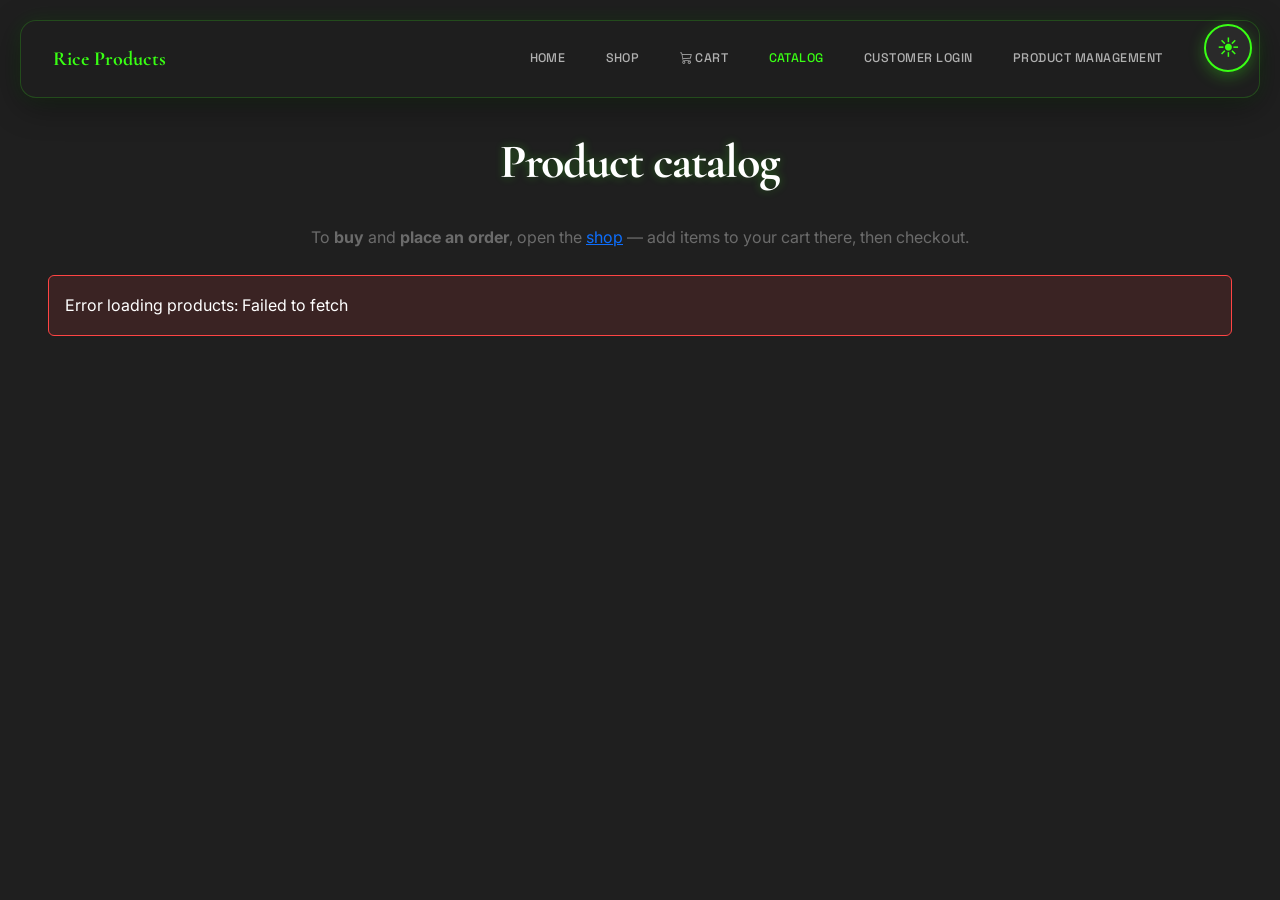
<file: target/classes/static/all_products.html>
<!DOCTYPE html>
<html lang="en">
<head>
    <meta charset="UTF-8">
    <meta name="viewport" content="width=device-width, initial-scale=1.0">
    <title>All Products - Rice Products</title>
    <link href="https://cdn.jsdelivr.net/npm/bootstrap@5.3.0/dist/css/bootstrap.min.css" rel="stylesheet">
    <link rel="stylesheet" href="https://cdn.jsdelivr.net/npm/bootstrap-icons@1.11.1/font/bootstrap-icons.css">
    <style>
        .navbar {
            box-shadow: 0 2px 4px rgba(0,0,0,.1);
        }
        .content-section {
            padding-top: 80px;
        }
        .product-card {
            transition: transform 0.2s;
            margin-bottom: 20px;
            height: 100%;
        }
        .product-card:hover {
            transform: translateY(-5px);
        }
        .product-image {
            height: 200px;
            object-fit: contain;
            background-color: #f8f9fa;
        }
        .badge-container {
            margin-bottom: 10px;
        }
        .price-container {
            font-size: 1.2em;
            font-weight: bold;
            margin: 10px 0;
        }
        .discount-price {
            color: #dc3545;
            text-decoration: line-through;
            font-size: 0.9em;
            margin-right: 10px;
        }
        .features-list {
            list-style: none;
            padding-left: 0;
        }
        .features-list li {
            margin-bottom: 5px;
        }
        .specifications-list {
            list-style: none;
            padding-left: 0;
        }
        .specifications-list li {
            margin-bottom: 5px;
        }
        .certification-badge {
            margin-right: 5px;
            margin-bottom: 5px;
        }
    </style>
    <link rel="preconnect" href="https://fonts.googleapis.com">
    <link rel="preconnect" href="https://fonts.gstatic.com" crossorigin>
    <link href="https://fonts.googleapis.com/css2?family=Cormorant+Garamond:wght@600;700&family=Inter:wght@400;500&family=Space+Grotesk:wght@500;600&family=Outfit:wght@700;800&display=swap" rel="stylesheet">
    <link rel="stylesheet" href="css/rice-theme.css">
    <script>(function(){var k='riceThemePreference';document.documentElement.setAttribute('data-theme',localStorage.getItem(k)==='light'?'light':'dark');})();</script>
</head>
<body>
    <button type="button" id="rice-theme-toggle" class="rice-theme-toggle" aria-label="Toggle light and dark mode" title="Toggle theme"><span class="rice-theme-icon-sun" aria-hidden="true">&#9728;&#xfe0f;</span><span class="rice-theme-icon-moon" aria-hidden="true">&#127769;</span></button>
    <!-- Navbar -->
    <nav class="navbar navbar-expand-lg navbar-light bg-white fixed-top">
        <div class="container">
            <a class="navbar-brand" href="index.html">Rice Products</a>
            <button class="navbar-toggler" type="button" data-bs-toggle="collapse" data-bs-target="#navbarNav">
                <span class="navbar-toggler-icon"></span>
            </button>
            <div class="collapse navbar-collapse" id="navbarNav">
                <ul class="navbar-nav ms-auto">
                    <li class="nav-item">
                        <a class="nav-link" href="index.html#home">Home</a>
                    </li>
                    <li class="nav-item customer-only">
                        <a class="nav-link" href="customer/products.html">Shop</a>
                    </li>
                    <li class="nav-item customer-only">
                        <a class="nav-link" href="customer/cart.html"><i class="bi bi-cart3"></i> Cart</a>
                    </li>
                    <li class="nav-item">
                        <a class="nav-link active" href="all_products.html">Catalog</a>
                    </li>
                    <li class="nav-item customer-only">
                        <a class="nav-link" href="customer/login.html">Customer login</a>
                    </li>
                    <li class="nav-item">
                        <a class="nav-link" href="product_management.html">Product Management</a>
                    </li>
                </ul>
            </div>
        </div>
    </nav>

    <!-- Content Section -->
    <div class="content-section">
        <div class="container">
            <h1 class="text-center mb-3">Product catalog</h1>
            <p class="text-center text-muted mb-4 customer-only">
                To <strong>buy</strong> and <strong>place an order</strong>, open the
                <a href="customer/products.html">shop</a> — add items to your cart there, then checkout.
            </p>
            <div class="row" id="products-container">
                <!-- Products will be loaded here dynamically -->
            </div>
        </div>
    </div>

    <script src="https://cdn.jsdelivr.net/npm/bootstrap@5.3.0/dist/js/bootstrap.bundle.min.js"></script>
    <script>
        const API_URL = 'http://localhost:8080/api';
        const BACKEND_URL = 'http://localhost:8080';

        function isStaffFromToken() {
            const token = localStorage.getItem('token');
            if (!token) return false;
            try {
                const payload = JSON.parse(atob(token.split('.')[1]));
                const roles = payload.roles || [];
                return roles.some(r => ['ROLE_ADMIN', 'ROLE_PM', 'ROLE_OM', 'ROLE_ORDER_MANAGER'].includes(r));
            } catch (e) { return false; }
        }
        function updateCustomerOnlyVisibility() {
            const hide = isStaffFromToken();
            document.querySelectorAll('.customer-only').forEach(el => { el.style.display = hide ? 'none' : ''; });
        }

        // Load all products
        async function loadProducts() {
            try {
                const response = await fetch(`${API_URL}/products`);
                if (!response.ok) {
                    throw new Error('Failed to load products');
                }
                const products = await response.json();
                const container = document.getElementById('products-container');
                container.innerHTML = '';

                for (const product of products) {
                    try {
                        // Fetch additional product details
                        const [featuresResponse, specificationsResponse, certificationsResponse, 
                              nutritionalInfoResponse, weightOptionsResponse] = await Promise.all([
                            fetch(`${API_URL}/products/${product.id}/features`),
                            fetch(`${API_URL}/products/${product.id}/specifications`),
                            fetch(`${API_URL}/products/${product.id}/certifications`),
                            fetch(`${API_URL}/products/${product.id}/nutritional-info`),
                            fetch(`${API_URL}/products/${product.id}/weight-options`)
                        ]);
                        
                        const features = await featuresResponse.json();
                        const specifications = await specificationsResponse.json();
                        const certifications = await certificationsResponse.json();
                        let nutritionalInfo = null;
                        if (nutritionalInfoResponse.ok) {
                            nutritionalInfo = await nutritionalInfoResponse.json();
                        }
                        const weightOptions = await weightOptionsResponse.json();

                        // Calculate discounted price if applicable
                        const discountedPrice = product.hasDiscount ? 
                            (product.pricePerKg * (1 - product.discountPercentage / 100)).toFixed(2) : 
                            null;

                        const productCard = document.createElement('div');
                        productCard.className = 'col-md-4 mb-4';
                        productCard.innerHTML = `
                            <div class="card product-card">
                                <img src="${BACKEND_URL}/api/products/${product.id}/image" 
                                     class="card-img-top product-image" 
                                     alt="${product.name}"
                                     onerror="this.src='https://via.placeholder.com/300x200?text=No+Image'">
                                <div class="card-body">
                                    <h5 class="card-title">${product.name}</h5>
                                    
                                    <div class="badge-container">
                                        ${product.isNewArrival ? '<span class="badge bg-success">New Arrival</span> ' : ''}
                                        ${product.isBestSeller ? '<span class="badge bg-warning">Best Seller</span> ' : ''}
                                        ${product.isFeatured ? '<span class="badge bg-info">Featured</span>' : ''}
                                    </div>

                                    <p class="card-text">${product.description || ''}</p>

                                    <div class="price-container">
                                        ${product.hasDiscount ? 
                                            `<span class="discount-price">$${product.pricePerKg}/kg</span>
                                             <span class="text-danger">$${discountedPrice}/kg</span>
                                             <span class="badge bg-danger">${product.discountPercentage}% OFF</span>` :
                                            `<span>$${product.pricePerKg}/kg</span>`
                                        }
                                    </div>

                                    ${features.length > 0 ? `
                                        <h6 class="mt-3">Features:</h6>
                                        <ul class="features-list">
                                            ${features.map(feature => `<li>• ${feature.feature}</li>`).join('')}
                                        </ul>
                                    ` : ''}

                                    ${specifications.length > 0 ? `
                                        <h6 class="mt-3">Specifications:</h6>
                                        <ul class="specifications-list">
                                            ${specifications.map(spec => 
                                                `<li><strong>${spec.specName}:</strong> ${spec.specValue}</li>`
                                            ).join('')}
                                        </ul>
                                    ` : ''}

                                    ${certifications.length > 0 ? `
                                        <h6 class="mt-3">Certifications:</h6>
                                        <div>
                                            ${certifications.map(cert => 
                                                `<span class="badge bg-info certification-badge">${cert.name}</span>`
                                            ).join('')}
                                        </div>
                                    ` : ''}

                                    ${weightOptions.length > 0 ? `
                                        <h6 class="mt-3">Available Weights:</h6>
                                        <div class="row">
                                            ${weightOptions.map(option => `
                                                <div class="col-6 mb-2">
                                                    <div class="card">
                                                        ${option.packagingPhoto ? 
                                                            `<img src="${BACKEND_URL}${option.packagingPhoto}" 
                                                                  class="card-img-top" 
                                                                  style="height: 100px; object-fit: contain;" 
                                                                  alt="Packaging">` : 
                                                            ''}
                                                        <div class="card-body p-2">
                                                            <p class="card-text mb-0">
                                                                <strong>${option.weightValue}g</strong><br>
                                                                $${option.price}
                                                            </p>
                                                        </div>
                                                    </div>
                                                </div>
                                            `).join('')}
                                        </div>
                                    ` : ''}

                                    ${nutritionalInfo ? `
                                        <h6 class="mt-3">Nutritional Information:</h6>
                                        <div class="card">
                                            <div class="card-body p-2">
                                                <p class="mb-1"><strong>Serving Size:</strong> ${nutritionalInfo.servingSize || 'N/A'}</p>
                                                <p class="mb-1"><strong>Calories:</strong> ${nutritionalInfo.calories || 'N/A'}</p>
                                                <p class="mb-1"><strong>Protein:</strong> ${nutritionalInfo.protein || 'N/A'}</p>
                                                <p class="mb-1"><strong>Carbohydrates:</strong> ${nutritionalInfo.totalCarbohydrates || 'N/A'}</p>
                                                <p class="mb-1"><strong>Fat:</strong> ${nutritionalInfo.totalFat || 'N/A'}</p>
                                            </div>
                                        </div>
                                    ` : ''}

                                    <a href="customer/products.html" class="btn btn-success w-100 mt-3 customer-only">
                                        <i class="bi bi-cart-plus"></i> Buy in shop
                                    </a>
                                </div>
                            </div>
                        `;
                        container.appendChild(productCard);
                    } catch (error) {
                        console.error(`Error loading details for product ${product.id}:`, error);
                    }
                }
            } catch (error) {
                console.error('Error loading products:', error);
                const container = document.getElementById('products-container');
                container.innerHTML = `
                    <div class="col-12">
                        <div class="alert alert-danger" role="alert">
                            Error loading products: ${error.message}
                        </div>
                    </div>
                `;
            }
        }

        document.addEventListener('DOMContentLoaded', function () {
            updateCustomerOnlyVisibility();
            loadProducts().finally(function () { updateCustomerOnlyVisibility(); });
        });
    </script>
    <script src="js/rice-theme-toggle.js"></script>
</body>
</html>
</file>
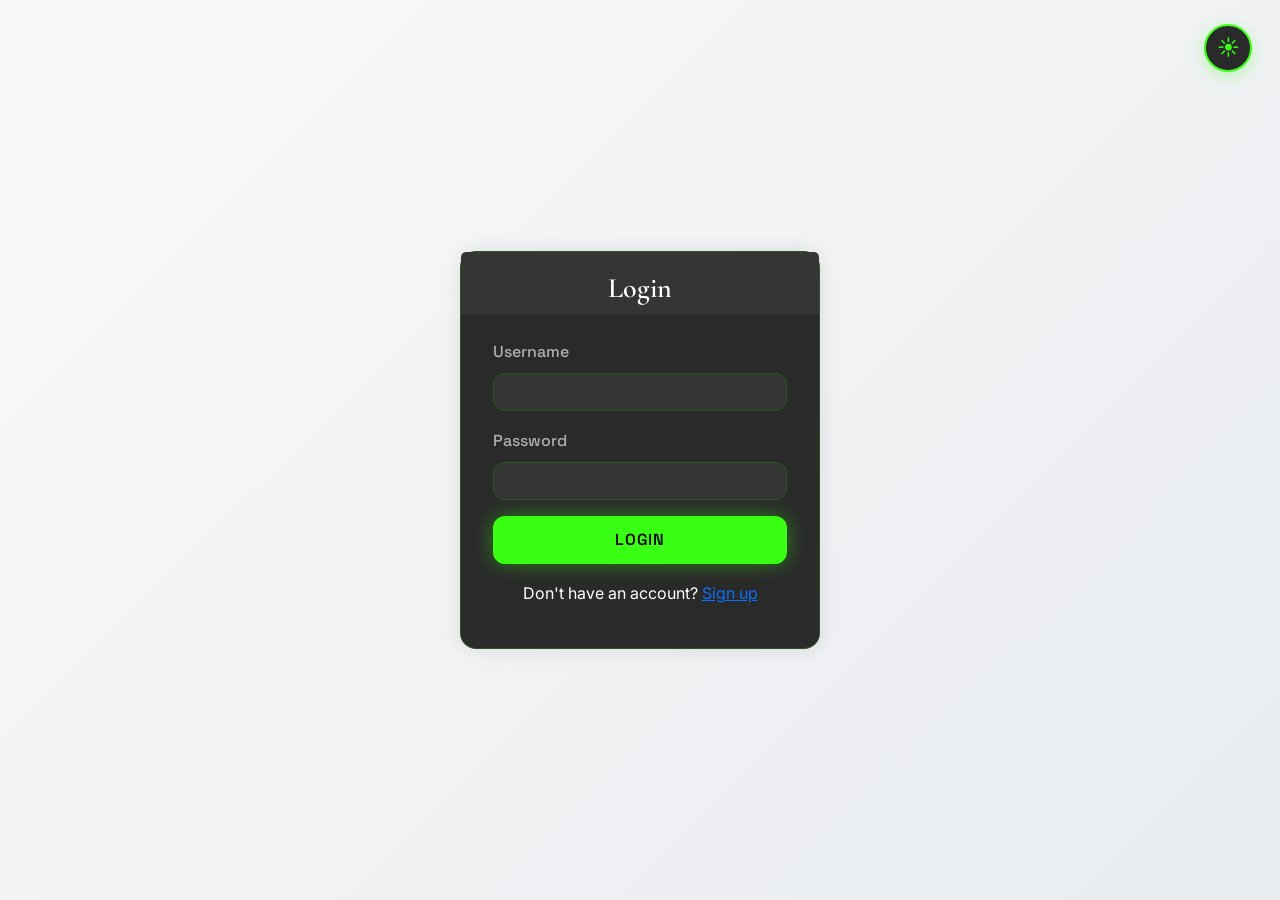
<file: target/classes/static/login.html>
<!DOCTYPE html>
<html lang="en">
<head>
    <meta charset="UTF-8">
    <meta name="viewport" content="width=device-width, initial-scale=1.0">
    <title>Login - Rice Products</title>
    <link href="https://cdn.jsdelivr.net/npm/bootstrap@5.3.0/dist/css/bootstrap.min.css" rel="stylesheet">
    <style>
        body {
            background: linear-gradient(135deg, #f8f9fa 0%, #e9ecef 100%);
            min-height: 100vh;
            display: flex;
            align-items: center;
        }
        .login-container {
            max-width: 400px;
            margin: 0 auto;
            padding: 20px;
        }
        .card {
            border: none;
            border-radius: 10px;
            box-shadow: 0 0 20px rgba(0,0,0,0.1);
        }
        .card-header {
            background: none;
            border-bottom: none;
            text-align: center;
            padding-top: 20px;
        }
        .btn-primary {
            width: 100%;
            padding: 12px;
            border-radius: 5px;
        }
        .alert {
            display: none;
            margin-top: 20px;
        }
    </style>
    <link rel="preconnect" href="https://fonts.googleapis.com">
    <link rel="preconnect" href="https://fonts.gstatic.com" crossorigin>
    <link href="https://fonts.googleapis.com/css2?family=Cormorant+Garamond:wght@600;700&family=Inter:wght@400;500&family=Space+Grotesk:wght@500;600&family=Outfit:wght@700;800&display=swap" rel="stylesheet">
    <link rel="stylesheet" href="css/rice-theme.css">
    <script>(function(){var k='riceThemePreference';document.documentElement.setAttribute('data-theme',localStorage.getItem(k)==='light'?'light':'dark');})();</script>
</head>
<body>
    <button type="button" id="rice-theme-toggle" class="rice-theme-toggle" aria-label="Toggle light and dark mode" title="Toggle theme"><span class="rice-theme-icon-sun" aria-hidden="true">&#9728;&#xfe0f;</span><span class="rice-theme-icon-moon" aria-hidden="true">&#127769;</span></button>
    <div class="container">
        <div class="login-container">
            <div class="card">
                <div class="card-header">
                    <h3 class="mb-0">Login</h3>
                </div>
                <div class="card-body">
                    <form id="loginForm">
                        <div class="mb-3">
                            <label for="username" class="form-label">Username</label>
                            <input type="text" class="form-control" id="username" name="username" required>
                        </div>
                        <div class="mb-3">
                            <label for="password" class="form-label">Password</label>
                            <input type="password" class="form-control" id="password" name="password" required>
                        </div>
                        <button type="submit" class="btn btn-primary">Login</button>
                    </form>
                    <div class="text-center mt-3">
                        <p>Don't have an account? <a href="signup.html">Sign up</a></p>
                    </div>
                    <div class="alert alert-danger" id="errorAlert" role="alert"></div>
                </div>
            </div>
        </div>
    </div>

    <script src="https://cdn.jsdelivr.net/npm/bootstrap@5.3.0/dist/js/bootstrap.bundle.min.js"></script>
    <script>
        document.getElementById('loginForm').addEventListener('submit', async (e) => {
            e.preventDefault();
            
            const username = document.getElementById('username').value;
            const password = document.getElementById('password').value;
            
            try {
                const response = await fetch('http://localhost:8080/api/auth/login', {
                    method: 'POST',
                    headers: {
                        'Content-Type': 'application/json',
                        'Accept': 'application/json'
                    },
                    body: JSON.stringify({ username, password })
                });
                
                if (!response.ok) {
                    const errorData = await response.json().catch(() => null);
                    throw new Error(errorData?.message || `HTTP error! status: ${response.status}`);
                }
                
                const data = await response.json();
                
                localStorage.setItem('token', data.token);
                try {
                    const pr = await fetch('http://localhost:8080/api/auth/user', {
                        headers: { 'Authorization': 'Bearer ' + data.token, 'Accept': 'application/json' }
                    });
                    if (pr.ok) {
                        localStorage.setItem('user', JSON.stringify(await pr.json()));
                    }
                } catch (e) { /* ignore */ }
                
                window.location.href = 'index.html';
            } catch (error) {
                showError(error.message || 'An error occurred. Please try again.');
            }
        });

        function showError(message) {
            const alert = document.getElementById('errorAlert');
            alert.textContent = message;
            alert.style.display = 'block';
        }
    </script>
    <script src="js/rice-theme-toggle.js"></script>
</body>
</html>
</file>
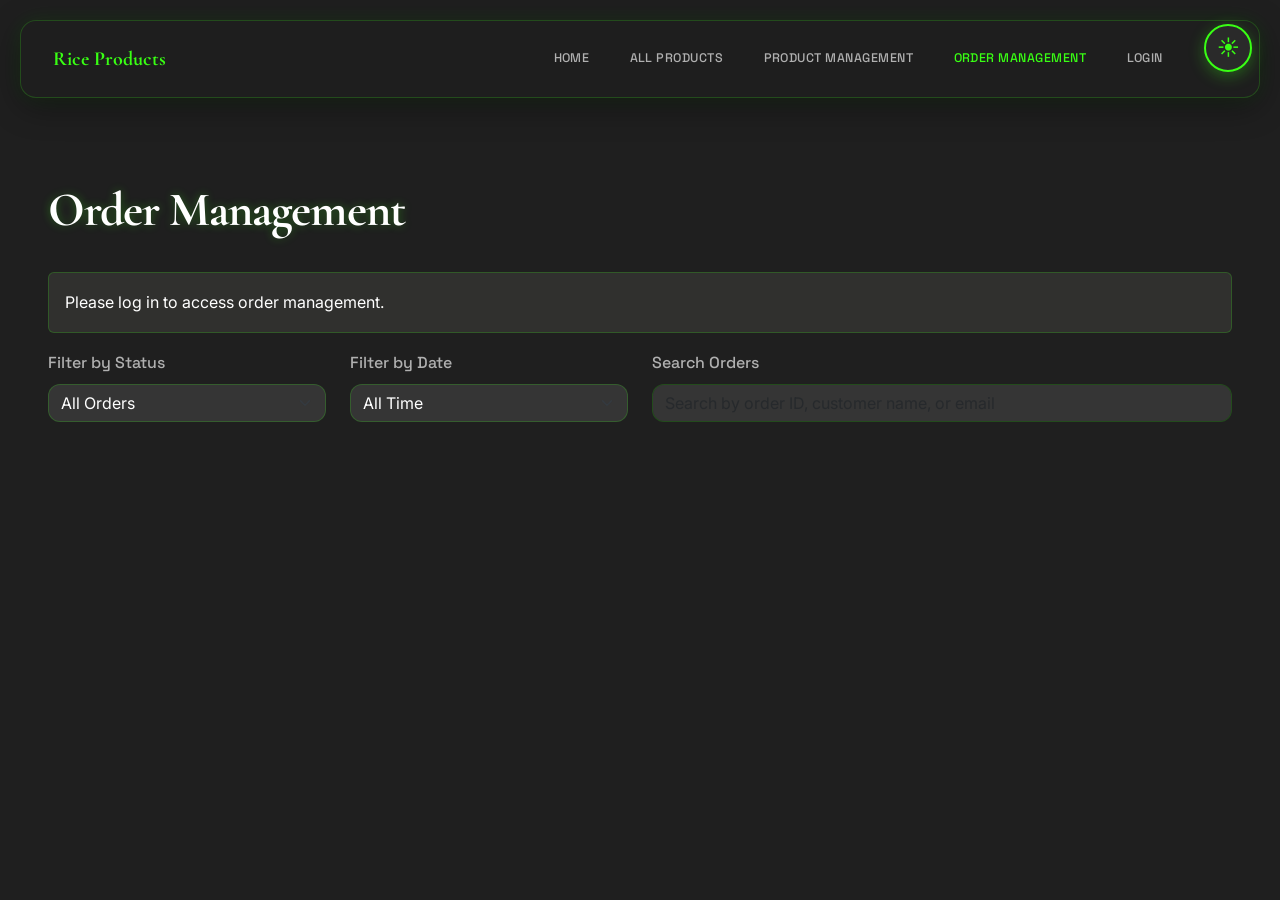
<file: target/classes/static/order_management.html>
<!DOCTYPE html>
<html lang="en">
<head>
    <meta charset="UTF-8">
    <meta name="viewport" content="width=device-width, initial-scale=1.0">
    <title>Order Management - Rice Products</title>
    <link href="https://cdn.jsdelivr.net/npm/bootstrap@5.3.0/dist/css/bootstrap.min.css" rel="stylesheet">
    <link rel="stylesheet" href="https://cdn.jsdelivr.net/npm/bootstrap-icons@1.11.1/font/bootstrap-icons.css">
    <style>
        .navbar {
            box-shadow: 0 2px 4px rgba(0,0,0,.1);
        }
        .content-section {
            padding-top: 80px;
        }
        .order-card {
            margin-bottom: 20px;
            transition: all 0.3s ease;
        }
        .order-card:hover {
            box-shadow: 0 5px 15px rgba(0,0,0,0.1);
        }
        .status-badge {
            font-size: 0.8rem;
            padding: 0.35em 0.65em;
            font-weight: 600;
        }
        .status-pending {
            background-color: #ffc107;
            color: #212529;
        }
        .status-processing {
            background-color: #17a2b8;
            color: #fff;
        }
        .status-shipped {
            background-color: #6610f2;
            color: #fff;
        }
        .status-delivered {
            background-color: #28a745;
            color: #fff;
        }
        .status-cancelled {
            background-color: #dc3545;
            color: #fff;
        }
        .status-refunded {
            background-color: #6c757d;
            color: #fff;
        }
        .order-item {
            display: flex;
            margin-bottom: 10px;
            padding-bottom: 10px;
            border-bottom: 1px solid #eee;
        }
        .order-item img {
            width: 60px;
            height: 60px;
            object-fit: cover;
            margin-right: 15px;
        }
        .order-filter {
            margin-bottom: 20px;
        }
        .modal-body img {
            max-width: 100px;
            max-height: 100px;
            object-fit: cover;
        }
        .customer-info {
            margin-bottom: 20px;
        }
        .order-summary {
            background-color: #f8f9fa;
            padding: 15px;
            border-radius: 5px;
        }
        #orderDetails .table td, #orderDetails .table th {
            vertical-align: middle;
        }
        .loading-spinner {
            display: none;
            text-align: center;
            padding: 20px;
        }
    </style>
    <link rel="preconnect" href="https://fonts.googleapis.com">
    <link rel="preconnect" href="https://fonts.gstatic.com" crossorigin>
    <link href="https://fonts.googleapis.com/css2?family=Cormorant+Garamond:wght@600;700&family=Inter:wght@400;500&family=Space+Grotesk:wght@500;600&family=Outfit:wght@700;800&display=swap" rel="stylesheet">
    <link rel="stylesheet" href="css/rice-theme.css">
    <script>(function(){var k='riceThemePreference';document.documentElement.setAttribute('data-theme',localStorage.getItem(k)==='light'?'light':'dark');})();</script>
</head>
<body>
    <button type="button" id="rice-theme-toggle" class="rice-theme-toggle" aria-label="Toggle light and dark mode" title="Toggle theme"><span class="rice-theme-icon-sun" aria-hidden="true">&#9728;&#xfe0f;</span><span class="rice-theme-icon-moon" aria-hidden="true">&#127769;</span></button>
    <!-- Navbar -->
    <nav class="navbar navbar-expand-lg navbar-light bg-white fixed-top">
        <div class="container">
            <a class="navbar-brand" href="index.html">Rice Products</a>
            <button class="navbar-toggler" type="button" data-bs-toggle="collapse" data-bs-target="#navbarNav">
                <span class="navbar-toggler-icon"></span>
            </button>
            <div class="collapse navbar-collapse" id="navbarNav">
                <ul class="navbar-nav ms-auto">
                    <li class="nav-item">
                        <a class="nav-link" href="index.html">Home</a>
                    </li>
                    <li class="nav-item">
                        <a class="nav-link" href="all_products.html">All Products</a>
                    </li>
                    <li class="nav-item">
                        <a class="nav-link" href="product_management.html">Product Management</a>
                    </li>
                    <li class="nav-item">
                        <a class="nav-link active" href="order_management.html">Order Management</a>
                    </li>
                    <li class="nav-item" id="addWorkerLink" style="display: none;">
                        <a class="nav-link" href="NewWorker.html">Add Worker</a>
                    </li>
                    <li class="nav-item" id="loginLink" style="display:none;">
                        <a class="nav-link" href="login.html">Login</a>
                    </li>
                    <li class="nav-item" id="logoutLink" style="display:none;">
                        <a class="nav-link" href="#" onclick="logout()">Logout</a>
                    </li>
                </ul>
            </div>
        </div>
    </nav>

    <!-- Content Section -->
    <div class="content-section">
        <div class="container mt-5">
            <h1 class="mb-4">Order Management</h1>
            
            <!-- Auth Status -->
            <div id="authStatus" class="alert alert-info mb-3" style="display:none;">
                Checking authentication status...
            </div>
            
            <!-- Order Filters -->
            <div class="row order-filter">
                <div class="col-md-3 mb-3">
                    <label for="statusFilter" class="form-label">Filter by Status</label>
                    <select class="form-select" id="statusFilter">
                        <option value="">All Orders</option>
                        <!-- Statuses will be loaded dynamically -->
                    </select>
                </div>
                <div class="col-md-3 mb-3">
                    <label for="dateFilter" class="form-label">Filter by Date</label>
                    <select class="form-select" id="dateFilter">
                        <option value="">All Time</option>
                        <option value="today">Today</option>
                        <option value="yesterday">Yesterday</option>
                        <option value="last7">Last 7 Days</option>
                        <option value="last30">Last 30 Days</option>
                    </select>
                </div>
                <div class="col-md-6 mb-3">
                    <label for="searchOrder" class="form-label">Search Orders</label>
                    <input type="text" class="form-control" id="searchOrder" placeholder="Search by order ID, customer name, or email">
                </div>
            </div>

            <!-- Orders List -->
            <div id="ordersList" class="row">
                <!-- Orders will be loaded here -->
            </div>

            <!-- Loading Spinner -->
            <div id="loadingSpinner" class="loading-spinner">
                <div class="spinner-border text-primary" role="status">
                    <span class="visually-hidden">Loading...</span>
                </div>
                <p class="mt-2">Loading orders...</p>
            </div>

            <!-- Empty State -->
            <div id="emptyState" class="text-center py-5" style="display:none;">
                <i class="bi bi-inbox fs-1 text-muted"></i>
                <h3 class="mt-3">No Orders Found</h3>
                <p class="text-muted">There are no orders matching your current filters.</p>
            </div>
        </div>
    </div>

    <!-- Order Details Modal -->
    <div class="modal fade" id="orderDetails" tabindex="-1" aria-hidden="true">
        <div class="modal-dialog modal-lg">
            <div class="modal-content">
                <div class="modal-header">
                    <h5 class="modal-title">Order Details</h5>
                    <button type="button" class="btn-close" data-bs-dismiss="modal" aria-label="Close"></button>
                </div>
                <div class="modal-body">
                    <div class="row">
                        <div class="col-md-6">
                            <div class="order-id mb-2">
                                <strong>Order ID:</strong> <span id="modalOrderId"></span>
                            </div>
                            <div class="order-date mb-2">
                                <strong>Order Date:</strong> <span id="modalOrderDate"></span>
                            </div>
                            <div class="order-status mb-3">
                                <strong>Status:</strong> <span id="modalOrderStatus" class="badge rounded-pill"></span>
                            </div>
                            <div class="mb-3">
                                <label for="updateStatus" class="form-label">Update Status</label>
                                <div class="input-group">
                                    <select class="form-select" id="updateStatus">
                                        <!-- Statuses will be loaded dynamically -->
                                    </select>
                                    <button class="btn btn-primary" id="saveStatus">Update</button>
                                </div>
                            </div>
                        </div>
                        <div class="col-md-6">
                            <div class="order-summary">
                                <h6>Order Summary</h6>
                                <div class="d-flex justify-content-between mb-2">
                                    <span>Subtotal:</span>
                                    <span id="modalSubtotal">$0.00</span>
                                </div>
                                <div class="d-flex justify-content-between mb-2">
                                    <span>Shipping:</span>
                                    <span id="modalShipping">$0.00</span>
                                </div>
                                <div class="d-flex justify-content-between fw-bold">
                                    <span>Total:</span>
                                    <span id="modalTotal">$0.00</span>
                                </div>
                            </div>
                        </div>
                    </div>

                    <hr>

                    <div class="customer-info">
                        <h5>Customer Information</h5>
                        <div class="row">
                            <div class="col-md-6">
                                <p><strong>Name:</strong> <span id="modalCustomerName"></span></p>
                                <p><strong>Email:</strong> <span id="modalEmail"></span></p>
                                <p><strong>Phone:</strong> <span id="modalPhone"></span></p>
                            </div>
                            <div class="col-md-6">
                                <p><strong>Address:</strong> <span id="modalAddress"></span></p>
                                <p><strong>Payment Method:</strong> <span id="modalPayment"></span></p>
                                <p><strong>Order Notes:</strong> <span id="modalNotes"></span></p>
                            </div>
                        </div>
                    </div>

                    <h5>Order Items</h5>
                    <div class="table-responsive">
                        <table class="table table-hover">
                            <thead>
                                <tr>
                                    <th>Product</th>
                                    <th>Weight</th>
                                    <th>Price</th>
                                    <th>Quantity</th>
                                    <th>Total</th>
                                </tr>
                            </thead>
                            <tbody id="modalOrderItems">
                                <!-- Order items will be loaded here -->
                            </tbody>
                        </table>
                    </div>
                </div>
                <div class="modal-footer">
                    <button type="button" class="btn btn-secondary" data-bs-dismiss="modal">Close</button>
                </div>
            </div>
        </div>
    </div>

    <script src="https://cdn.jsdelivr.net/npm/bootstrap@5.3.0/dist/js/bootstrap.bundle.min.js"></script>
    <script>
        // Global variables
        const API_URL = 'http://localhost:8080/api';
        const BACKEND_URL = 'http://localhost:8080';
        let orders = [];
        let statuses = [];
        let currentOrderId = null;
        
        // DOM Elements
        const ordersList = document.getElementById('ordersList');
        const statusFilter = document.getElementById('statusFilter');
        const dateFilter = document.getElementById('dateFilter');
        const searchInput = document.getElementById('searchOrder');
        const authStatus = document.getElementById('authStatus');
        const loginLink = document.getElementById('loginLink');
        const logoutLink = document.getElementById('logoutLink');
        const loadingSpinner = document.getElementById('loadingSpinner');
        const emptyState = document.getElementById('emptyState');
        const orderDetailsModal = new bootstrap.Modal(document.getElementById('orderDetails'));
        
        // Helper function for authenticated API calls
        async function fetchWithAuth(url, options = {}) {
            const token = localStorage.getItem('token');
            if (!token) {
                throw new Error('No authentication token found');
            }

            const headers = {
                'Authorization': `Bearer ${token}`,
                'Content-Type': 'application/json',
                ...(options.headers || {})
            };

            const response = await fetch(url, {
                ...options,
                headers: headers
            });

            if (response.status === 401 || response.status === 403) {
                throw new Error(`Authentication failed: ${response.statusText}`);
            }

            return response;
        }
        
        // Check Authentication
        function checkAuth() {
            const authStatusDiv = document.getElementById('authStatus');
            authStatusDiv.style.display = 'block';
            authStatusDiv.className = 'alert alert-info mb-3';
            authStatusDiv.textContent = 'Checking authentication status...';
            
            const token = localStorage.getItem('token');
            
            if (!token) {
                authStatusDiv.className = 'alert alert-warning mb-3';
                authStatusDiv.innerHTML = 'Please log in to access order management.';
                loginLink.style.display = 'block';
                logoutLink.style.display = 'none';
                return;
            }

            try {
                const base64Url = token.split('.')[1];
                const base64 = base64Url.replace(/-/g, '+').replace(/_/g, '/');
                const jsonPayload = decodeURIComponent(atob(base64).split('').map(function(c) {
                    return '%' + ('00' + c.charCodeAt(0).toString(16)).slice(-2);
                }).join(''));
                
                const payload = JSON.parse(jsonPayload);
                console.log("JWT payload:", payload);
                
                if (payload.roles) {
                    console.log("Roles from token:", payload.roles);
                    // Allow both ROLE_ADMIN and ROLE_OM
                    if (payload.roles.includes("ROLE_ADMIN") || payload.roles.includes("ROLE_OM")) {
                        authStatusDiv.className = 'alert alert-success mb-3';
                        authStatusDiv.innerHTML = `
                            <strong>Authenticated as ${payload.roles.includes("ROLE_ADMIN") ? "Admin" : "Order Manager"}</strong><br>
                            Username: ${payload.sub}<br>
                            Roles: ${payload.roles.join(', ')}<br>
                            You have access to order management features.
                        `;
                        loginLink.style.display = 'none';
                        logoutLink.style.display = 'block';
                        loadOrderData();
                        loadOrderStatuses();
                        return;
                    }
                }
                
                // If we get here, user doesn't have required roles
                authStatusDiv.className = 'alert alert-warning mb-3';
                authStatusDiv.innerHTML = `
                    <strong>Insufficient Role</strong><br>
                    You are logged in as ${payload.sub} but do not have order management privileges.<br>
                    ROLE_ADMIN or ROLE_OM is required for order management.
                `;
                loginLink.style.display = 'block';
                logoutLink.style.display = 'none';
            } catch (error) {
                console.error("Auth check error:", error);
                authStatusDiv.className = 'alert alert-danger mb-3';
                authStatusDiv.innerHTML = `
                    <strong>Authentication Error</strong><br>
                    Error: ${error.message}<br>
                    Please try logging in again.
                `;
                loginLink.style.display = 'block';
                logoutLink.style.display = 'none';
            }
        }
        
        // Load Order Data
        function loadOrderData() {
            loadingSpinner.style.display = 'block';
            ordersList.innerHTML = '';
            
            fetchWithAuth(`${API_URL}/orders`)
            .then(response => {
                if (!response.ok) {
                    throw new Error('Failed to fetch orders');
                }
                return response.json();
            })
            .then(data => {
                orders = data;
                filterAndDisplayOrders();
                loadingSpinner.style.display = 'none';
            })
            .catch(error => {
                console.error('Error loading orders:', error);
                loadingSpinner.style.display = 'none';
                ordersList.innerHTML = `
                    <div class="col-12">
                        <div class="alert alert-danger">
                            Failed to load orders: ${error.message}
                        </div>
                    </div>
                `;
            });
        }

        // Load Order Statuses
        function loadOrderStatuses() {
            fetchWithAuth(`${API_URL}/order-statuses`)
            .then(response => response.json())
            .then(data => {
                statuses = data;
                
                // Populate status filter dropdown
                statusFilter.innerHTML = '<option value="">All Orders</option>';
                data.forEach(status => {
                    statusFilter.innerHTML += `<option value="${status.name}">${status.name}</option>`;
                });
                
                // Populate update status dropdown in modal
                const updateStatus = document.getElementById('updateStatus');
                updateStatus.innerHTML = '';
                data.forEach(status => {
                    updateStatus.innerHTML += `<option value="${status.name}">${status.name}</option>`;
                });
            })
            .catch(error => {
                console.error('Error loading order statuses:', error);
            });
        }

        // Filter and Display Orders
        function filterAndDisplayOrders() {
            const statusValue = statusFilter.value;
            const dateValue = dateFilter.value;
            const searchValue = searchInput.value.toLowerCase();
            
            let filteredOrders = [...orders];
            
            // Apply status filter
            if (statusValue) {
                filteredOrders = filteredOrders.filter(order => order.statusName === statusValue);
            }
            
            // Apply date filter
            if (dateValue) {
                const today = new Date();
                today.setHours(0, 0, 0, 0);
                
                const yesterday = new Date(today);
                yesterday.setDate(yesterday.getDate() - 1);
                
                const last7Days = new Date(today);
                last7Days.setDate(last7Days.getDate() - 7);
                
                const last30Days = new Date(today);
                last30Days.setDate(last30Days.getDate() - 30);
                
                filteredOrders = filteredOrders.filter(order => {
                    const orderDate = new Date(order.createdAt);
                    
                    switch (dateValue) {
                        case 'today':
                            return orderDate >= today;
                        case 'yesterday':
                            return orderDate >= yesterday && orderDate < today;
                        case 'last7':
                            return orderDate >= last7Days;
                        case 'last30':
                            return orderDate >= last30Days;
                        default:
                            return true;
                    }
                });
            }
            
            // Apply search filter
            if (searchValue) {
                filteredOrders = filteredOrders.filter(order => 
                    order.id.toString().includes(searchValue) ||
                    `${order.firstName} ${order.lastName}`.toLowerCase().includes(searchValue) ||
                    order.email.toLowerCase().includes(searchValue)
                );
            }
            
            // Display filtered orders
            displayOrders(filteredOrders);
        }

        // Display Orders
        function displayOrders(filteredOrders) {
            ordersList.innerHTML = '';
            
            if (filteredOrders.length === 0) {
                emptyState.style.display = 'block';
                return;
            }
            
            emptyState.style.display = 'none';
            
            filteredOrders.forEach(order => {
                const orderDate = new Date(order.createdAt).toLocaleString();
                
                let statusClass = '';
                switch (order.statusName.toLowerCase()) {
                    case 'pending':
                        statusClass = 'status-pending';
                        break;
                    case 'processing':
                        statusClass = 'status-processing';
                        break;
                    case 'shipped':
                        statusClass = 'status-shipped';
                        break;
                    case 'delivered':
                        statusClass = 'status-delivered';
                        break;
                    case 'cancelled':
                        statusClass = 'status-cancelled';
                        break;
                    case 'refunded':
                        statusClass = 'status-refunded';
                        break;
                    default:
                        statusClass = 'bg-secondary';
                }
                
                const itemCount = order.orderItems ? order.orderItems.length : 0;
                
                ordersList.innerHTML += `
                    <div class="col-md-6 col-lg-4">
                        <div class="card order-card">
                            <div class="card-header d-flex justify-content-between align-items-center">
                                <h5 class="mb-0">Order #${order.id}</h5>
                                <span class="badge rounded-pill ${statusClass}">${order.statusName}</span>
                            </div>
                            <div class="card-body">
                                <p class="card-text"><strong>Date:</strong> ${orderDate}</p>
                                <p class="card-text"><strong>Customer:</strong> ${order.firstName} ${order.lastName}</p>
                                <p class="card-text"><strong>Email:</strong> ${order.email}</p>
                                <p class="card-text"><strong>Total:</strong> $${order.total.toFixed(2)}</p>
                                <p class="card-text"><strong>Items:</strong> ${itemCount}</p>
                                <button class="btn btn-primary w-100" onclick="viewOrderDetails(${order.id})">
                                    View Details
                                </button>
                            </div>
                        </div>
                    </div>
                `;
            });
        }

        // View Order Details
        function viewOrderDetails(orderId) {
            currentOrderId = orderId;
            const order = orders.find(o => o.id === orderId);
            
            if (!order) {
                console.error('Order not found');
                return;
            }
            
            // Fill modal with order details
            document.getElementById('modalOrderId').textContent = order.id;
            document.getElementById('modalOrderDate').textContent = new Date(order.createdAt).toLocaleString();
            
            const statusSpan = document.getElementById('modalOrderStatus');
            statusSpan.textContent = order.statusName;
            statusSpan.className = 'badge rounded-pill';
            
            switch (order.statusName.toLowerCase()) {
                case 'pending':
                    statusSpan.classList.add('status-pending');
                    break;
                case 'processing':
                    statusSpan.classList.add('status-processing');
                    break;
                case 'shipped':
                    statusSpan.classList.add('status-shipped');
                    break;
                case 'delivered':
                    statusSpan.classList.add('status-delivered');
                    break;
                case 'cancelled':
                    statusSpan.classList.add('status-cancelled');
                    break;
                case 'refunded':
                    statusSpan.classList.add('status-refunded');
                    break;
                default:
                    statusSpan.classList.add('bg-secondary');
            }
            
            document.getElementById('modalSubtotal').textContent = `$${order.subtotal.toFixed(2)}`;
            document.getElementById('modalShipping').textContent = `$${order.shipping.toFixed(2)}`;
            document.getElementById('modalTotal').textContent = `$${order.total.toFixed(2)}`;
            
            document.getElementById('modalCustomerName').textContent = `${order.firstName} ${order.lastName}`;
            document.getElementById('modalEmail').textContent = order.email;
            document.getElementById('modalPhone').textContent = order.phone;
            
            const addressText = order.apartment 
                ? `${order.address}, ${order.apartment}, ${order.city}, ${order.postalCode}`
                : `${order.address}, ${order.city}, ${order.postalCode}`;
            document.getElementById('modalAddress').textContent = addressText;
            
            document.getElementById('modalPayment').textContent = order.paymentMethod;
            document.getElementById('modalNotes').textContent = order.orderNotes || 'None';
            
            // Set current status in dropdown
            document.getElementById('updateStatus').value = order.statusName;
            
            // Fill order items table
            const itemsContainer = document.getElementById('modalOrderItems');
            itemsContainer.innerHTML = '';
            
            order.orderItems.forEach(item => {
                const itemTotal = item.price * item.quantity;
                const weightDisplay = item.weight ? `${item.weight}g` : 'N/A';
                const imageUrl = item.productImage || 'https://via.placeholder.com/50';
                
                itemsContainer.innerHTML += `
                    <tr>
                        <td>
                            <div class="d-flex align-items-center">
                                <img src="${imageUrl}" alt="${item.productName}" class="me-3" style="width: 50px; height: 50px; object-fit: cover;">
                                <div>
                                    ${item.productName}
                                </div>
                            </div>
                        </td>
                        <td>${weightDisplay}</td>
                        <td>$${item.price.toFixed(2)}</td>
                        <td>${item.quantity}</td>
                        <td>$${itemTotal.toFixed(2)}</td>
                    </tr>
                `;
            });
            
            // Show the modal
            orderDetailsModal.show();
        }

        // Update Order Status
        function updateOrderStatus() {
            if (!currentOrderId) return;
            
            const newStatus = document.getElementById('updateStatus').value;
            
            fetchWithAuth(`${API_URL}/orders/${currentOrderId}/status/${newStatus}`, {
                method: 'PUT'
            })
            .then(response => {
                if (!response.ok) {
                    throw new Error('Failed to update order status');
                }
                return response.json();
            })
            .then(updatedOrder => {
                // Update the order in the orders array
                const index = orders.findIndex(o => o.id === currentOrderId);
                if (index !== -1) {
                    orders[index] = updatedOrder;
                }
                
                // Update the modal
                document.getElementById('modalOrderStatus').textContent = newStatus;
                
                // Apply status styling
                const statusSpan = document.getElementById('modalOrderStatus');
                statusSpan.className = 'badge rounded-pill';
                
                switch (newStatus.toLowerCase()) {
                    case 'pending':
                        statusSpan.classList.add('status-pending');
                        break;
                    case 'processing':
                        statusSpan.classList.add('status-processing');
                        break;
                    case 'shipped':
                        statusSpan.classList.add('status-shipped');
                        break;
                    case 'delivered':
                        statusSpan.classList.add('status-delivered');
                        break;
                    case 'cancelled':
                        statusSpan.classList.add('status-cancelled');
                        break;
                    case 'refunded':
                        statusSpan.classList.add('status-refunded');
                        break;
                    default:
                        statusSpan.classList.add('bg-secondary');
                }
                
                // Re-filter and display orders
                filterAndDisplayOrders();
                
                // Show success alert
                const modalBody = document.querySelector('#orderDetails .modal-body');
                const alertDiv = document.createElement('div');
                alertDiv.className = 'alert alert-success alert-dismissible fade show mt-3';
                alertDiv.innerHTML = `
                    Order status updated to ${newStatus}
                    <button type="button" class="btn-close" data-bs-dismiss="alert" aria-label="Close"></button>
                `;
                modalBody.appendChild(alertDiv);
                
                // Automatically remove the alert after 3 seconds
                setTimeout(() => {
                    alertDiv.remove();
                }, 3000);
            })
            .catch(error => {
                console.error('Error updating order status:', error);
                
                // Show error alert
                const modalBody = document.querySelector('#orderDetails .modal-body');
                const alertDiv = document.createElement('div');
                alertDiv.className = 'alert alert-danger alert-dismissible fade show mt-3';
                alertDiv.innerHTML = `
                    Failed to update order status: ${error.message}
                    <button type="button" class="btn-close" data-bs-dismiss="alert" aria-label="Close"></button>
                `;
                modalBody.appendChild(alertDiv);
            });
        }

        // Logout function
        function logout() {
            localStorage.removeItem('token');
            window.location.href = 'login.html';
        }

        // Event Listeners
        window.addEventListener('DOMContentLoaded', () => {
            checkAuth();
            
            // Filter change events
            statusFilter.addEventListener('change', filterAndDisplayOrders);
            dateFilter.addEventListener('change', filterAndDisplayOrders);
            searchInput.addEventListener('input', filterAndDisplayOrders);
            
            // Status update button
            document.getElementById('saveStatus').addEventListener('click', updateOrderStatus);
        });

        // Function to check user role and show/hide admin links
        async function checkUserRole() {
            try {
                const token = localStorage.getItem('token');
                const response = await fetch('http://localhost:8080/api/auth/user', {
                    headers: token ? { 'Authorization': 'Bearer ' + token } : {}
                });
                const user = await response.json();
                if (user.roles && user.roles.includes('ROLE_ADMIN')) {
                    document.getElementById('addWorkerLink').style.display = 'block';
                }
            } catch (error) {
                console.error('Error checking user role:', error);
            }
        }
        // Call checkUserRole after login
        checkUserRole();
    </script>
    <script src="js/rice-theme-toggle.js"></script>
</body>
</html>
</file>
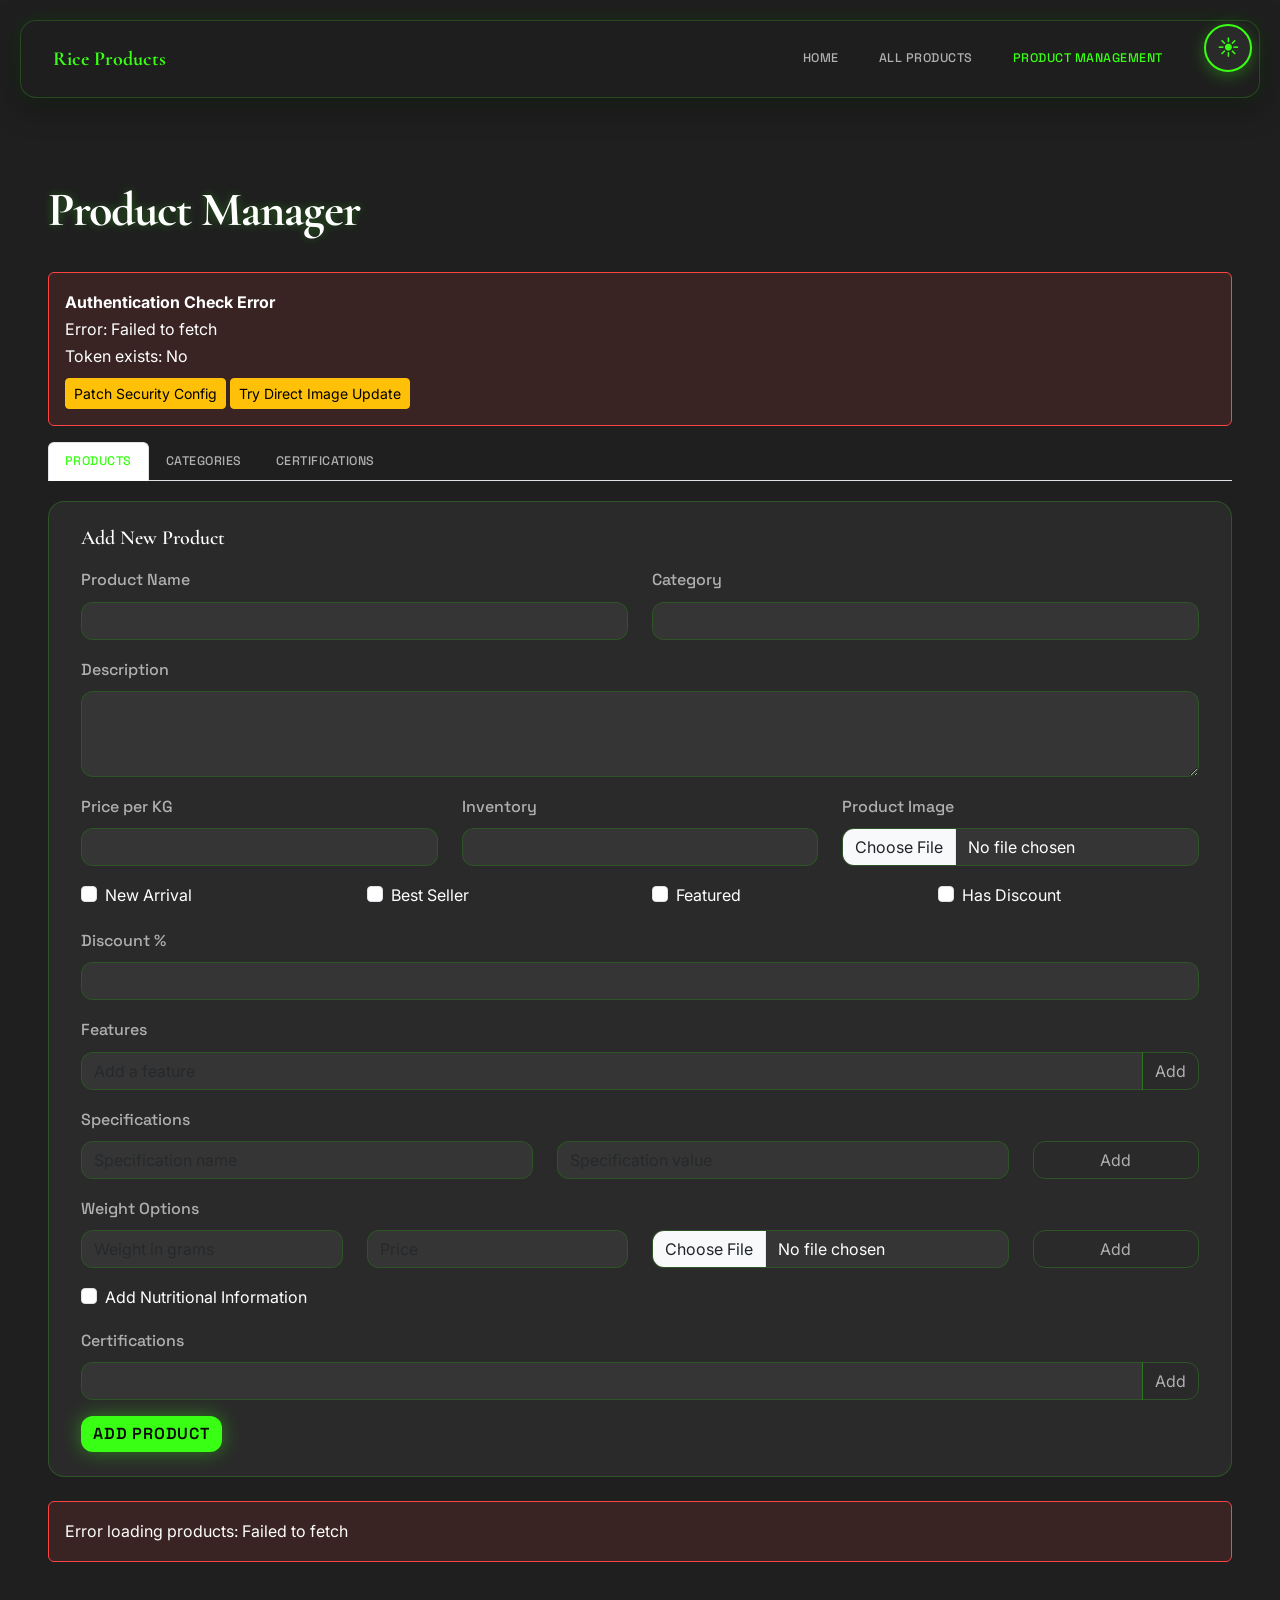
<file: target/classes/static/product_management.html>
<!DOCTYPE html>
<html lang="en">
<head>
    <meta charset="UTF-8">
    <meta name="viewport" content="width=device-width, initial-scale=1.0">
    <title>Product Management - Rice Products</title>
    <link href="https://cdn.jsdelivr.net/npm/bootstrap@5.3.0/dist/css/bootstrap.min.css" rel="stylesheet">
    <style>
        .navbar {
            box-shadow: 0 2px 4px rgba(0,0,0,.1);
        }
        .content-section {
            padding-top: 80px;
        }
        .product-image {
            max-width: 200px;
            max-height: 200px;
            object-fit: contain;
        }
        .product-card {
            margin-bottom: 20px;
        }
        .nav-tabs {
            margin-bottom: 20px;
        }
        .feature-list, .spec-list, .cert-list {
            margin-top: 10px;
        }
        .feature-item, .spec-item, .cert-item {
            display: flex;
            justify-content: space-between;
            align-items: center;
            padding: 5px;
            border-bottom: 1px solid #eee;
        }
        .weight-option-item {
            display: flex;
            justify-content: space-between;
            align-items: center;
            padding: 5px;
            border-bottom: 1px solid #eee;
        }
        .weight-options-list, .nutritional-info {
            margin-top: 10px;
        }
    </style>
    <link rel="preconnect" href="https://fonts.googleapis.com">
    <link rel="preconnect" href="https://fonts.gstatic.com" crossorigin>
    <link href="https://fonts.googleapis.com/css2?family=Cormorant+Garamond:wght@600;700&family=Inter:wght@400;500&family=Space+Grotesk:wght@500;600&family=Outfit:wght@700;800&display=swap" rel="stylesheet">
    <link rel="stylesheet" href="css/rice-theme.css">
    <script>(function(){var k='riceThemePreference';document.documentElement.setAttribute('data-theme',localStorage.getItem(k)==='light'?'light':'dark');})();</script>
</head>
<body>
    <button type="button" id="rice-theme-toggle" class="rice-theme-toggle" aria-label="Toggle light and dark mode" title="Toggle theme"><span class="rice-theme-icon-sun" aria-hidden="true">&#9728;&#xfe0f;</span><span class="rice-theme-icon-moon" aria-hidden="true">&#127769;</span></button>
    <!-- Navbar -->
    <nav class="navbar navbar-expand-lg navbar-light bg-white fixed-top">
        <div class="container">
            <a class="navbar-brand" href="index.html">Rice Products</a>
            <button class="navbar-toggler" type="button" data-bs-toggle="collapse" data-bs-target="#navbarNav">
                <span class="navbar-toggler-icon"></span>
            </button>
            <div class="collapse navbar-collapse" id="navbarNav">
                <ul class="navbar-nav ms-auto">
                    <li class="nav-item">
                        <a class="nav-link" href="index.html#home">Home</a>
                    </li>
                    <li class="nav-item">
                        <a class="nav-link" href="index.html#products">All Products</a>
                    </li>
                    <li class="nav-item">
                        <a class="nav-link active" href="product_management.html">Product Management</a>
                    </li>
                    <li class="nav-item" id="addWorkerLink" style="display: none;">
                        <a class="nav-link" href="NewWorker.html">Add Worker</a>
                    </li>
                </ul>
            </div>
        </div>
    </nav>

    <!-- Content Section -->
    <div class="content-section">
        <div class="container mt-5">
            <h1 class="mb-4">Product Manager</h1>
            
            <!-- Auth Status -->
            <div id="authStatus" class="alert alert-info mb-3" style="display:none;">
                Checking authentication status...
            </div>
            
            <!-- Navigation Tabs -->
            <ul class="nav nav-tabs" id="myTab" role="tablist">
                <li class="nav-item" role="presentation">
                    <button class="nav-link active" id="products-tab" data-bs-toggle="tab" data-bs-target="#products" type="button" role="tab">Products</button>
                </li>
                <li class="nav-item" role="presentation">
                    <button class="nav-link" id="categories-tab" data-bs-toggle="tab" data-bs-target="#categories" type="button" role="tab">Categories</button>
                </li>
                <li class="nav-item" role="presentation">
                    <button class="nav-link" id="certifications-tab" data-bs-toggle="tab" data-bs-target="#certifications" type="button" role="tab">Certifications</button>
                </li>
            </ul>

            <!-- Tab Content -->
            <div class="tab-content" id="myTabContent">
                <!-- Products Tab -->
                <div class="tab-pane fade show active" id="products" role="tabpanel">
                    <!-- Add Product Form -->
                    <div class="card mb-4">
                        <div class="card-body">
                            <h5 class="card-title">Add New Product</h5>
                            <form id="productForm">
                                <div class="row">
                                    <div class="col-md-6 mb-3">
                                        <label for="name" class="form-label">Product Name</label>
                                        <input type="text" class="form-control" id="name" required>
                                    </div>
                                    <div class="col-md-6 mb-3">
                                        <label for="categoryId" class="form-label">Category</label>
                                        <select class="form-control" id="categoryId" required>
                                            <!-- Categories will be loaded here -->
                                        </select>
                                    </div>
                                </div>
                                <div class="mb-3">
                                    <label for="description" class="form-label">Description</label>
                                    <textarea class="form-control" id="description" rows="3"></textarea>
                                </div>
                                <div class="row">
                                    <div class="col-md-4 mb-3">
                                        <label for="pricePerKg" class="form-label">Price per KG</label>
                                        <input type="number" class="form-control" id="pricePerKg" step="0.01" required>
                                    </div>
                                    <div class="col-md-4 mb-3">
                                        <label for="inventory" class="form-label">Inventory</label>
                                        <input type="number" class="form-control" id="inventory" required>
                                    </div>
                                    <div class="col-md-4 mb-3">
                                        <label for="productImage" class="form-label">Product Image</label>
                                        <input type="file" class="form-control" id="productImage" accept="image/*">
                                    </div>
                                </div>
                                <div class="row">
                                    <div class="col-md-3 mb-3">
                                        <div class="form-check">
                                            <input class="form-check-input" type="checkbox" id="isNewArrival">
                                            <label class="form-check-label" for="isNewArrival">New Arrival</label>
                                        </div>
                                    </div>
                                    <div class="col-md-3 mb-3">
                                        <div class="form-check">
                                            <input class="form-check-input" type="checkbox" id="isBestSeller">
                                            <label class="form-check-label" for="isBestSeller">Best Seller</label>
                                        </div>
                                    </div>
                                    <div class="col-md-3 mb-3">
                                        <div class="form-check">
                                            <input class="form-check-input" type="checkbox" id="isFeatured">
                                            <label class="form-check-label" for="isFeatured">Featured</label>
                                        </div>
                                    </div>
                                    <div class="col-md-3 mb-3">
                                        <div class="form-check">
                                            <input class="form-check-input" type="checkbox" id="hasDiscount">
                                            <label class="form-check-label" for="hasDiscount">Has Discount</label>
                                        </div>
                                    </div>
                                </div>
                                <div class="mb-3">
                                    <label for="discountPercentage" class="form-label">Discount %</label>
                                    <input type="number" class="form-control" id="discountPercentage" min="0" max="100">
                                </div>

                                <!-- Features Section -->
                                <div class="mb-3">
                                    <label class="form-label">Features</label>
                                    <div class="input-group mb-2">
                                        <input type="text" class="form-control" id="featureInput" placeholder="Add a feature">
                                        <button class="btn btn-outline-secondary" type="button" onclick="addFeature()">Add</button>
                                    </div>
                                    <div id="featuresList" class="feature-list"></div>
                                </div>

                                <!-- Specifications Section -->
                                <div class="mb-3">
                                    <label class="form-label">Specifications</label>
                                    <div class="row mb-2">
                                        <div class="col-md-5">
                                            <input type="text" class="form-control" id="specNameInput" placeholder="Specification name">
                                        </div>
                                        <div class="col-md-5">
                                            <input type="text" class="form-control" id="specValueInput" placeholder="Specification value">
                                        </div>
                                        <div class="col-md-2">
                                            <button class="btn btn-outline-secondary w-100" type="button" onclick="addSpecification()">Add</button>
                                        </div>
                                    </div>
                                    <div id="specificationsList" class="spec-list"></div>
                                </div>

                                <!-- Weight Options Section -->
                                <div class="mb-3">
                                    <label class="form-label">Weight Options</label>
                                    <div class="row mb-2">
                                        <div class="col-md-3">
                                            <input type="number" class="form-control" id="weightValueInput" placeholder="Weight in grams">
                                        </div>
                                        <div class="col-md-3">
                                            <input type="number" class="form-control" id="weightPriceInput" step="0.01" placeholder="Price">
                                        </div>
                                        <div class="col-md-4">
                                            <input type="file" class="form-control" id="packagingPhotoInput" accept="image/*">
                                        </div>
                                        <div class="col-md-2">
                                            <button class="btn btn-outline-secondary w-100" type="button" onclick="addWeightOption()">Add</button>
                                        </div>
                                    </div>
                                    <div id="weightOptionsList" class="weight-options-list"></div>
                                </div>

                                <!-- Nutritional Info Section -->
                                <div class="mb-3">
                                    <div class="form-check mb-2">
                                        <input class="form-check-input" type="checkbox" id="hasNutritionalInfo" onchange="toggleNutritionalInfoForm()">
                                        <label class="form-check-label" for="hasNutritionalInfo">Add Nutritional Information</label>
                                    </div>
                                    
                                    <div id="nutritionalInfoForm" style="display: none;">
                                        <div class="row mb-2">
                                            <div class="col-md-6">
                                                <label for="servingSize" class="form-label">Serving Size</label>
                                                <input type="text" class="form-control" id="servingSize">
                                            </div>
                                            <div class="col-md-6">
                                                <label for="servingsPerContainer" class="form-label">Servings Per Container</label>
                                                <input type="text" class="form-control" id="servingsPerContainer">
                                            </div>
                                        </div>
                                        
                                        <div class="row">
                                            <div class="col-md-3 mb-2">
                                                <label for="calories" class="form-label">Calories</label>
                                                <input type="text" class="form-control" id="calories">
                                            </div>
                                            <div class="col-md-3 mb-2">
                                                <label for="totalFat" class="form-label">Total Fat</label>
                                                <input type="text" class="form-control" id="totalFat">
                                            </div>
                                            <div class="col-md-3 mb-2">
                                                <label for="saturatedFat" class="form-label">Saturated Fat</label>
                                                <input type="text" class="form-control" id="saturatedFat">
                                            </div>
                                            <div class="col-md-3 mb-2">
                                                <label for="transFat" class="form-label">Trans Fat</label>
                                                <input type="text" class="form-control" id="transFat">
                                            </div>
                                        </div>
                                        
                                        <div class="row">
                                            <div class="col-md-3 mb-2">
                                                <label for="cholesterol" class="form-label">Cholesterol</label>
                                                <input type="text" class="form-control" id="cholesterol">
                                            </div>
                                            <div class="col-md-3 mb-2">
                                                <label for="sodium" class="form-label">Sodium</label>
                                                <input type="text" class="form-control" id="sodium">
                                            </div>
                                            <div class="col-md-3 mb-2">
                                                <label for="totalCarbohydrates" class="form-label">Total Carbohydrates</label>
                                                <input type="text" class="form-control" id="totalCarbohydrates">
                                            </div>
                                            <div class="col-md-3 mb-2">
                                                <label for="dietaryFiber" class="form-label">Dietary Fiber</label>
                                                <input type="text" class="form-control" id="dietaryFiber">
                                            </div>
                                        </div>
                                        
                                        <div class="row">
                                            <div class="col-md-3 mb-2">
                                                <label for="sugars" class="form-label">Sugars</label>
                                                <input type="text" class="form-control" id="sugars">
                                            </div>
                                            <div class="col-md-3 mb-2">
                                                <label for="protein" class="form-label">Protein</label>
                                                <input type="text" class="form-control" id="protein">
                                            </div>
                                            <div class="col-md-3 mb-2">
                                                <label for="vitaminA" class="form-label">Vitamin A</label>
                                                <input type="text" class="form-control" id="vitaminA">
                                            </div>
                                            <div class="col-md-3 mb-2">
                                                <label for="vitaminC" class="form-label">Vitamin C</label>
                                                <input type="text" class="form-control" id="vitaminC">
                                            </div>
                                        </div>
                                        
                                        <div class="row">
                                            <div class="col-md-6 mb-2">
                                                <label for="calcium" class="form-label">Calcium</label>
                                                <input type="text" class="form-control" id="calcium">
                                            </div>
                                            <div class="col-md-6 mb-2">
                                                <label for="iron" class="form-label">Iron</label>
                                                <input type="text" class="form-control" id="iron">
                                            </div>
                                        </div>
                                    </div>
                                </div>

                                <!-- Certifications Section -->
                                <div class="mb-3">
                                    <label class="form-label">Certifications</label>
                                    <div class="input-group mb-2">
                                        <select class="form-control" id="certificationSelect">
                                            <!-- Certifications will be loaded here -->
                                        </select>
                                        <button class="btn btn-outline-secondary" type="button" onclick="addCertification()">Add</button>
                                    </div>
                                    <div id="selectedProductCertificationsList" class="cert-list"></div>
                                </div>

                                <button type="submit" class="btn btn-primary" id="submitProductBtn">Add Product</button>
                            </form>
                        </div>
                    </div>

                    <!-- Products List -->
                    <div id="productsList" class="row"></div>
                </div>

                <!-- Categories Tab -->
                <div class="tab-pane fade" id="categories" role="tabpanel">
                    <!-- Add Category Form -->
                    <div class="card mb-4">
                        <div class="card-body">
                            <h5 class="card-title">Add New Category</h5>
                            <form id="categoryForm">
                                <div class="mb-3">
                                    <label for="categoryName" class="form-label">Category Name</label>
                                    <input type="text" class="form-control" id="categoryName" required>
                                </div>
                                <div class="mb-3">
                                    <label for="categoryDescription" class="form-label">Description</label>
                                    <textarea class="form-control" id="categoryDescription" rows="3"></textarea>
                                </div>
                                <button type="submit" class="btn btn-primary">Add Category</button>
                            </form>
                        </div>
                    </div>

                    <!-- Categories List -->
                    <div id="categoriesList" class="row"></div>
                </div>

                <!-- Certifications Tab -->
                <div class="tab-pane fade" id="certifications" role="tabpanel">
                    <!-- Add Certification Form -->
                    <div class="card mb-4">
                        <div class="card-body">
                            <h5 class="card-title">Add New Certification</h5>
                            <form id="certificationForm">
                                <div class="mb-3">
                                    <label for="certificationName" class="form-label">Certification Name</label>
                                    <input type="text" class="form-control" id="certificationName" required>
                                </div>
                                <div class="mb-3">
                                    <label for="certificationDescription" class="form-label">Description</label>
                                    <textarea class="form-control" id="certificationDescription" rows="3"></textarea>
                                </div>
                                <button type="submit" class="btn btn-primary">Add Certification</button>
                            </form>
                        </div>
                    </div>

                    <!-- Certifications List -->
                    <div id="allCertificationsDisplayList" class="row"></div>
                </div>
            </div>
        </div>
    </div>

    <script src="https://cdn.jsdelivr.net/npm/bootstrap@5.3.0/dist/js/bootstrap.bundle.min.js"></script>
    <script>
        const API_URL = 'http://localhost:8080/api';
        const BACKEND_URL = 'http://localhost:8080';

        // Helper function to fetch with authentication token
        async function fetchWithAuth(url, options = {}) {
            const token = localStorage.getItem('token');
            const headers = {
                ...(options.headers || {}),
            };

            if (token) {
                headers['Authorization'] = `Bearer ${token}`;
            }
            
            // Special handling for FormData: fetch adds Content-Type automatically
            if (!(options.body instanceof FormData)) {
                // Default to JSON content type if not specified and body exists
                if (!headers['Content-Type'] && options.body) {
                    headers['Content-Type'] = 'application/json';
                }
            } else {
                // Remove Content-Type header if body is FormData, let the browser set it
                delete headers['Content-Type'];
            }

            const response = await fetch(url, {
                ...options,
                headers: headers
            });

            if (response.status === 401) {
                // Unauthorized: redirect to login or show message
                console.error('Authentication required. Redirecting to login.');
                // window.location.href = '/login.html'; // Optional: redirect
                throw new Error('Authentication failed. Please log in again.');
            }

            return response;
        }

        // Check authentication status
        async function checkAuthStatus() {
            const authStatusDiv = document.getElementById('authStatus');
            authStatusDiv.style.display = 'block';
            authStatusDiv.className = 'alert alert-info mb-3';
            authStatusDiv.textContent = 'Checking authentication status...';
            
            const token = localStorage.getItem('token');
            
            try {
                console.log("Making auth check request...");
                // Display token info
                if (token) {
                    try {
                        // Try to decode the JWT to show role information
                        const base64Url = token.split('.')[1];
                        const base64 = base64Url.replace(/-/g, '+').replace(/_/g, '/');
                        const jsonPayload = decodeURIComponent(atob(base64).split('').map(function(c) {
                            return '%' + ('00' + c.charCodeAt(0).toString(16)).slice(-2);
                        }).join(''));
                        
                        const payload = JSON.parse(jsonPayload);
                        console.log("JWT payload:", payload);
                        
                        // Log authentication attempt with token details
                        if (payload.roles) {
                            console.log("Roles from token:", payload.roles);
                            // Allow both ROLE_ADMIN and ROLE_PM
                            if (payload.roles.includes("ROLE_ADMIN") || payload.roles.includes("ROLE_PM")) {
                                authStatusDiv.className = 'alert alert-success mb-3';
                                authStatusDiv.innerHTML = `
                                    <strong>Authenticated as Product Manager</strong><br>
                                    Username: ${payload.sub}<br>
                                    Roles: ${payload.roles.join(', ')}<br>
                                    You have access to product management features.
                                `;
                                // Optionally call tryDirectImageUpdate();
                                tryDirectImageUpdate();
                                return;
                            }
                        }
                    } catch (e) {
                        console.error("Error parsing JWT:", e);
                    }
                }
                
                // Try the API endpoint
                const response = await fetchWithAuth(`${API_URL}/auth/check-admin`);
                console.log("Auth check response status:", response.status);
                
                if (response.ok) {
                    const data = await response.json();
                    console.log("Auth check data:", data);
                    
                    if (data.isAdmin) {
                        authStatusDiv.className = 'alert alert-success mb-3';
                        authStatusDiv.innerHTML = `
                            <strong>Authenticated as Admin</strong><br>
                            Username: ${data.username}<br>
                            You have full access to all features.
                        `;
                        
                        // Try the alternative endpoints since we know user has admin role
                        tryDirectImageUpdate();
                    } else if (token && payload && payload.roles && payload.roles.includes("ROLE_PM")) {
                        authStatusDiv.className = 'alert alert-success mb-3';
                        authStatusDiv.innerHTML = `
                            <strong>Authenticated as Product Manager</strong><br>
                            Username: ${payload.sub}<br>
                            Roles: ${payload.roles.join(', ')}<br>
                            You have access to product management features.
                        `;
                        tryDirectImageUpdate();
                    } else {
                        authStatusDiv.className = 'alert alert-warning mb-3';
                        authStatusDiv.innerHTML = `
                            <strong>Insufficient Role</strong><br>
                            You are logged in as ${data.username || (payload && payload.sub) || 'Unknown'} but do not have product management privileges.<br>
                            ROLE_ADMIN or ROLE_PM is required for editing operations.
                        `;
                    }
                } else {
                    const errorText = await response.text();
                    authStatusDiv.className = 'alert alert-warning mb-3';
                    authStatusDiv.innerHTML = `
                        <strong>Authentication Check Failed</strong><br>
                        Status: ${response.status} ${response.statusText}<br>
                        Error: ${errorText}<br>
                        Please verify your admin authentication.
                    `;
                    
                    // Still try the direct token check as a fallback
                    if (token) {
                        tryDirectImageUpdate();
                    }
                }
            } catch (error) {
                console.error("Auth check error:", error);
                authStatusDiv.className = 'alert alert-danger mb-3';
                authStatusDiv.innerHTML = `
                    <strong>Authentication Check Error</strong><br>
                    Error: ${error.message}<br>
                    Token exists: ${token ? 'Yes' : 'No'}<br>
                    <div>
                        <button class="btn btn-sm btn-warning mt-2" onclick="patchSecurityConfig()">Patch Security Config</button>
                        <button class="btn btn-sm btn-warning mt-2" onclick="tryDirectImageUpdate()">Try Direct Image Update</button>
                    </div>
                `;
            }
        }
        
        // Try alternative approaches to update images
        async function tryDirectImageUpdate() {
            // Do nothing for now, this will be used to test direct API calls if needed
            console.log("Ready to try direct image update if needed");
        }
        
        // Function to bypass security for testing (would need backend support)
        async function patchSecurityConfig() {
            alert("This would require a backend API to temporarily modify security. For now, please check the server logs and validate your admin credentials.");
        }

        // Arrays to store temporary data
        let features = []; // array of strings
        let specifications = []; // array of {name: string, value: string} objects
        let certifications = []; // array of {id: number, name: string} objects
        let weightOptions = []; // array of {weightValue: number, price: number, packagingPhoto: File} objects
        let hasNutritionalInfo = false; // To track if nutritional info is enabled

        // Load all products
        async function loadProducts() {
            try {
                // Use fetchWithAuth for the initial products list
                const response = await fetchWithAuth(`${API_URL}/products`);
                if (!response.ok) {
                    const errorData = await response.json();
                    throw new Error(errorData.message || 'Failed to load products');
                }
                const products = await response.json();
                if (!Array.isArray(products)) {
                    throw new Error('Invalid response format: products is not an array');
                }
                const productsList = document.getElementById('productsList');
                productsList.innerHTML = '';

                for (const product of products) {
                    try {
                        // Use fetchWithAuth for all subsequent detail fetches
                        const [featuresResponse, specificationsResponse, certificationsResponse, 
                              nutritionalInfoResponse, weightOptionsResponse] = await Promise.all([
                            fetchWithAuth(`${API_URL}/products/${product.id}/features`),
                            fetchWithAuth(`${API_URL}/products/${product.id}/specifications`),
                            fetchWithAuth(`${API_URL}/products/${product.id}/certifications`),
                            fetchWithAuth(`${API_URL}/products/${product.id}/nutritional-info`),
                            fetchWithAuth(`${API_URL}/products/${product.id}/weight-options`)
                        ]);
                        
                        const features = await featuresResponse.json();
                        const specifications = await specificationsResponse.json();
                        const certifications = await certificationsResponse.json();
                        
                        let nutritionalInfo = null;
                        if (nutritionalInfoResponse.ok) {
                            nutritionalInfo = await nutritionalInfoResponse.json();
                        }
                        
                        const weightOptions = await weightOptionsResponse.json();
                        
                        // Create product card with all details
                        const productCard = document.createElement('div');
                        productCard.className = 'col-md-4';
                        
                        // Create feature HTML
                        let featuresHtml = '';
                        if (features && features.length > 0) {
                            featuresHtml = `
                                <div class="mt-3">
                                    <div class="d-flex justify-content-between align-items-center mb-2">
                                        <h6 class="mb-0">Features:</h6>
                                        <button class="btn btn-sm btn-success" onclick="addMoreFeatures(${product.id})">Add More</button>
                                    </div>
                                    <ul class="list-group">
                                        ${features.map(feature => 
                                            `<li class="list-group-item d-flex justify-content-between align-items-center">
                                                <span>${feature.feature}</span>
                                                <div>
                                                    <button class="btn btn-sm btn-info" onclick="editFeature(${product.id}, ${feature.id}, '${feature.feature.replace(/'/g, "\\'")}')">Edit</button>
                                                    <button class="btn btn-sm btn-danger" onclick="deleteFeature(${product.id}, ${feature.id})">Delete</button>
                                                </div>
                                            </li>`
                                        ).join('')}
                                    </ul>
                                </div>
                            `;
                        } else {
                            featuresHtml = `
                                <div class="mt-3">
                                    <div class="d-flex justify-content-between align-items-center">
                                        <h6 class="mb-0">Features:</h6>
                                        <button class="btn btn-sm btn-success" onclick="addMoreFeatures(${product.id})">Add</button>
                                    </div>
                                    <p class="text-muted">No features available</p>
                                </div>
                            `;
                        }
                        
                        // Create specifications HTML
                        let specificationsHtml = '';
                        if (specifications && specifications.length > 0) {
                            specificationsHtml = `
                                <div class="mt-3">
                                    <div class="d-flex justify-content-between align-items-center mb-2">
                                        <h6 class="mb-0">Specifications:</h6>
                                        <button class="btn btn-sm btn-success" onclick="addMoreSpecifications(${product.id})">Add More</button>
                                    </div>
                                    <ul class="list-group">
                                        ${specifications.map(spec => 
                                            `<li class="list-group-item d-flex justify-content-between align-items-center">
                                                <span><strong>${spec.name}:</strong> ${spec.value}</span>
                                                <div>
                                                    <button class="btn btn-sm btn-info" onclick="editSpecification(${product.id}, ${spec.id}, '${spec.specName.replace(/'/g, "\\'")}', '${spec.specValue.replace(/'/g, "\\'")}')">Edit</button>
                                                    <button class="btn btn-sm btn-danger" onclick="deleteSpecification(${product.id}, ${spec.id})">Delete</button>
                                                </div>
                                            </li>`
                                        ).join('')}
                                    </ul>
                                </div>
                            `;
                        } else {
                            specificationsHtml = `
                                <div class="mt-3">
                                    <div class="d-flex justify-content-between align-items-center">
                                        <h6 class="mb-0">Specifications:</h6>
                                        <button class="btn btn-sm btn-success" onclick="addMoreSpecifications(${product.id})">Add</button>
                                    </div>
                                    <p class="text-muted">No specifications available</p>
                                </div>
                            `;
                        }
                        
                        // Create certifications HTML
                        let certificationsHtml = '';
                        if (certifications && certifications.length > 0) {
                            certificationsHtml = `
                                <div class="mt-3">
                                    <div class="d-flex justify-content-between align-items-center mb-2">
                                        <h6 class="mb-0">Certifications:</h6>
                                        <button class="btn btn-sm btn-success" onclick="addMoreCertifications(${product.id})">Add More</button>
                                    </div>
                                    <ul class="list-group">
                                        ${certifications.map(cert => 
                                            `<li class="list-group-item d-flex justify-content-between align-items-center">
                                                <span>${cert.name}</span>
                                                <div>
                                                    <button class="btn btn-sm btn-info" onclick="editCertification(${cert.id}, '${cert.name.replace(/'/g, "\\'")}', '${(cert.description || '').replace(/'/g, "\\'")}')">Edit</button>
                                                    <button class="btn btn-sm btn-danger" onclick="removeProductCertification(${product.id}, ${cert.id})">Remove</button>
                                                </div>
                                            </li>`
                                        ).join('')}
                                    </ul>
                                </div>
                            `;
                        } else {
                            certificationsHtml = `
                                <div class="mt-3">
                                    <div class="d-flex justify-content-between align-items-center">
                                        <h6 class="mb-0">Certifications:</h6>
                                        <button class="btn btn-sm btn-success" onclick="addMoreCertifications(${product.id})">Add</button>
                                    </div>
                                    <p class="text-muted">No certifications available</p>
                                </div>
                            `;
                        }
                        
                        // Create weight options HTML
                        let weightOptionsHtml = '';
                        if (weightOptions && weightOptions.length > 0) {
                            weightOptionsHtml = `
                                <div class="mt-3">
                                    <div class="d-flex justify-content-between align-items-center mb-2">
                                        <h6 class="mb-0">Weight Options:</h6>
                                        <button class="btn btn-sm btn-success" onclick="addMoreWeightOptions(${product.id})">Add More</button>
                                    </div>
                                    <div class="row">
                                        ${weightOptions.map(option => {
                                            return `
                                            <div class="col-md-6 mb-2">
                                                <div class="card">
                                                    ${option.packagingPhoto ? 
                                                        `<img src="${BACKEND_URL}${option.packagingPhoto}" class="card-img-top" style="max-height: 100px; object-fit: contain;" alt="Packaging">` : 
                                                        ''}
                                                    <div class="card-body">
                                                        <p class="card-text">
                                                            <strong>Weight:</strong> ${option.weightValue}g<br>
                                                            <strong>Price:</strong> $${option.price}
                                                        </p>
                                                        <div class="d-flex gap-1 flex-wrap">
                                                            <button class="btn btn-sm btn-primary" onclick="editWeightOptionPhoto(${product.id}, ${option.id})">Edit Photo</button>
                                                            <button class="btn btn-sm btn-info" onclick="editWeightOptionInfo(${product.id}, ${option.id}, ${option.weightValue}, ${option.price})">Edit Info</button>
                                                            <button class="btn btn-sm btn-danger" onclick="deleteWeightOption(${product.id}, ${option.id})">Delete</button>
                                                        </div>
                                                    </div>
                                                </div>
                                            </div>
                                            `;
                                        }).join('')}
                                    </div>
                                    
                                </div>
                            `;
                        }
                        
                        // Create nutritional info HTML
                        let nutritionalInfoHtml = '';
                        if (nutritionalInfo) {
                            nutritionalInfoHtml = `
                                <div class="mt-3">
                                    <div class="d-flex justify-content-between align-items-center mb-2">
                                        <h6 class="mb-0">Nutritional Information:</h6>
                                        <button class="btn btn-sm btn-info" onclick="editNutritionalInfo(${product.id})">Edit Info</button>
                                    </div>
                                    <div class="card">
                                        <div class="card-body">
                                            <p class="mb-1"><strong>Serving Size:</strong> ${nutritionalInfo.servingSize || 'N/A'}</p>
                                            <p class="mb-1"><strong>Servings Per Container:</strong> ${nutritionalInfo.servingsPerContainer || 'N/A'}</p>
                                            <div class="row">
                                                <div class="col-md-6">
                                                    <p class="mb-1"><strong>Calories:</strong> ${nutritionalInfo.calories || 'N/A'}</p>
                                                    <p class="mb-1"><strong>Total Fat:</strong> ${nutritionalInfo.totalFat || 'N/A'}</p>
                                                    <p class="mb-1"><strong>Saturated Fat:</strong> ${nutritionalInfo.saturatedFat || 'N/A'}</p>
                                                    <p class="mb-1"><strong>Trans Fat:</strong> ${nutritionalInfo.transFat || 'N/A'}</p>
                                                    <p class="mb-1"><strong>Cholesterol:</strong> ${nutritionalInfo.cholesterol || 'N/A'}</p>
                                                    <p class="mb-1"><strong>Sodium:</strong> ${nutritionalInfo.sodium || 'N/A'}</p>
                                                    <p class="mb-1"><strong>Total Carbohydrates:</strong> ${nutritionalInfo.totalCarbohydrates || 'N/A'}</p>
                                                    <p class="mb-1"><strong>Dietary Fiber:</strong> ${nutritionalInfo.dietaryFiber || 'N/A'}</p>
                                                </div>
                                                <div class="col-md-6">
                                                    <p class="mb-1"><strong>Sugars:</strong> ${nutritionalInfo.sugars || 'N/A'}</p>
                                                    <p class="mb-1"><strong>Protein:</strong> ${nutritionalInfo.protein || 'N/A'}</p>
                                                    <p class="mb-1"><strong>Vitamin A:</strong> ${nutritionalInfo.vitaminA || 'N/A'}</p>
                                                    <p class="mb-1"><strong>Vitamin C:</strong> ${nutritionalInfo.vitaminC || 'N/A'}</p>
                                                    <p class="mb-1"><strong>Calcium:</strong> ${nutritionalInfo.calcium || 'N/A'}</p>
                                                    <p class="mb-1"><strong>Iron:</strong> ${nutritionalInfo.iron || 'N/A'}</p>
                                                </div>
                                            </div>
                                        </div>
                                    </div>
                                </div>
                            `;
                        } else {
                            nutritionalInfoHtml = `
                                <div class="mt-3">
                                    <div class="d-flex justify-content-between align-items-center">
                                        <h6 class="mb-0">Nutritional Information:</h6>
                                        <button class="btn btn-sm btn-success" onclick="editNutritionalInfo(${product.id})">Add Info</button>
                                    </div>
                                    <p class="text-muted">No nutritional information available</p>
                                </div>
                            `;
                        }
                        
                        productCard.innerHTML = `
                            <div class="card product-card">
                                <div class="position-relative">
                                    <img src="${BACKEND_URL}/api/products/${product.id}/image" class="card-img-top product-image" alt="${product.name}">
                                    <button class="btn btn-sm btn-primary position-absolute bottom-0 end-0 m-2" onclick="editProductPhoto(${product.id})">
                                        <i class="bi bi-pencil"></i> Edit Photo
                                    </button>
                                </div>
                                <div class="card-body">
                                    <div class="d-flex justify-content-between align-items-center mb-2">
                                        <h5 class="card-title">${product.name}</h5>
                                        <button class="btn btn-sm btn-info" onclick="editProductBasicInfo(${product.id}, ${JSON.stringify(product).replace(/"/g, '&quot;')})">Edit Details</button>
                                    </div>
                                    <p class="card-text">${product.description || ''}</p>
                                    <p class="card-text">
                                        <strong>Price:</strong> $${product.pricePerKg}/kg<br>
                                        <strong>Inventory:</strong> ${product.inventory}<br>
                                        ${product.hasDiscount ? `<strong>Discount:</strong> ${product.discountPercentage}%<br>` : ''}
                                        ${product.isNewArrival ? '<span class="badge bg-success">New Arrival</span> ' : ''}
                                        ${product.isBestSeller ? '<span class="badge bg-warning">Best Seller</span> ' : ''}
                                        ${product.isFeatured ? '<span class="badge bg-info">Featured</span>' : ''}
                                    </p>
                                    ${featuresHtml}
                                    ${specificationsHtml}
                                    ${certificationsHtml}
                                    ${weightOptionsHtml}
                                    ${nutritionalInfoHtml}
                                    <div class="mt-3">
                                        <button class="btn btn-danger btn-sm me-2" onclick="deleteProduct(${product.id})">Delete</button>
                                    </div>
                                </div>
                            </div>
                        `;
                        productsList.appendChild(productCard);
                    } catch (error) {
                        console.error(`Error loading details for product ${product.id}:`, error);
                    }
                }
            } catch (error) {
                console.error('Error loading products:', error);
                const productsList = document.getElementById('productsList');
                productsList.innerHTML = `
                    <div class="col-12">
                        <div class="alert alert-danger" role="alert">
                            Error loading products: ${error.message}
                        </div>
                    </div>
                `;
            }
        }

        // Load all categories
        async function loadCategories() {
            try {
                // Use fetchWithAuth
                const response = await fetchWithAuth(`${API_URL}/categories`);
                if (!response.ok) {
                    throw new Error(`HTTP error! status: ${response.status}`);
                }
                const categories = await response.json();
                const categoriesList = document.getElementById('categoriesList');
                const categorySelect = document.getElementById('categoryId');
                
                // Update categories list
                categoriesList.innerHTML = '';
                categorySelect.innerHTML = '<option value="">Select Category</option>';
                
                categories.forEach(category => {
                    // Add to select dropdown
                    const option = document.createElement('option');
                    option.value = category.id;
                    option.textContent = category.name;
                    categorySelect.appendChild(option);

                    // Add to categories list
                    const categoryCard = document.createElement('div');
                    categoryCard.className = 'col-md-4 mb-3';
                    categoryCard.innerHTML = `
                        <div class="card">
                            <div class="card-body">
                                <h5 class="card-title">${category.name}</h5>
                                <p class="card-text">${category.description || ''}</p>
                                <button class="btn btn-danger" onclick="deleteCategory(${category.id})">Delete</button>
                            </div>
                        </div>
                    `;
                    categoriesList.appendChild(categoryCard);
                });
            } catch (error) {
                console.error('Error loading categories:', error);
                alert('Error loading categories: ' + error.message);
            }
        }

        // Load all certifications
        async function loadCertifications() {
            try {
                // Use fetchWithAuth
                const response = await fetchWithAuth(`${API_URL}/certifications`);
                if (!response.ok) {
                    throw new Error(`HTTP error! status: ${response.status}`);
                }
                const allCerts = await response.json();
                const allCertificationsDisplay = document.getElementById('allCertificationsDisplayList');
                const certificationSelectDropdown = document.getElementById('certificationSelect');
                
                // Update certifications display list in the Certifications Tab
                allCertificationsDisplay.innerHTML = ''; 
                certificationSelectDropdown.innerHTML = '<option value="">Select Certification</option>';
                
                allCerts.forEach(cert => {
                    // Add to select dropdown in Product Form
                    const option = document.createElement('option');
                    option.value = cert.id;
                    option.textContent = cert.name;
                    certificationSelectDropdown.appendChild(option);

                    // Add to certifications display list in Certifications Tab
                    const certCard = document.createElement('div');
                    certCard.className = 'col-md-4 mb-3';
                    certCard.innerHTML = `
                        <div class="card">
                            <div class="card-body">
                                <h5 class="card-title">${cert.name}</h5>
                                <p class="card-text">${cert.description || ''}</p>
                                <div class="d-flex gap-2">
                                    <button class="btn btn-info btn-sm" onclick="editCertification(${cert.id}, '${cert.name.replace(/'/g, "\\'")}', '${(cert.description || '').replace(/'/g, "\\'")}')">Edit</button>
                                    <button class="btn btn-danger btn-sm" onclick="deleteCertification(${cert.id})">Delete</button>
                                </div>
                            </div>
                        </div>
                    `;
                    allCertificationsDisplay.appendChild(certCard);
                });
            } catch (error) {
                console.error('Error loading certifications:', error);
                alert('Error loading certifications: ' + error.message);
            }
        }

        // Feature management
        function addFeature() {
            const featureInput = document.getElementById('featureInput');
            const feature = featureInput.value.trim();
            if (feature) {
                features.push(feature);
                updateFeaturesList();
                featureInput.value = '';
            }
        }

        function removeFeature(index) {
            features.splice(index, 1);
            updateFeaturesList();
        }

        function updateFeaturesList() {
            const featuresList = document.getElementById('featuresList');
            featuresList.innerHTML = features.map((feature, index) => `
                <div class="feature-item">
                    <span>${feature}</span>
                    <button class="btn btn-sm btn-danger" onclick="removeFeature(${index})">Remove</button>
                </div>
            `).join('');
        }

        // Specification management
        function addSpecification() {
            const specName = document.getElementById('specNameInput').value.trim();
            const specValue = document.getElementById('specValueInput').value.trim();
            if (specName && specValue) {
                specifications.push({ name: specName, value: specValue });
                updateSpecificationsList();
                document.getElementById('specNameInput').value = '';
                document.getElementById('specValueInput').value = '';
            }
        }

        function removeSpecification(index) {
            specifications.splice(index, 1);
            updateSpecificationsList();
        }

        function updateSpecificationsList() {
            const specificationsList = document.getElementById('specificationsList');
            specificationsList.innerHTML = specifications.map((spec, index) => `
                <div class="spec-item">
                    <span><strong>${spec.name}:</strong> ${spec.value}</span>
                    <button class="btn btn-sm btn-danger" onclick="removeSpecification(${index})">Remove</button>
                </div>
            `).join('');
        }

        // Certification management
        function addCertification() {
            const select = document.getElementById('certificationSelect');
            const certId = select.value;
            const certName = select.options[select.selectedIndex].text;
            if (certId && !certifications.some(cert => cert.id === certId)) {
                certifications.push({ id: certId, name: certName });
                updateCertificationsList();
            }
        }

        function removeCertification(index) {
            certifications.splice(index, 1);
            updateCertificationsList();
        }

        function updateCertificationsList() {
            const selectedProductCertList = document.getElementById('selectedProductCertificationsList');
            selectedProductCertList.innerHTML = certifications.map((cert, index) => {
                return `
                    <div class="cert-item">
                        <span>${cert.name}</span>
                        <button class="btn btn-sm btn-danger" onclick="removeCertification(${index})">Remove</button>
                    </div>
                `;
            }).join('');
        }

        // Weight Options management
        function addWeightOption() {
            const weightValue = document.getElementById('weightValueInput').value.trim();
            const price = document.getElementById('weightPriceInput').value.trim();
            const packagingPhoto = document.getElementById('packagingPhotoInput').files[0];
            
            if (weightValue && price) {
                weightOptions.push({
                    weightValue: parseInt(weightValue),
                    price: parseFloat(price),
                    packagingPhoto: packagingPhoto
                });
                updateWeightOptionsList();
                document.getElementById('weightValueInput').value = '';
                document.getElementById('weightPriceInput').value = '';
                document.getElementById('packagingPhotoInput').value = '';
            }
        }

        function removeWeightOption(index) {
            weightOptions.splice(index, 1);
            updateWeightOptionsList();
        }

        function updateWeightOptionsList() {
            const weightOptionsList = document.getElementById('weightOptionsList');
            weightOptionsList.innerHTML = weightOptions.map((option, index) => `
                <div class="weight-option-item">
                    <span><strong>${option.weightValue}g:</strong> $${option.price} ${option.packagingPhoto ? '(with packaging photo)' : ''}</span>
                    <button class="btn btn-sm btn-danger" onclick="removeWeightOption(${index})">Remove</button>
                </div>
            `).join('');
        }

        // Toggle nutritional info form
        function toggleNutritionalInfoForm() {
            const hasNutritionalInfoCheckbox = document.getElementById('hasNutritionalInfo');
            const nutritionalInfoForm = document.getElementById('nutritionalInfoForm');
            
            hasNutritionalInfo = hasNutritionalInfoCheckbox.checked;
            nutritionalInfoForm.style.display = hasNutritionalInfo ? 'block' : 'none';
        }

        // Reset the product form to its initial state
        function resetProductForm() {
            document.getElementById('productForm').reset();
            features = [];
            specifications = [];
            certifications = [];
            weightOptions = [];
            hasNutritionalInfo = false;
            
            updateFeaturesList();
            updateSpecificationsList();
            updateCertificationsList();
            updateWeightOptionsList();
            
            document.getElementById('nutritionalInfoForm').style.display = 'none';
            document.getElementById('hasNutritionalInfo').checked = false;
            
            // Reset form title and button text
            document.querySelector('#productForm').parentNode.querySelector('.card-title').textContent = 'Add New Product';
            document.getElementById('submitProductBtn').textContent = 'Add Product';
            
            // Clear file inputs explicitly as reset() might not clear them
            document.getElementById('productImage').value = '';
            document.getElementById('packagingPhotoInput').value = '';
        }

        // Add new product
        document.getElementById('productForm').addEventListener('submit', async (e) => {
            e.preventDefault();

            // --- Gather Data --- 
            const name = document.getElementById('name').value;
            const description = document.getElementById('description').value;
            const categoryId = document.getElementById('categoryId').value;
            const pricePerKg = document.getElementById('pricePerKg').value;
            const inventory = document.getElementById('inventory').value;
            const isNewArrival = document.getElementById('isNewArrival').checked;
            const isBestSeller = document.getElementById('isBestSeller').checked;
            const isFeatured = document.getElementById('isFeatured').checked;
            const hasDiscount = document.getElementById('hasDiscount').checked;
            const discountPercentage = document.getElementById('discountPercentage').value || '0';
            const productImageFile = document.getElementById('productImage').files[0];

            // Gather features (array of strings)
            const currentFeatures = features; // features array holds strings

            // Gather specifications (array of {specName: string, specValue: string})
            const currentSpecifications = specifications.map(s => ({ specName: s.name, specValue: s.value }));

            // Gather certifications (array of numbers/longs - the IDs)
            const currentCertificationIds = certifications.map(c => parseInt(c.id));

            // Gather weight options (array of {weightValue: string, price: number, packagingPhoto: string/url})
            const currentWeightOptions = weightOptions.map(wo => ({
                weightValue: String(wo.weightValue), // Convert to string
                price: wo.price,
                packagingPhoto: null
            }));

            // Store if we have nutritional info
            const hasNutritionalInfoData = hasNutritionalInfo;

            try {
                // --- Prepare for POST (Create) ---
                const method = 'POST';
                const url = `${API_URL}/products`;
                const successMessage = 'Product added successfully!';
                // Use FormData for POST to include the image
                const formData = new FormData();
                formData.append('name', name);
                formData.append('description', description);
                if (categoryId) formData.append('categoryId', categoryId);
                formData.append('pricePerKg', pricePerKg);
                formData.append('inventory', inventory);
                formData.append('isNewArrival', isNewArrival);
                formData.append('isBestSeller', isBestSeller);
                formData.append('isFeatured', isFeatured);
                formData.append('hasDiscount', hasDiscount);
                formData.append('discountPercentage', discountPercentage);
                if (productImageFile) {
                     formData.append('image', productImageFile);
                }
                const body = formData;
                
                // Use fetchWithAuth for product creation
                let response = await fetchWithAuth(url, {
                    method: method,
                    body: body 
                });
                
                if (!response.ok) {
                    const errorData = await response.text(); // Read error as text
                    console.error('Server Response Error:', errorData);
                    try {
                        const parsedError = JSON.parse(errorData); 
                        throw new Error(parsedError.message || JSON.stringify(parsedError));
                    } catch (parseError) {
                        throw new Error(errorData || `HTTP error! status: ${response.status}`);
                    }
                }
                
                const savedProduct = await response.json();
                const productId = savedProduct.id;
                
                console.log("Created new product with ID:", productId);
                console.log("Product details:", savedProduct);
                
                // Verify the product exists by fetching it back
                try {
                    const verifyResponse = await fetchWithAuth(`${API_URL}/products/admin/${productId}`);
                    if (verifyResponse.ok) {
                        console.log("Successfully verified product exists:", await verifyResponse.json());
                    } else {
                        console.error("Could not verify product exists, status:", verifyResponse.status);
                    }
                } catch (verifyError) {
                    console.error("Error verifying product exists:", verifyError);
                }

                // --- Logic for Adding Related Entities ---
                console.log("Adding related entities for new product:", productId);
                
                // Add features
                for (const feature of currentFeatures) {
                    await fetchWithAuth(`${API_URL}/products/${productId}/features`, {
                        method: 'POST',
                        headers: { 'Content-Type': 'application/x-www-form-urlencoded' }, 
                        body: `feature=${encodeURIComponent(feature)}`
                    });
                }
                
                // Add specifications
                for (const spec of currentSpecifications) {
                    await fetchWithAuth(`${API_URL}/products/${productId}/specifications`, {
                        method: 'POST',
                        headers: { 'Content-Type': 'application/x-www-form-urlencoded' }, 
                        body: `specName=${encodeURIComponent(spec.specName)}&specValue=${encodeURIComponent(spec.specValue)}`
                    });
                }

                // Add certifications
                for (const certId of currentCertificationIds) {
                    await fetchWithAuth(`${API_URL}/products/${productId}/certifications/${certId}`, {
                        method: 'POST'
                    });
                }

                // Add weight options (handle packaging photo upload)
                for (const option of weightOptions) {
                   const weightOptionFormData = new FormData();
                   weightOptionFormData.append('weightValue', option.weightValue);
                   weightOptionFormData.append('price', option.price);
                   if (option.packagingPhoto instanceof File) {
                       weightOptionFormData.append('packagingImage', option.packagingPhoto);
                   }
                   
                   const optionResponse = await fetchWithAuth(`${API_URL}/products/${productId}/weight-options`, {
                       method: 'POST',
                       body: weightOptionFormData
                   });
                   if (!optionResponse.ok) console.error('Failed to save new weight option');
                }

                // Add nutritional info if specified
                if (hasNutritionalInfoData) {
                    // Create nutritional info object now that we have the productId
                    const nutritionalInfoData = {
                        // Only include nutritional data fields without any ID or product reference
                        servingSize: document.getElementById('servingSize').value || null,
                        servingsPerContainer: document.getElementById('servingsPerContainer').value || null,
                        calories: document.getElementById('calories').value || null,
                        totalFat: document.getElementById('totalFat').value || null,
                        saturatedFat: document.getElementById('saturatedFat').value || null,
                        transFat: document.getElementById('transFat').value || null,
                        cholesterol: document.getElementById('cholesterol').value || null,
                        sodium: document.getElementById('sodium').value || null,
                        totalCarbohydrates: document.getElementById('totalCarbohydrates').value || null,
                        dietaryFiber: document.getElementById('dietaryFiber').value || null,
                        sugars: document.getElementById('sugars').value || null,
                        protein: document.getElementById('protein').value || null,
                        vitaminA: document.getElementById('vitaminA').value || null,
                        vitaminC: document.getElementById('vitaminC').value || null,
                        calcium: document.getElementById('calcium').value || null,
                        iron: document.getElementById('iron').value || null
                    };
                    
                    console.log('Sending nutritional info data:', JSON.stringify(nutritionalInfoData, null, 2));
                    console.log('Sending to URL:', `${API_URL}/products/${productId}/nutritional-info`);
                    
                    const nutritionalInfoResponse = await fetchWithAuth(`${API_URL}/products/${productId}/nutritional-info`, {
                        method: 'POST',
                        headers: { 'Content-Type': 'application/json' },
                        body: JSON.stringify(nutritionalInfoData)
                    });
                    
                    if (!nutritionalInfoResponse.ok) {
                        const errorData = await nutritionalInfoResponse.text();
                        console.error('Failed to save nutritional info:', errorData);
                        console.error('Response status:', nutritionalInfoResponse.status);
                        console.error('Response headers:', [...nutritionalInfoResponse.headers.entries()]);
                        
                        try {
                            const parsedError = JSON.parse(errorData);
                            console.error('Parsed error details:', parsedError);
                            throw new Error(`Failed to save nutritional information: ${parsedError.error || parsedError.message || 'Unknown error'}`);
                        } catch (parseError) {
                            // If we can't parse the error as JSON, use it as is
                            throw new Error(`Failed to save nutritional information: ${errorData}`);
                        }
                    }
                }
                
                // Display success message
                alert(successMessage);
                resetProductForm();
                
                // Refresh products list
                await loadProducts();
                
                // Check if we need to update the featured products
                if (isNewArrival || isBestSeller || isFeatured) {
                    await fetchWithAuth(`${API_URL}/products/featured`, {
                        method: 'POST'
                    });
                }
            } catch (error) {
                console.error('Error saving product:', error);
                alert('Error saving product: ' + error.message);
            }
        });

        // Add new category
        document.getElementById('categoryForm').addEventListener('submit', async (e) => {
            e.preventDefault();
            const categoryData = {
                name: document.getElementById('categoryName').value,
                description: document.getElementById('categoryDescription').value
            };

            try {
                // Use fetchWithAuth
                await fetchWithAuth(`${API_URL}/categories`, {
                    method: 'POST',
                    // fetchWithAuth sets Content-Type
                    body: JSON.stringify(categoryData)
                });
                document.getElementById('categoryForm').reset();
                loadCategories();
            } catch (error) {
                console.error('Error adding category:', error);
            }
        });

        // Delete product
        async function deleteProduct(id) {
            if (confirm('Are you sure you want to delete this product?')) {
                try {
                    // Use fetchWithAuth
                    const response = await fetchWithAuth(`${API_URL}/products/${id}`, {
                        method: 'DELETE'
                    });
                    
                    if (!response.ok) {
                        const errorData = await response.text();
                        throw new Error(errorData || 'Failed to delete product');
                    }
                    
                    // Show success message
                    alert('Product deleted successfully');
                    
                    // Reload the products list
                    await loadProducts();
                } catch (error) {
                    console.error('Error deleting product:', error);
                    alert('Error deleting product: ' + error.message);
                }
            }
        }

        // Delete category
        async function deleteCategory(id) {
            if (confirm('Are you sure you want to delete this category?')) {
                try {
                    // Use fetchWithAuth
                    const response = await fetchWithAuth(`${API_URL}/categories/${id}`, {
                        method: 'DELETE'
                    });
                    
                    if (!response.ok) {
                        const errorData = await response.text();
                        throw new Error(errorData || 'Failed to delete category');
                    }
                    
                    // Show success message
                    alert('Category deleted successfully');
                    
                    // Reload the categories list
                    await loadCategories();
                } catch (error) {
                    console.error('Error deleting category:', error);
                    alert('Error deleting category: ' + error.message);
                }
            }
        }

        // Delete certification
        async function deleteCertification(id) {
            if (confirm('Are you sure you want to delete this certification?')) {
                try {
                    // Use fetchWithAuth
                    const response = await fetchWithAuth(`${API_URL}/certifications/${id}`, {
                        method: 'DELETE'
                    });
                    
                    if (!response.ok) {
                        const errorData = await response.text();
                        throw new Error(errorData || 'Failed to delete certification');
                    }
                    
                    // Show success message
                    alert('Certification deleted successfully');
                    
                    // Reload the certifications list
                    await loadCertifications();
                } catch (error) {
                    console.error('Error deleting certification:', error);
                    alert('Error deleting certification: ' + error.message);
                }
            }
        }

        // Edit weight option photo
        async function editWeightOptionPhoto(productId, optionId) {
            // Create a file input element
            const fileInput = document.createElement('input');
            fileInput.type = 'file';
            fileInput.accept = 'image/*';
            
            // When a file is selected, upload it
            fileInput.onchange = async (e) => {
                const file = e.target.files[0];
                if (!file) return;
                
                try {
                    const formData = new FormData();
                    formData.append('packagingImage', file);
                    
                    const response = await fetchWithAuth(`${API_URL}/products/${productId}/weight-options/${optionId}/update-image`, {
                        method: 'POST',
                        body: formData
                    });
                    
                    if (!response.ok) {
                        const errorData = await response.text();
                        throw new Error(errorData || 'Failed to update weight option photo');
                    }
                    
                    // Show success message
                    alert('Weight option photo updated successfully');
                    
                    // Reload the products to show the updated photo
                    await loadProducts();
                } catch (error) {
                    console.error('Error updating weight option photo:', error);
                    alert('Error updating weight option photo: ' + error.message);
                }
            };
            
            // Trigger the file selection dialog
            fileInput.click();
        }

        // Edit weight option information (weight and price)
        async function editWeightOptionInfo(productId, optionId, currentWeight, currentPrice) {
            // Create a modal for editing weight option info
            const modalId = 'editWeightOptionInfoModal';
            let modal = document.getElementById(modalId);
            
            // Remove existing modal if it exists
            if (modal) {
                document.body.removeChild(modal);
            }
            
            // Create new modal
            modal = document.createElement('div');
            modal.id = modalId;
            modal.className = 'modal fade';
            modal.tabIndex = '-1';
            modal.role = 'dialog';
            modal.setAttribute('aria-hidden', 'true');
            
            modal.innerHTML = `
                <div class="modal-dialog">
                    <div class="modal-content">
                        <div class="modal-header">
                            <h5 class="modal-title">Edit Weight Option</h5>
                            <button type="button" class="btn-close" data-bs-dismiss="modal" aria-label="Close"></button>
                        </div>
                        <div class="modal-body">
                            <form id="editWeightOptionForm">
                                <div class="mb-3">
                                    <label for="editWeightValue" class="form-label">Weight (grams)</label>
                                    <input type="number" class="form-control" id="editWeightValue" value="${currentWeight}" required>
                                </div>
                                <div class="mb-3">
                                    <label for="editWeightPrice" class="form-label">Price</label>
                                    <input type="number" class="form-control" id="editWeightPrice" step="0.01" value="${currentPrice}" required>
                                </div>
                            </form>
                        </div>
                        <div class="modal-footer">
                            <button type="button" class="btn btn-secondary" data-bs-dismiss="modal">Cancel</button>
                            <button type="button" class="btn btn-primary" id="saveWeightOptionInfo">Save Changes</button>
                        </div>
                    </div>
                </div>
            `;
            
            document.body.appendChild(modal);
            
            // Initialize the Bootstrap modal
            const bootstrapModal = new bootstrap.Modal(modal);
            bootstrapModal.show();
            
            // Handle save button click
            document.getElementById('saveWeightOptionInfo').addEventListener('click', async () => {
                const weightValue = document.getElementById('editWeightValue').value;
                const price = document.getElementById('editWeightPrice').value;
                
                if (!weightValue || !price) {
                    alert('Please fill in all required fields');
                    return;
                }
                
                try {
                    // Create a JSON object with the updated information
                    const updatedData = {
                        weightValue: parseInt(weightValue),
                        price: parseFloat(price)
                    };
                    
                    const response = await fetchWithAuth(`${API_URL}/products/${productId}/weight-options/${optionId}`, {
                        method: 'PUT',
                        headers: {
                            'Content-Type': 'application/json'
                        },
                        body: JSON.stringify(updatedData)
                    });
                    
                    if (!response.ok) {
                        // If the PUT endpoint doesn't exist or fails, try with a POST request to a different endpoint
                        // as a fallback option
                        if (response.status === 404 || response.status === 405) {
                            const fallbackResponse = await fetchWithAuth(`${API_URL}/products/${productId}/weight-options/${optionId}/update-info`, {
                                method: 'POST',
                                headers: {
                                    'Content-Type': 'application/json'
                                },
                                body: JSON.stringify(updatedData)
                            });
                            
                            if (!fallbackResponse.ok) {
                                const errorData = await fallbackResponse.text();
                                throw new Error(errorData || 'Failed to update weight option information');
                            }
                        } else {
                            const errorData = await response.text();
                            throw new Error(errorData || 'Failed to update weight option information');
                        }
                    }
                    
                    // Show success message
                    alert('Weight option information updated successfully');
                    
                    // Close the modal
                    bootstrapModal.hide();
                    
                    // Reload the products to show the updated weight options
                    await loadProducts();
                } catch (error) {
                    console.error('Error updating weight option information:', error);
                    alert('Error updating weight option information: ' + error.message);
                }
            });
        }

        // Delete weight option
        async function deleteWeightOption(productId, optionId) {
            if (confirm('Are you sure you want to delete this weight option?')) {
                try {
                    const response = await fetchWithAuth(`${API_URL}/products/weight-options/${optionId}`, {
                        method: 'DELETE'
                    });
                    
                    if (!response.ok) {
                        const errorData = await response.text();
                        throw new Error(errorData || 'Failed to delete weight option');
                    }
                    
                    // Show success message
                    alert('Weight option deleted successfully');
                    
                    // Reload the products to show the updated weight options
                    await loadProducts();
                } catch (error) {
                    console.error('Error deleting weight option:', error);
                    alert('Error deleting weight option: ' + error.message);
                }
            }
        }

        // Add more weight options to an existing product
        async function addMoreWeightOptions(productId) {
            // Create a modal for adding a new weight option
            const modalId = 'addWeightOptionModal';
            let modal = document.getElementById(modalId);
            
            // Remove existing modal if it exists
            if (modal) {
                document.body.removeChild(modal);
            }
            
            // Create new modal
            modal = document.createElement('div');
            modal.id = modalId;
            modal.className = 'modal fade';
            modal.tabIndex = '-1';
            modal.role = 'dialog';
            modal.setAttribute('aria-hidden', 'true');
            
            modal.innerHTML = `
                <div class="modal-dialog">
                    <div class="modal-content">
                        <div class="modal-header">
                            <h5 class="modal-title">Add New Weight Option</h5>
                            <button type="button" class="btn-close" data-bs-dismiss="modal" aria-label="Close"></button>
                        </div>
                        <div class="modal-body">
                            <form id="newWeightOptionForm">
                                <div class="mb-3">
                                    <label for="newWeightValue" class="form-label">Weight (grams)</label>
                                    <input type="number" class="form-control" id="newWeightValue" required>
                                </div>
                                <div class="mb-3">
                                    <label for="newWeightPrice" class="form-label">Price</label>
                                    <input type="number" class="form-control" id="newWeightPrice" step="0.01" required>
                                </div>
                                <div class="mb-3">
                                    <label for="newPackagingPhoto" class="form-label">Packaging Photo</label>
                                    <input type="file" class="form-control" id="newPackagingPhoto" accept="image/*">
                                </div>
                            </form>
                        </div>
                        <div class="modal-footer">
                            <button type="button" class="btn btn-secondary" data-bs-dismiss="modal">Cancel</button>
                            <button type="button" class="btn btn-primary" id="saveNewWeightOption">Save</button>
                        </div>
                    </div>
                </div>
            `;
            
            document.body.appendChild(modal);
            
            // Initialize the Bootstrap modal
            const bootstrapModal = new bootstrap.Modal(modal);
            bootstrapModal.show();
            
            // Handle save button click
            document.getElementById('saveNewWeightOption').addEventListener('click', async () => {
                const weightValue = document.getElementById('newWeightValue').value;
                const price = document.getElementById('newWeightPrice').value;
                const packagingPhoto = document.getElementById('newPackagingPhoto').files[0];
                
                if (!weightValue || !price) {
                    alert('Please fill in all required fields');
                    return;
                }
                
                try {
                    const formData = new FormData();
                    formData.append('weightValue', weightValue);
                    formData.append('price', price);
                    if (packagingPhoto) {
                        formData.append('packagingImage', packagingPhoto);
                    }
                    
                    const response = await fetchWithAuth(`${API_URL}/products/${productId}/weight-options`, {
                        method: 'POST',
                        body: formData
                    });
                    
                    if (!response.ok) {
                        const errorData = await response.text();
                        throw new Error(errorData || 'Failed to add new weight option');
                    }
                    
                    // Show success message
                    alert('New weight option added successfully');
                    
                    // Close the modal
                    bootstrapModal.hide();
                    
                    // Reload the products to show the updated weight options
                    await loadProducts();
                } catch (error) {
                    console.error('Error adding new weight option:', error);
                    alert('Error adding new weight option: ' + error.message);
                }
            });
        }

        // Edit product main photo
        async function editProductPhoto(productId) {
            // Create a file input element
            const fileInput = document.createElement('input');
            fileInput.type = 'file';
            fileInput.accept = 'image/*';
            
            // When a file is selected, upload it
            fileInput.onchange = async (e) => {
                const file = e.target.files[0];
                if (!file) return;
                
                try {
                    const formData = new FormData();
                    formData.append('image', file);
                    
                    const response = await fetchWithAuth(`${API_URL}/products/${productId}/update-image`, {
                        method: 'POST',
                        body: formData
                    });
                    
                    if (!response.ok) {
                        const errorData = await response.text();
                        throw new Error(errorData || 'Failed to update product photo');
                    }
                    
                    // Show success message
                    alert('Product photo updated successfully');
                    
                    // Reload the products to show the updated photo
                    await loadProducts();
                } catch (error) {
                    console.error('Error updating product photo:', error);
                    alert('Error updating product photo: ' + error.message);
                }
            };
            
            // Trigger the file selection dialog
            fileInput.click();
        }

        // Edit nutritional information
        async function editNutritionalInfo(productId) {
            // Fetch current nutritional info
            try {
                const response = await fetchWithAuth(`${API_URL}/products/${productId}/nutritional-info`);
                let nutritionalInfo = {};
                
                if (response.ok) {
                    nutritionalInfo = await response.json();
                }
                
                // Create a modal for editing nutritional info
                const modalId = 'editNutritionalInfoModal';
                let modal = document.getElementById(modalId);
                
                // Remove existing modal if it exists
                if (modal) {
                    document.body.removeChild(modal);
                }
                
                // Create new modal
                modal = document.createElement('div');
                modal.id = modalId;
                modal.className = 'modal fade';
                modal.tabIndex = '-1';
                modal.role = 'dialog';
                modal.setAttribute('aria-hidden', 'true');
                
                modal.innerHTML = `
                    <div class="modal-dialog modal-lg">
                        <div class="modal-content">
                            <div class="modal-header">
                                <h5 class="modal-title">Edit Nutritional Information</h5>
                                <button type="button" class="btn-close" data-bs-dismiss="modal" aria-label="Close"></button>
                            </div>
                            <div class="modal-body">
                                <form id="editNutritionalInfoForm">
                                    <div class="row mb-3">
                                        <div class="col-md-6">
                                            <label for="editServingSize" class="form-label">Serving Size</label>
                                            <input type="text" class="form-control" id="editServingSize" value="${nutritionalInfo.servingSize || ''}">
                                        </div>
                                        <div class="col-md-6">
                                            <label for="editServingsPerContainer" class="form-label">Servings Per Container</label>
                                            <input type="text" class="form-control" id="editServingsPerContainer" value="${nutritionalInfo.servingsPerContainer || ''}">
                                        </div>
                                    </div>
                                    
                                    <div class="row">
                                        <div class="col-md-6">
                                            <div class="mb-3">
                                                <label for="editCalories" class="form-label">Calories</label>
                                                <input type="text" class="form-control" id="editCalories" value="${nutritionalInfo.calories || ''}">
                                            </div>
                                            <div class="mb-3">
                                                <label for="editTotalFat" class="form-label">Total Fat</label>
                                                <input type="text" class="form-control" id="editTotalFat" value="${nutritionalInfo.totalFat || ''}">
                                            </div>
                                            <div class="mb-3">
                                                <label for="editSaturatedFat" class="form-label">Saturated Fat</label>
                                                <input type="text" class="form-control" id="editSaturatedFat" value="${nutritionalInfo.saturatedFat || ''}">
                                            </div>
                                            <div class="mb-3">
                                                <label for="editTransFat" class="form-label">Trans Fat</label>
                                                <input type="text" class="form-control" id="editTransFat" value="${nutritionalInfo.transFat || ''}">
                                            </div>
                                            <div class="mb-3">
                                                <label for="editCholesterol" class="form-label">Cholesterol</label>
                                                <input type="text" class="form-control" id="editCholesterol" value="${nutritionalInfo.cholesterol || ''}">
                                            </div>
                                            <div class="mb-3">
                                                <label for="editSodium" class="form-label">Sodium</label>
                                                <input type="text" class="form-control" id="editSodium" value="${nutritionalInfo.sodium || ''}">
                                            </div>
                                            <div class="mb-3">
                                                <label for="editTotalCarbohydrates" class="form-label">Total Carbohydrates</label>
                                                <input type="text" class="form-control" id="editTotalCarbohydrates" value="${nutritionalInfo.totalCarbohydrates || ''}">
                                            </div>
                                            <div class="mb-3">
                                                <label for="editDietaryFiber" class="form-label">Dietary Fiber</label>
                                                <input type="text" class="form-control" id="editDietaryFiber" value="${nutritionalInfo.dietaryFiber || ''}">
                                            </div>
                                        </div>
                                        <div class="col-md-6">
                                            <div class="mb-3">
                                                <label for="editSugars" class="form-label">Sugars</label>
                                                <input type="text" class="form-control" id="editSugars" value="${nutritionalInfo.sugars || ''}">
                                            </div>
                                            <div class="mb-3">
                                                <label for="editProtein" class="form-label">Protein</label>
                                                <input type="text" class="form-control" id="editProtein" value="${nutritionalInfo.protein || ''}">
                                            </div>
                                            <div class="mb-3">
                                                <label for="editVitaminA" class="form-label">Vitamin A</label>
                                                <input type="text" class="form-control" id="editVitaminA" value="${nutritionalInfo.vitaminA || ''}">
                                            </div>
                                            <div class="mb-3">
                                                <label for="editVitaminC" class="form-label">Vitamin C</label>
                                                <input type="text" class="form-control" id="editVitaminC" value="${nutritionalInfo.vitaminC || ''}">
                                            </div>
                                            <div class="mb-3">
                                                <label for="editCalcium" class="form-label">Calcium</label>
                                                <input type="text" class="form-control" id="editCalcium" value="${nutritionalInfo.calcium || ''}">
                                            </div>
                                            <div class="mb-3">
                                                <label for="editIron" class="form-label">Iron</label>
                                                <input type="text" class="form-control" id="editIron" value="${nutritionalInfo.iron || ''}">
                                            </div>
                                        </div>
                                    </div>
                                </form>
                            </div>
                            <div class="modal-footer">
                                <button type="button" class="btn btn-secondary" data-bs-dismiss="modal">Cancel</button>
                                <button type="button" class="btn btn-primary" id="saveNutritionalInfo">Save Changes</button>
                            </div>
                        </div>
                    </div>
                `;
                
                document.body.appendChild(modal);
                
                // Initialize the Bootstrap modal
                const bootstrapModal = new bootstrap.Modal(modal);
                bootstrapModal.show();
                
                // Handle save button click
                document.getElementById('saveNutritionalInfo').addEventListener('click', async () => {
                    // Collect all nutritional info data
                    const updatedNutritionalInfo = {
                        servingSize: document.getElementById('editServingSize').value || null,
                        servingsPerContainer: document.getElementById('editServingsPerContainer').value || null,
                        calories: document.getElementById('editCalories').value || null,
                        totalFat: document.getElementById('editTotalFat').value || null,
                        saturatedFat: document.getElementById('editSaturatedFat').value || null,
                        transFat: document.getElementById('editTransFat').value || null,
                        cholesterol: document.getElementById('editCholesterol').value || null,
                        sodium: document.getElementById('editSodium').value || null,
                        totalCarbohydrates: document.getElementById('editTotalCarbohydrates').value || null,
                        dietaryFiber: document.getElementById('editDietaryFiber').value || null,
                        sugars: document.getElementById('editSugars').value || null,
                        protein: document.getElementById('editProtein').value || null,
                        vitaminA: document.getElementById('editVitaminA').value || null,
                        vitaminC: document.getElementById('editVitaminC').value || null,
                        calcium: document.getElementById('editCalcium').value || null,
                        iron: document.getElementById('editIron').value || null
                    };
                    
                    try {
                        const response = await fetchWithAuth(`${API_URL}/products/${productId}/nutritional-info`, {
                            method: 'POST',
                            headers: {
                                'Content-Type': 'application/json'
                            },
                            body: JSON.stringify(updatedNutritionalInfo)
                        });
                        
                        if (!response.ok) {
                            const errorData = await response.text();
                            throw new Error(errorData || 'Failed to update nutritional information');
                        }
                        
                        // Show success message
                        alert('Nutritional information updated successfully');
                        
                        // Close the modal
                        bootstrapModal.hide();
                        
                        // Reload the products to show the updated nutritional info
                        await loadProducts();
                    } catch (error) {
                        console.error('Error updating nutritional information:', error);
                        alert('Error updating nutritional information: ' + error.message);
                    }
                });
            } catch (error) {
                console.error('Error loading nutritional information:', error);
                alert('Error loading nutritional information: ' + error.message);
            }
        }

        // Edit feature
        async function editFeature(productId, featureId, currentFeature) {
            // Create a modal for editing feature
            const modalId = 'editFeatureModal';
            let modal = document.getElementById(modalId);
            
            // Remove existing modal if it exists
            if (modal) {
                document.body.removeChild(modal);
            }
            
            // Create new modal
            modal = document.createElement('div');
            modal.id = modalId;
            modal.className = 'modal fade';
            modal.tabIndex = '-1';
            modal.role = 'dialog';
            modal.setAttribute('aria-hidden', 'true');
            
            modal.innerHTML = `
                <div class="modal-dialog">
                    <div class="modal-content">
                        <div class="modal-header">
                            <h5 class="modal-title">Edit Feature</h5>
                            <button type="button" class="btn-close" data-bs-dismiss="modal" aria-label="Close"></button>
                        </div>
                        <div class="modal-body">
                            <form id="editFeatureForm">
                                <div class="mb-3">
                                    <label for="editFeatureText" class="form-label">Feature</label>
                                    <input type="text" class="form-control" id="editFeatureText" value="${currentFeature.replace(/"/g, '&quot;')}" required>
                                </div>
                            </form>
                        </div>
                        <div class="modal-footer">
                            <button type="button" class="btn btn-secondary" data-bs-dismiss="modal">Cancel</button>
                            <button type="button" class="btn btn-primary" id="saveFeature">Save Changes</button>
                        </div>
                    </div>
                </div>
            `;
            
            document.body.appendChild(modal);
            
            // Initialize the Bootstrap modal
            const bootstrapModal = new bootstrap.Modal(modal);
            bootstrapModal.show();
            
            // Handle save button click
            document.getElementById('saveFeature').addEventListener('click', async () => {
                const feature = document.getElementById('editFeatureText').value.trim();
                
                if (!feature) {
                    alert('Please enter a feature');
                    return;
                }
                
                try {
                    // Try PUT first
                    const response = await fetchWithAuth(`${API_URL}/products/features/${featureId}?feature=${encodeURIComponent(feature)}`, {
                        method: 'PUT'
                    });
                    
                    if (!response.ok) {
                        // If PUT fails, try POST as fallback
                        if (response.status === 404 || response.status === 405) {
                            const fallbackResponse = await fetchWithAuth(`${API_URL}/products/features/${featureId}/update?feature=${encodeURIComponent(feature)}`, {
                                method: 'POST'
                            });
                            
                            if (!fallbackResponse.ok) {
                                const errorData = await fallbackResponse.text();
                                throw new Error(errorData || 'Failed to update feature');
                            }
                        } else {
                            const errorData = await response.text();
                            throw new Error(errorData || 'Failed to update feature');
                        }
                    }
                    
                    // Show success message
                    alert('Feature updated successfully');
                    
                    // Close the modal
                    bootstrapModal.hide();
                    
                    // Reload the products to show the updated features
                    await loadProducts();
                } catch (error) {
                    console.error('Error updating feature:', error);
                    alert('Error updating feature: ' + error.message);
                }
            });
        }

        // Delete feature
        async function deleteFeature(productId, featureId) {
            if (confirm('Are you sure you want to delete this feature?')) {
                try {
                    const response = await fetchWithAuth(`${API_URL}/products/features/${featureId}`, {
                        method: 'DELETE'
                    });
                    
                    if (!response.ok) {
                        const errorData = await response.text();
                        throw new Error(errorData || 'Failed to delete feature');
                    }
                    
                    // Show success message
                    alert('Feature deleted successfully');
                    
                    // Reload the products to show the updated features
                    await loadProducts();
                } catch (error) {
                    console.error('Error deleting feature:', error);
                    alert('Error deleting feature: ' + error.message);
                }
            }
        }

        // Add more features to an existing product
        async function addMoreFeatures(productId) {
            // Create a modal for adding new features
            const modalId = 'addFeaturesModal';
            let modal = document.getElementById(modalId);
            
            // Remove existing modal if it exists
            if (modal) {
                document.body.removeChild(modal);
            }
            
            // Create new modal
            modal = document.createElement('div');
            modal.id = modalId;
            modal.className = 'modal fade';
            modal.tabIndex = '-1';
            modal.role = 'dialog';
            modal.setAttribute('aria-hidden', 'true');
            
            modal.innerHTML = `
                <div class="modal-dialog">
                    <div class="modal-content">
                        <div class="modal-header">
                            <h5 class="modal-title">Add New Feature</h5>
                            <button type="button" class="btn-close" data-bs-dismiss="modal" aria-label="Close"></button>
                        </div>
                        <div class="modal-body">
                            <form id="newFeatureForm">
                                <div class="mb-3">
                                    <label for="newFeatureText" class="form-label">Feature</label>
                                    <input type="text" class="form-control" id="newFeatureText" required>
                                </div>
                                <div id="addedFeaturesList" class="mt-3"></div>
                            </form>
                        </div>
                        <div class="modal-footer">
                            <button type="button" class="btn btn-secondary" data-bs-dismiss="modal" id="closeFeatureModal">Close</button>
                            <button type="button" class="btn btn-primary" id="addNewFeature">Add Feature</button>
                        </div>
                    </div>
                </div>
            `;
            
            document.body.appendChild(modal);
            
            // Initialize the Bootstrap modal
            const bootstrapModal = new bootstrap.Modal(modal);
            bootstrapModal.show();
            
            // Track added features in this session
            const addedFeatures = [];
            const updateAddedFeaturesList = () => {
                const listElement = document.getElementById('addedFeaturesList');
                const closeButton = document.getElementById('closeFeatureModal');
                
                if (addedFeatures.length === 0) {
                    listElement.innerHTML = '';
                    // Change button text to "Close" if no features added
                    if (closeButton) {
                        closeButton.textContent = 'Close';
                    }
                    return;
                }
                
                // Change button text to "Save" if features were added
                if (closeButton) {
                    closeButton.textContent = 'Save';
                    closeButton.classList.remove('btn-secondary');
                    closeButton.classList.add('btn-success');
                }
                
                listElement.innerHTML = `
                    <h6>Added Features:</h6>
                    <ul class="list-group">
                        ${addedFeatures.map(feature => `<li class="list-group-item">${feature}</li>`).join('')}
                    </ul>
                `;
            };
            
            // Handle add button click
            document.getElementById('addNewFeature').addEventListener('click', async () => {
                const feature = document.getElementById('newFeatureText').value.trim();
                
                if (!feature) {
                    alert('Please enter a feature');
                    return;
                }
                
                try {
                    const response = await fetchWithAuth(`${API_URL}/products/${productId}/features?feature=${encodeURIComponent(feature)}`, {
                        method: 'POST'
                    });
                    
                    if (!response.ok) {
                        const errorData = await response.text();
                        throw new Error(errorData || 'Failed to add feature');
                    }
                    
                    // Add to the list of added features
                    addedFeatures.push(feature);
                    updateAddedFeaturesList();
                    
                    // Clear the input for next feature
                    document.getElementById('newFeatureText').value = '';
                    
                } catch (error) {
                    console.error('Error adding feature:', error);
                    alert('Error adding feature: ' + error.message);
                }
            });
            
            // Handle modal close - reload products
            modal.addEventListener('hidden.bs.modal', async () => {
                if (addedFeatures.length > 0) {
                    await loadProducts();
                }
            });
        }

        // Add new certification
        document.getElementById('certificationForm').addEventListener('submit', async (e) => {
            e.preventDefault();
            const certificationData = {
                name: document.getElementById('certificationName').value,
                description: document.getElementById('certificationDescription').value
            };

            try {
                // Use fetchWithAuth
                await fetchWithAuth(`${API_URL}/certifications`, {
                    method: 'POST',
                    // fetchWithAuth sets Content-Type
                    body: JSON.stringify(certificationData)
                });
                document.getElementById('certificationForm').reset();
                loadCertifications();
            } catch (error) {
                console.error('Error adding certification:', error);
            }
        });

        // Load initial data
        loadProducts();
        loadCategories();
        loadCertifications();
        checkAuthStatus(); // Check authentication status

        // Edit specification
        async function editSpecification(productId, specificationId, currentSpecName, currentSpecValue) {
            // Create a modal for editing specification
            const modalId = 'editSpecificationModal';
            let modal = document.getElementById(modalId);
            
            // Remove existing modal if it exists
            if (modal) {
                document.body.removeChild(modal);
            }
            
            // Create new modal
            modal = document.createElement('div');
            modal.id = modalId;
            modal.className = 'modal fade';
            modal.tabIndex = '-1';
            modal.role = 'dialog';
            modal.setAttribute('aria-hidden', 'true');
            
            modal.innerHTML = `
                <div class="modal-dialog">
                    <div class="modal-content">
                        <div class="modal-header">
                            <h5 class="modal-title">Edit Specification</h5>
                            <button type="button" class="btn-close" data-bs-dismiss="modal" aria-label="Close"></button>
                        </div>
                        <div class="modal-body">
                            <form id="editSpecificationForm">
                                <div class="mb-3">
                                    <label for="editSpecName" class="form-label">Specification Name</label>
                                    <input type="text" class="form-control" id="editSpecName" value="${currentSpecName.replace(/"/g, '&quot;')}" required>
                                </div>
                                <div class="mb-3">
                                    <label for="editSpecValue" class="form-label">Specification Value</label>
                                    <input type="text" class="form-control" id="editSpecValue" value="${currentSpecValue.replace(/"/g, '&quot;')}" required>
                                </div>
                            </form>
                        </div>
                        <div class="modal-footer">
                            <button type="button" class="btn btn-secondary" data-bs-dismiss="modal">Cancel</button>
                            <button type="button" class="btn btn-primary" id="saveSpecification">Save Changes</button>
                        </div>
                    </div>
                </div>
            `;
            
            document.body.appendChild(modal);
            
            // Initialize the Bootstrap modal
            const bootstrapModal = new bootstrap.Modal(modal);
            bootstrapModal.show();
            
            // Handle save button click
            document.getElementById('saveSpecification').addEventListener('click', async () => {
                const specName = document.getElementById('editSpecName').value.trim();
                const specValue = document.getElementById('editSpecValue').value.trim();
                
                if (!specName || !specValue) {
                    alert('Please fill in all required fields');
                    return;
                }
                
                try {
                    // Try PUT first
                    const response = await fetchWithAuth(`${API_URL}/products/specifications/${specificationId}?specName=${encodeURIComponent(specName)}&specValue=${encodeURIComponent(specValue)}`, {
                        method: 'PUT'
                    });
                    
                    if (!response.ok) {
                        // If PUT fails, try POST as fallback
                        if (response.status === 404 || response.status === 405) {
                            const fallbackResponse = await fetchWithAuth(`${API_URL}/products/specifications/${specificationId}/update?specName=${encodeURIComponent(specName)}&specValue=${encodeURIComponent(specValue)}`, {
                                method: 'POST'
                            });
                            
                            if (!fallbackResponse.ok) {
                                const errorData = await fallbackResponse.text();
                                throw new Error(errorData || 'Failed to update specification');
                            }
                        } else {
                            const errorData = await response.text();
                            throw new Error(errorData || 'Failed to update specification');
                        }
                    }
                    
                    // Show success message
                    alert('Specification updated successfully');
                    
                    // Close the modal
                    bootstrapModal.hide();
                    
                    // Reload the products to show the updated specifications
                    await loadProducts();
                } catch (error) {
                    console.error('Error updating specification:', error);
                    alert('Error updating specification: ' + error.message);
                }
            });
        }

        // Delete specification
        async function deleteSpecification(productId, specificationId) {
            if (confirm('Are you sure you want to delete this specification?')) {
                try {
                    const response = await fetchWithAuth(`${API_URL}/products/specifications/${specificationId}`, {
                        method: 'DELETE'
                    });
                    
                    if (!response.ok) {
                        const errorData = await response.text();
                        throw new Error(errorData || 'Failed to delete specification');
                    }
                    
                    // Show success message
                    alert('Specification deleted successfully');
                    
                    // Reload the products to show the updated specifications
                    await loadProducts();
                } catch (error) {
                    console.error('Error deleting specification:', error);
                    alert('Error deleting specification: ' + error.message);
                }
            }
        }

        // Add more specifications to an existing product
        async function addMoreSpecifications(productId) {
            // Create a modal for adding new specifications
            const modalId = 'addSpecificationsModal';
            let modal = document.getElementById(modalId);
            
            // Remove existing modal if it exists
            if (modal) {
                document.body.removeChild(modal);
            }
            
            // Create new modal
            modal = document.createElement('div');
            modal.id = modalId;
            modal.className = 'modal fade';
            modal.tabIndex = '-1';
            modal.role = 'dialog';
            modal.setAttribute('aria-hidden', 'true');
            
            modal.innerHTML = `
                <div class="modal-dialog">
                    <div class="modal-content">
                        <div class="modal-header">
                            <h5 class="modal-title">Add New Specification</h5>
                            <button type="button" class="btn-close" data-bs-dismiss="modal" aria-label="Close"></button>
                        </div>
                        <div class="modal-body">
                            <form id="newSpecificationForm">
                                <div class="mb-3">
                                    <label for="newSpecName" class="form-label">Specification Name</label>
                                    <input type="text" class="form-control" id="newSpecName" required>
                                </div>
                                <div class="mb-3">
                                    <label for="newSpecValue" class="form-label">Specification Value</label>
                                    <input type="text" class="form-control" id="newSpecValue" required>
                                </div>
                                <div id="addedSpecificationsList" class="mt-3"></div>
                            </form>
                        </div>
                        <div class="modal-footer">
                            <button type="button" class="btn btn-secondary" data-bs-dismiss="modal" id="closeSpecificationModal">Close</button>
                            <button type="button" class="btn btn-primary" id="addNewSpecification">Add Specification</button>
                        </div>
                    </div>
                </div>
            `;
            
            document.body.appendChild(modal);
            
            // Initialize the Bootstrap modal
            const bootstrapModal = new bootstrap.Modal(modal);
            bootstrapModal.show();
            
            // Track added specifications in this session
            const addedSpecifications = [];
            const updateAddedSpecificationsList = () => {
                const listElement = document.getElementById('addedSpecificationsList');
                const closeButton = document.getElementById('closeSpecificationModal');
                
                if (addedSpecifications.length === 0) {
                    listElement.innerHTML = '';
                    // Change button text to "Close" if no specifications added
                    if (closeButton) {
                        closeButton.textContent = 'Close';
                        closeButton.classList.remove('btn-success');
                        closeButton.classList.add('btn-secondary');
                    }
                    return;
                }
                
                // Change button text to "Save" if specifications were added
                if (closeButton) {
                    closeButton.textContent = 'Save';
                    closeButton.classList.remove('btn-secondary');
                    closeButton.classList.add('btn-success');
                }
                
                listElement.innerHTML = `
                    <h6>Added Specifications:</h6>
                    <ul class="list-group">
                        ${addedSpecifications.map(spec => `<li class="list-group-item"><strong>${spec.name}:</strong> ${spec.value}</li>`).join('')}
                    </ul>
                `;
            };
            
            // Handle add button click
            document.getElementById('addNewSpecification').addEventListener('click', async () => {
                const specName = document.getElementById('newSpecName').value.trim();
                const specValue = document.getElementById('newSpecValue').value.trim();
                
                if (!specName || !specValue) {
                    alert('Please fill in all required fields');
                    return;
                }
                
                try {
                    const response = await fetchWithAuth(`${API_URL}/products/${productId}/specifications?specName=${encodeURIComponent(specName)}&specValue=${encodeURIComponent(specValue)}`, {
                        method: 'POST'
                    });
                    
                    if (!response.ok) {
                        const errorData = await response.text();
                        throw new Error(errorData || 'Failed to add specification');
                    }
                    
                    // Add to the list of added specifications
                    addedSpecifications.push({name: specName, value: specValue});
                    updateAddedSpecificationsList();
                    
                    // Clear the inputs for next specification
                    document.getElementById('newSpecName').value = '';
                    document.getElementById('newSpecValue').value = '';
                    
                } catch (error) {
                    console.error('Error adding specification:', error);
                    alert('Error adding specification: ' + error.message);
                }
            });
            
            // Handle modal close - reload products
            modal.addEventListener('hidden.bs.modal', async () => {
                if (addedSpecifications.length > 0) {
                    await loadProducts();
                }
            });
        }

        // Add more certifications to an existing product
        async function addMoreCertifications(productId) {
            // Create a modal for adding new certifications
            const modalId = 'addCertificationsModal';
            let modal = document.getElementById(modalId);
            
            // Remove existing modal if it exists
            if (modal) {
                document.body.removeChild(modal);
            }
            
            // Create new modal
            modal = document.createElement('div');
            modal.id = modalId;
            modal.className = 'modal fade';
            modal.tabIndex = '-1';
            modal.role = 'dialog';
            modal.setAttribute('aria-hidden', 'true');
            
            // First load available certifications
            let certifications = [];
            try {
                const response = await fetchWithAuth(`${API_URL}/certifications`);
                if (response.ok) {
                    certifications = await response.json();
                } else {
                    throw new Error('Failed to load certifications');
                }
            } catch (error) {
                console.error('Error loading certifications:', error);
                alert('Error loading certifications: ' + error.message);
                return;
            }
            
            // Get current product certifications to avoid adding duplicates
            let currentCertifications = [];
            try {
                const response = await fetchWithAuth(`${API_URL}/products/${productId}/certifications`);
                if (response.ok) {
                    currentCertifications = await response.json();
                }
            } catch (error) {
                console.error('Error loading current certifications:', error);
            }
            
            // Filter out certifications that are already added
            const availableCertifications = certifications.filter(cert => 
                !currentCertifications.some(currentCert => currentCert.id === cert.id)
            );
            
            if (availableCertifications.length === 0) {
                alert('All available certifications have already been added to this product.');
                return;
            }
            
            modal.innerHTML = `
                <div class="modal-dialog">
                    <div class="modal-content">
                        <div class="modal-header">
                            <h5 class="modal-title">Add Certifications</h5>
                            <button type="button" class="btn-close" data-bs-dismiss="modal" aria-label="Close"></button>
                        </div>
                        <div class="modal-body">
                            <form id="addCertificationsForm">
                                <div class="mb-3">
                                    <label for="certificationSelect" class="form-label">Select Certification</label>
                                    <select class="form-control" id="certificationSelectModal">
                                        ${availableCertifications.map(cert => 
                                            `<option value="${cert.id}">${cert.name}</option>`
                                        ).join('')}
                                    </select>
                                </div>
                                <div id="addedCertificationsList" class="mt-3"></div>
                            </form>
                        </div>
                        <div class="modal-footer">
                            <button type="button" class="btn btn-secondary" data-bs-dismiss="modal" id="closeCertificationModal">Close</button>
                            <button type="button" class="btn btn-primary" id="addCertificationToProduct">Add Certification</button>
                        </div>
                    </div>
                </div>
            `;
            
            document.body.appendChild(modal);
            
            // Initialize the Bootstrap modal
            const bootstrapModal = new bootstrap.Modal(modal);
            bootstrapModal.show();
            
            // Track added certifications in this session
            const addedCertifications = [];
            const updateAddedCertificationsList = () => {
                const listElement = document.getElementById('addedCertificationsList');
                const closeButton = document.getElementById('closeCertificationModal');
                
                if (addedCertifications.length === 0) {
                    listElement.innerHTML = '';
                    // Change button text to "Close" if no certifications added
                    if (closeButton) {
                        closeButton.textContent = 'Close';
                        closeButton.classList.remove('btn-success');
                        closeButton.classList.add('btn-secondary');
                    }
                    return;
                }
                
                // Change button text to "Save" if certifications were added
                if (closeButton) {
                    closeButton.textContent = 'Save';
                    closeButton.classList.remove('btn-secondary');
                    closeButton.classList.add('btn-success');
                }
                
                listElement.innerHTML = `
                    <h6>Added Certifications:</h6>
                    <ul class="list-group">
                        ${addedCertifications.map(cert => `
                            <li class="list-group-item d-flex justify-content-between align-items-center">
                                ${cert.name}
                                <button class="btn btn-sm btn-danger" onclick="removeAddedCertFromList(${cert.id})" type="button">Remove</button>
                            </li>
                        `).join('')}
                    </ul>
                `;
            };
            
            // Global function to remove certification from the list in the modal
            window.removeAddedCertFromList = function(certId) {
                const index = addedCertifications.findIndex(c => c.id == certId);
                if (index !== -1) {
                    const removedCert = addedCertifications.splice(index, 1)[0];
                    
                    // Add the option back to the select dropdown
                    const select = document.getElementById('certificationSelectModal');
                    const option = document.createElement('option');
                    option.value = removedCert.id;
                    option.textContent = removedCert.name;
                    select.appendChild(option);
                    
                    // Re-enable the add button if it was disabled
                    document.getElementById('addCertificationToProduct').disabled = false;
                    
                    updateAddedCertificationsList();
                }
            };
            
            // Handle add button click
            document.getElementById('addCertificationToProduct').addEventListener('click', async () => {
                const select = document.getElementById('certificationSelectModal');
                if (!select) {
                    console.error('Certification select dropdown not found');
                    alert('Error: Certification select dropdown not found');
                    return;
                }
                
                const certId = select.value;
                const certName = select.options[select.selectedIndex]?.text;
                
                if (!certId || !certName) {
                    console.error('No certification selected', { certId, certName, options: select.options.length });
                    alert('Please select a certification');
                    return;
                }
                
                try {
                    const response = await fetchWithAuth(`${API_URL}/products/${productId}/certifications/${certId}`, {
                        method: 'POST'
                    });
                    
                    if (!response.ok) {
                        const errorData = await response.text();
                        throw new Error(errorData || 'Failed to add certification');
                    }
                    
                    // Add to the list of added certifications
                    addedCertifications.push({id: certId, name: certName});
                    updateAddedCertificationsList();
                    
                    // Remove the added certification from the dropdown
                    const option = select.querySelector(`option[value="${certId}"]`);
                    if (option) {
                        select.removeChild(option);
                    }
                    
                    // If no more certifications are available, disable the add button
                    if (select.options.length === 0) {
                        document.getElementById('addCertificationToProduct').disabled = true;
                        select.innerHTML = '<option value="">No more certifications available</option>';
                    }
                    
                } catch (error) {
                    console.error('Error adding certification:', error);
                    alert('Error adding certification: ' + error.message);
                }
            });
            
            // Handle modal close - reload products
            modal.addEventListener('hidden.bs.modal', async () => {
                if (addedCertifications.length > 0) {
                    await loadProducts();
                }
            });
        }

        // Edit basic product information
        async function editProductBasicInfo(productId, productData) {
            // Create a modal for editing product basic info
            const modalId = 'editProductBasicInfoModal';
            let modal = document.getElementById(modalId);
            
            // Remove existing modal if it exists
            if (modal) {
                document.body.removeChild(modal);
            }
            
            // Load categories for the dropdown
            let categories = [];
            try {
                const response = await fetchWithAuth(`${API_URL}/categories`);
                if (response.ok) {
                    categories = await response.json();
                } else {
                    throw new Error('Failed to load categories');
                }
            } catch (error) {
                console.error('Error loading categories:', error);
                alert('Error loading categories: ' + error.message);
                return;
            }
            
            // Create new modal
            modal = document.createElement('div');
            modal.id = modalId;
            modal.className = 'modal fade';
            modal.tabIndex = '-1';
            modal.role = 'dialog';
            modal.setAttribute('aria-hidden', 'true');
            
            modal.innerHTML = `
                <div class="modal-dialog modal-lg">
                    <div class="modal-content">
                        <div class="modal-header">
                            <h5 class="modal-title">Edit Product Details</h5>
                            <button type="button" class="btn-close" data-bs-dismiss="modal" aria-label="Close"></button>
                        </div>
                        <div class="modal-body">
                            <form id="editProductBasicInfoForm">
                                <div class="row mb-3">
                                    <div class="col-md-6">
                                        <label for="editProductName" class="form-label">Product Name</label>
                                        <input type="text" class="form-control" id="editProductName" value="${productData.name.replace(/"/g, '&quot;')}" required>
                                    </div>
                                    <div class="col-md-6">
                                        <label for="editProductCategory" class="form-label">Category</label>
                                        <select class="form-control" id="editProductCategory" required>
                                            <option value="">Select Category</option>
                                            ${categories.map(category => 
                                                `<option value="${category.id}" ${productData.category && productData.category.id === category.id ? 'selected' : ''}>${category.name}</option>`
                                            ).join('')}
                                        </select>
                                    </div>
                                </div>
                                <div class="mb-3">
                                    <label for="editProductDescription" class="form-label">Description</label>
                                    <textarea class="form-control" id="editProductDescription" rows="3">${productData.description || ''}</textarea>
                                </div>
                                <div class="row mb-3">
                                    <div class="col-md-6">
                                        <label for="editProductPrice" class="form-label">Price per KG</label>
                                        <input type="number" class="form-control" id="editProductPrice" step="0.01" value="${productData.pricePerKg}" required>
                                    </div>
                                    <div class="col-md-6">
                                        <label for="editProductInventory" class="form-label">Inventory</label>
                                        <input type="number" class="form-control" id="editProductInventory" value="${productData.inventory}" required>
                                    </div>
                                </div>
                                <div class="row mb-3">
                                    <div class="col-md-4">
                                        <div class="form-check">
                                            <input class="form-check-input" type="checkbox" id="editProductNewArrival" ${productData.isNewArrival ? 'checked' : ''}>
                                            <label class="form-check-label" for="editProductNewArrival">New Arrival</label>
                                        </div>
                                    </div>
                                    <div class="col-md-4">
                                        <div class="form-check">
                                            <input class="form-check-input" type="checkbox" id="editProductBestSeller" ${productData.isBestSeller ? 'checked' : ''}>
                                            <label class="form-check-label" for="editProductBestSeller">Best Seller</label>
                                        </div>
                                    </div>
                                    <div class="col-md-4">
                                        <div class="form-check">
                                            <input class="form-check-input" type="checkbox" id="editProductFeatured" ${productData.isFeatured ? 'checked' : ''}>
                                            <label class="form-check-label" for="editProductFeatured">Featured</label>
                                        </div>
                                    </div>
                                </div>
                                <div class="row mb-3">
                                    <div class="col-md-4">
                                        <div class="form-check">
                                            <input class="form-check-input" type="checkbox" id="editProductHasDiscount" ${productData.hasDiscount ? 'checked' : ''} onchange="toggleDiscountField()">
                                            <label class="form-check-label" for="editProductHasDiscount">Has Discount</label>
                                        </div>
                                    </div>
                                </div>
                                <div class="mb-3" id="discountPercentageField" style="display: ${productData.hasDiscount ? 'block' : 'none'}">
                                    <label for="editProductDiscountPercentage" class="form-label">Discount Percentage</label>
                                    <input type="number" class="form-control" id="editProductDiscountPercentage" min="0" max="100" value="${productData.discountPercentage || 0}">
                                </div>
                            </form>
                        </div>
                        <div class="modal-footer">
                            <button type="button" class="btn btn-secondary" data-bs-dismiss="modal">Cancel</button>
                            <button type="button" class="btn btn-primary" id="saveProductBasicInfo">Save Changes</button>
                        </div>
                    </div>
                </div>
            `;
            
            document.body.appendChild(modal);
            
            // Initialize the Bootstrap modal
            const bootstrapModal = new bootstrap.Modal(modal);
            bootstrapModal.show();
            
            // Function to toggle discount percentage field
            window.toggleDiscountField = function() {
                const hasDiscount = document.getElementById('editProductHasDiscount').checked;
                document.getElementById('discountPercentageField').style.display = hasDiscount ? 'block' : 'none';
            };
            
            // Handle save button click
            document.getElementById('saveProductBasicInfo').addEventListener('click', async () => {
                const name = document.getElementById('editProductName').value.trim();
                const categoryId = document.getElementById('editProductCategory').value;
                const description = document.getElementById('editProductDescription').value.trim();
                const pricePerKg = document.getElementById('editProductPrice').value;
                const inventory = document.getElementById('editProductInventory').value;
                const isNewArrival = document.getElementById('editProductNewArrival').checked;
                const isBestSeller = document.getElementById('editProductBestSeller').checked;
                const isFeatured = document.getElementById('editProductFeatured').checked;
                const hasDiscount = document.getElementById('editProductHasDiscount').checked;
                const discountPercentage = document.getElementById('editProductDiscountPercentage').value;
                
                if (!name || !categoryId || !pricePerKg || !inventory) {
                    alert('Please fill in all required fields');
                    return;
                }
                
                try {
                    const productUpdateData = {
                        name: name,
                        categoryId: categoryId,
                        description: description,
                        pricePerKg: parseFloat(pricePerKg),
                        inventory: parseInt(inventory),
                        isNewArrival: isNewArrival,
                        isBestSeller: isBestSeller,
                        isFeatured: isFeatured,
                        hasDiscount: hasDiscount,
                        discountPercentage: hasDiscount ? parseInt(discountPercentage) : 0
                    };
                    
                    const response = await fetchWithAuth(`${API_URL}/products/${productId}/update-basic-info`, {
                        method: 'POST',
                        headers: {
                            'Content-Type': 'application/json'
                        },
                        body: JSON.stringify(productUpdateData)
                    });
                    
                    if (!response.ok) {
                        const errorData = await response.text();
                        throw new Error(errorData || 'Failed to update product information');
                    }
                    
                    // Show success message
                    alert('Product information updated successfully');
                    
                    // Close the modal
                    bootstrapModal.hide();
                    
                    // Check if we need to update the featured products
                    if (isNewArrival || isBestSeller || isFeatured) {
                        await fetchWithAuth(`${API_URL}/products/featured`, {
                            method: 'POST'
                        });
                    }
                    
                    // Reload the products to show the updated information
                    await loadProducts();
                } catch (error) {
                    console.error('Error updating product information:', error);
                    alert('Error updating product information: ' + error.message);
                }
            });
        }

        // Edit certification
        async function editCertification(certId, certName, certDescription) {
            // Create a modal for editing certification
            const modalId = 'editCertificationModal';
            let modal = document.getElementById(modalId);
            
            // Remove existing modal if it exists
            if (modal) {
                document.body.removeChild(modal);
            }
            
            // Create new modal
            modal = document.createElement('div');
            modal.id = modalId;
            modal.className = 'modal fade';
            modal.tabIndex = '-1';
            modal.role = 'dialog';
            modal.setAttribute('aria-hidden', 'true');
            
            modal.innerHTML = `
                <div class="modal-dialog">
                    <div class="modal-content">
                        <div class="modal-header">
                            <h5 class="modal-title">Edit Certification</h5>
                            <button type="button" class="btn-close" data-bs-dismiss="modal" aria-label="Close"></button>
                        </div>
                        <div class="modal-body">
                            <form id="editCertificationForm">
                                <div class="mb-3">
                                    <label for="editCertificationName" class="form-label">Name</label>
                                    <input type="text" class="form-control" id="editCertificationName" value="${certName.replace(/"/g, '&quot;')}" required>
                                </div>
                                <div class="mb-3">
                                    <label for="editCertificationDescription" class="form-label">Description</label>
                                    <textarea class="form-control" id="editCertificationDescription" rows="3">${certDescription || ''}</textarea>
                                </div>
                            </form>
                        </div>
                        <div class="modal-footer">
                            <button type="button" class="btn btn-secondary" data-bs-dismiss="modal">Cancel</button>
                            <button type="button" class="btn btn-primary" id="saveCertification">Save Changes</button>
                        </div>
                    </div>
                </div>
            `;
            
            document.body.appendChild(modal);
            
            // Initialize the Bootstrap modal
            const bootstrapModal = new bootstrap.Modal(modal);
            bootstrapModal.show();
            
            // Handle save button click
            document.getElementById('saveCertification').addEventListener('click', async () => {
                const name = document.getElementById('editCertificationName').value.trim();
                const description = document.getElementById('editCertificationDescription').value.trim();
                
                if (!name) {
                    alert('Certification name is required');
                    return;
                }
                
                try {
                    const certificationData = {
                        id: certId,
                        name: name,
                        description: description
                    };
                    
                    // Try PUT first
                    const response = await fetchWithAuth(`${API_URL}/certifications/${certId}`, {
                        method: 'PUT',
                        headers: {
                            'Content-Type': 'application/json'
                        },
                        body: JSON.stringify(certificationData)
                    });
                    
                    if (!response.ok) {
                        // If PUT fails, try POST as fallback
                        if (response.status === 404 || response.status === 405) {
                            const fallbackResponse = await fetchWithAuth(`${API_URL}/certifications/${certId}/update`, {
                                method: 'POST',
                                headers: {
                                    'Content-Type': 'application/json'
                                },
                                body: JSON.stringify(certificationData)
                            });
                            
                            if (!fallbackResponse.ok) {
                                const errorData = await fallbackResponse.text();
                                throw new Error(errorData || 'Failed to update certification');
                            }
                        } else {
                            const errorData = await response.text();
                            throw new Error(errorData || 'Failed to update certification');
                        }
                    }
                    
                    // Show success message
                    alert('Certification updated successfully');
                    
                    // Close the modal
                    bootstrapModal.hide();
                    
                    // Reload certifications and products to show the updated information
                    await loadCertifications();
                    await loadProducts();
                } catch (error) {
                    console.error('Error updating certification:', error);
                    alert('Error updating certification: ' + error.message);
                }
            });
        }

        // Remove product certification
        async function removeProductCertification(productId, certificationId) {
            if (confirm('Are you sure you want to remove this certification from the product?')) {
                try {
                    const response = await fetchWithAuth(`${API_URL}/products/${productId}/certifications/${certificationId}`, {
                        method: 'DELETE'
                    });
                    
                    if (!response.ok) {
                        const errorData = await response.text();
                        throw new Error(errorData || 'Failed to remove certification from product');
                    }
                    
                    // Show success message
                    alert('Certification removed from product successfully');
                    
                    // Reload the products to show the updated certifications
                    await loadProducts();
                } catch (error) {
                    console.error('Error removing certification from product:', error);
                    alert('Error removing certification from product: ' + error.message);
                }
            }
        }

        // Function to check user role and show/hide admin links
        async function checkUserRole() {
            try {
                const token = localStorage.getItem('token');
                const response = await fetch('http://localhost:8080/api/auth/user', {
                    headers: token ? { 'Authorization': 'Bearer ' + token } : {}
                });
                const user = await response.json();
                if (user.roles && user.roles.includes('ROLE_ADMIN')) {
                    document.getElementById('addWorkerLink').style.display = 'block';
                }
            } catch (error) {
                console.error('Error checking user role:', error);
            }
        }
        // Call checkUserRole after login
        checkUserRole();
    </script>
    <script src="js/rice-theme-toggle.js"></script>
</body>
</html>
</file>
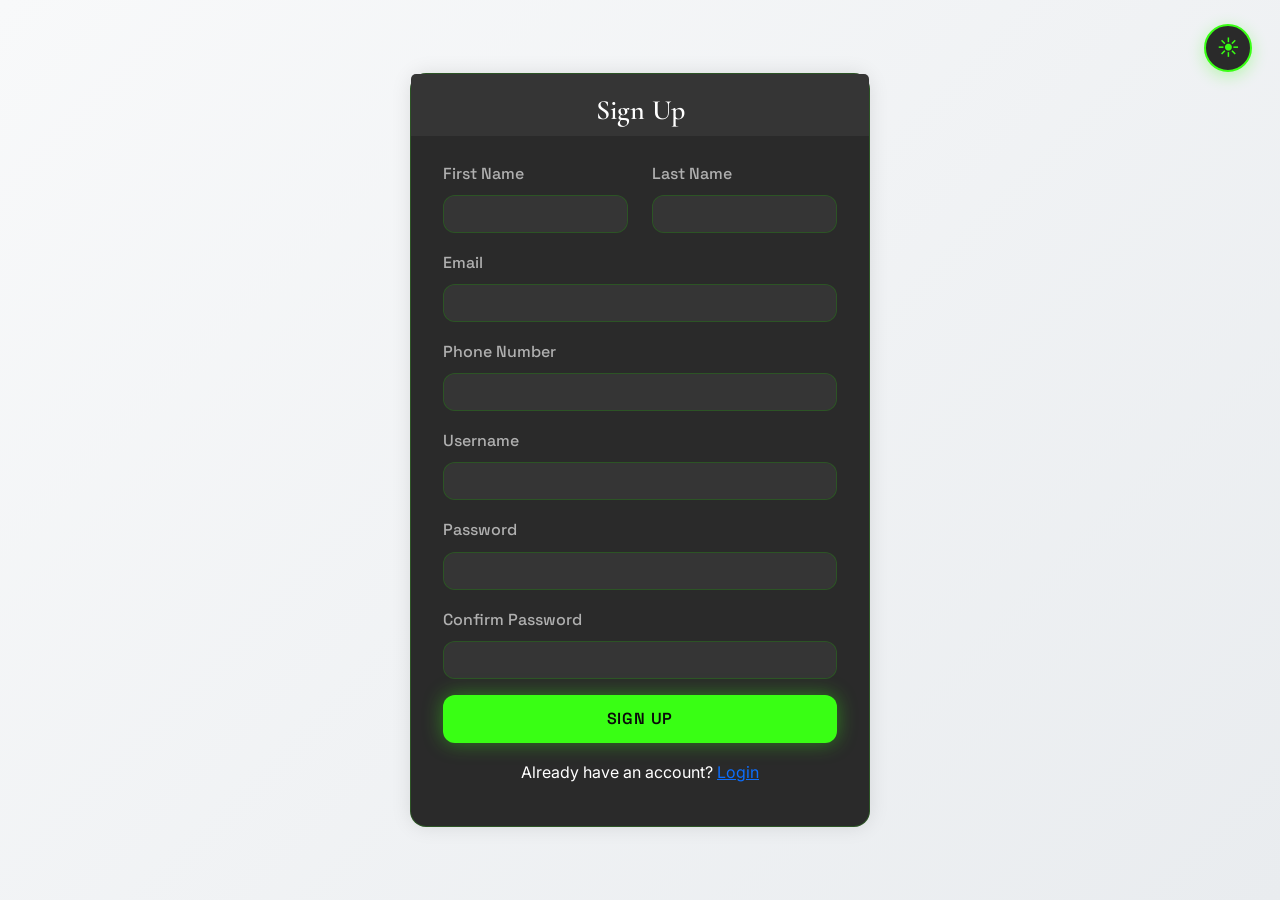
<file: target/classes/static/signup.html>
<!DOCTYPE html>
<html lang="en">
<head>
    <meta charset="UTF-8">
    <meta name="viewport" content="width=device-width, initial-scale=1.0">
    <title>Sign Up - Rice Products</title>
    <link href="https://cdn.jsdelivr.net/npm/bootstrap@5.3.0/dist/css/bootstrap.min.css" rel="stylesheet">
    <style>
        body {
            background: linear-gradient(135deg, #f8f9fa 0%, #e9ecef 100%);
            min-height: 100vh;
            display: flex;
            align-items: center;
        }
        .signup-container {
            max-width: 500px;
            margin: 0 auto;
            padding: 20px;
        }
        .card {
            border: none;
            border-radius: 10px;
            box-shadow: 0 0 20px rgba(0,0,0,0.1);
        }
        .card-header {
            background: none;
            border-bottom: none;
            text-align: center;
            padding-top: 20px;
        }
        .btn-primary {
            width: 100%;
            padding: 12px;
            border-radius: 5px;
        }
        .alert {
            display: none;
            margin-top: 20px;
        }
    </style>
    <link rel="preconnect" href="https://fonts.googleapis.com">
    <link rel="preconnect" href="https://fonts.gstatic.com" crossorigin>
    <link href="https://fonts.googleapis.com/css2?family=Cormorant+Garamond:wght@600;700&family=Inter:wght@400;500&family=Space+Grotesk:wght@500;600&family=Outfit:wght@700;800&display=swap" rel="stylesheet">
    <link rel="stylesheet" href="css/rice-theme.css">
    <script>(function(){var k='riceThemePreference';document.documentElement.setAttribute('data-theme',localStorage.getItem(k)==='light'?'light':'dark');})();</script>
</head>
<body>
    <button type="button" id="rice-theme-toggle" class="rice-theme-toggle" aria-label="Toggle light and dark mode" title="Toggle theme"><span class="rice-theme-icon-sun" aria-hidden="true">&#9728;&#xfe0f;</span><span class="rice-theme-icon-moon" aria-hidden="true">&#127769;</span></button>
    <div class="container">
        <div class="signup-container">
            <div class="card">
                <div class="card-header">
                    <h3 class="mb-0">Sign Up</h3>
                </div>
                <div class="card-body">
                    <form id="signupForm">
                        <div class="row">
                            <div class="col-md-6 mb-3">
                                <label for="firstName" class="form-label">First Name</label>
                                <input type="text" class="form-control" id="firstName" name="firstName" required>
                            </div>
                            <div class="col-md-6 mb-3">
                                <label for="lastName" class="form-label">Last Name</label>
                                <input type="text" class="form-control" id="lastName" name="lastName" required>
                            </div>
                        </div>
                        <div class="mb-3">
                            <label for="email" class="form-label">Email</label>
                            <input type="email" class="form-control" id="email" name="email" required>
                        </div>
                        <div class="mb-3">
                            <label for="phone" class="form-label">Phone Number</label>
                            <input type="tel" class="form-control" id="phone" name="phone" required>
                        </div>
                        <div class="mb-3">
                            <label for="username" class="form-label">Username</label>
                            <input type="text" class="form-control" id="username" name="username" required>
                        </div>
                        <div class="mb-3">
                            <label for="password" class="form-label">Password</label>
                            <input type="password" class="form-control" id="password" name="password" required>
                        </div>
                        <div class="mb-3">
                            <label for="confirmPassword" class="form-label">Confirm Password</label>
                            <input type="password" class="form-control" id="confirmPassword" name="confirmPassword" required>
                        </div>
                        <button type="submit" class="btn btn-primary">Sign Up</button>
                    </form>
                    <div class="text-center mt-3">
                        <p>Already have an account? <a href="login.html">Login</a></p>
                    </div>
                    <div class="alert alert-danger" id="errorAlert" role="alert"></div>
                </div>
            </div>
        </div>
    </div>

    <script src="https://cdn.jsdelivr.net/npm/bootstrap@5.3.0/dist/js/bootstrap.bundle.min.js"></script>
    <script>
        document.getElementById('signupForm').addEventListener('submit', async (e) => {
            e.preventDefault();
            
            const password = document.getElementById('password').value;
            const confirmPassword = document.getElementById('confirmPassword').value;
            
            if (password !== confirmPassword) {
                showError('Passwords do not match');
                return;
            }
            
            const userData = {
                firstName: document.getElementById('firstName').value,
                lastName: document.getElementById('lastName').value,
                email: document.getElementById('email').value,
                phone: document.getElementById('phone').value,
                username: document.getElementById('username').value,
                password: password,
                role: 'ROLE_USER' // Default role for new signups
            };
            
            try {
                const response = await fetch('http://localhost:8080/api/auth/signup', {
                    method: 'POST',
                    headers: {
                        'Content-Type': 'application/json',
                        'Accept': 'application/json'
                    },
                    body: JSON.stringify(userData)
                });
                
                if (!response.ok) {
                    const errorData = await response.json().catch(() => null);
                    throw new Error(errorData?.message || `HTTP error! status: ${response.status}`);
                }
                
                const data = await response.json();
                
                // Store the token
                localStorage.setItem('token', data.token);
                
                // Redirect to home page
                window.location.href = 'index.html';
            } catch (error) {
                showError(error.message || 'An error occurred. Please try again.');
            }
        });

        function showError(message) {
            const alert = document.getElementById('errorAlert');
            alert.textContent = message;
            alert.style.display = 'block';
        }
    </script>
    <script src="js/rice-theme-toggle.js"></script>
</body>
</html>
</file>
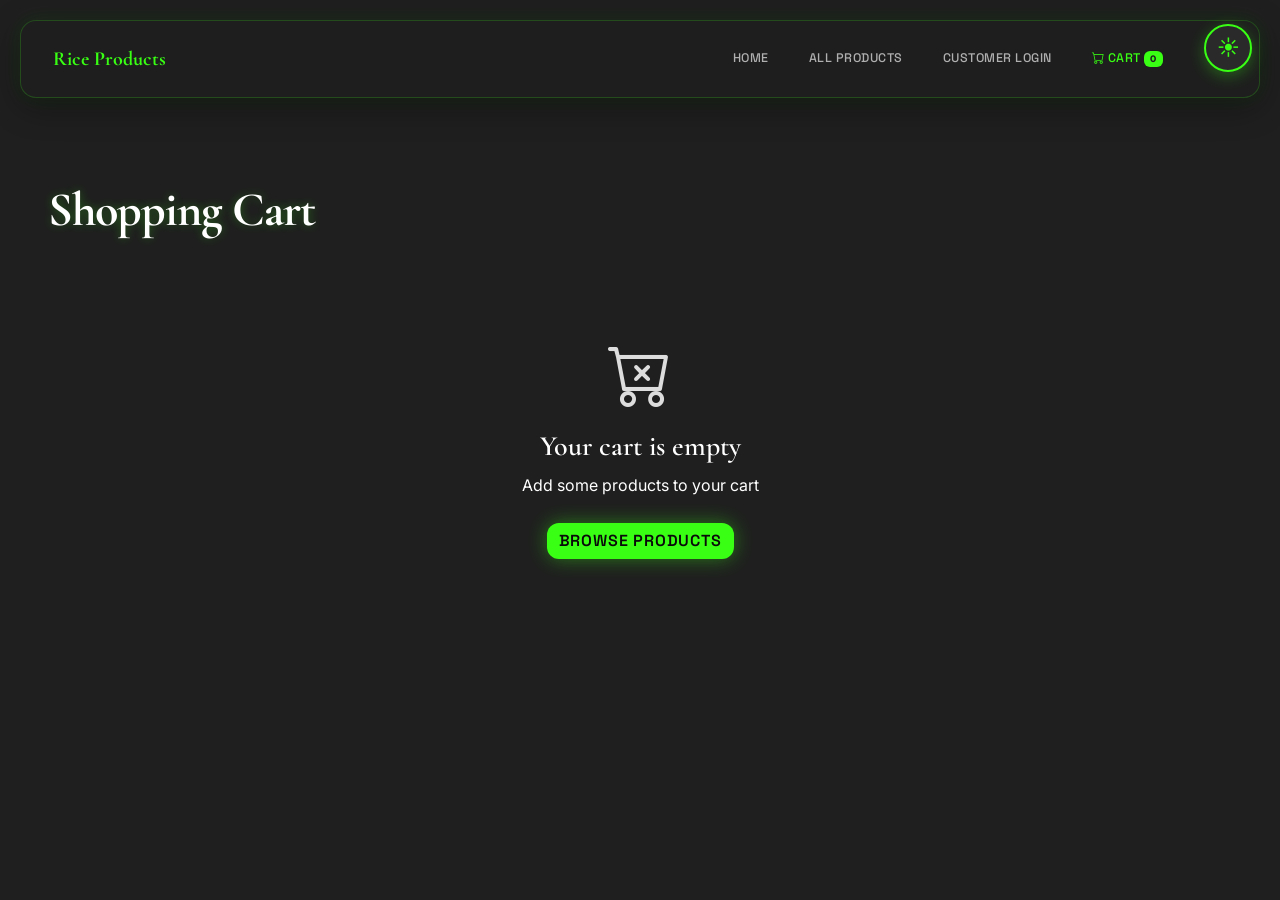
<file: target/classes/static/customer/cart.html>
<!DOCTYPE html>
<html lang="en">
<head>
    <meta charset="UTF-8">
    <meta name="viewport" content="width=device-width, initial-scale=1.0">
    <title>Shopping Cart - Rice Products</title>
    <link href="https://cdn.jsdelivr.net/npm/bootstrap@5.3.0/dist/css/bootstrap.min.css" rel="stylesheet">
    <link rel="stylesheet" href="https://cdn.jsdelivr.net/npm/bootstrap-icons@1.11.1/font/bootstrap-icons.css">
    <style>
        .navbar {
            box-shadow: 0 2px 4px rgba(0,0,0,.1);
        }
        .content-section {
            padding-top: 80px;
        }
        .cart-item {
            margin-bottom: 20px;
            padding-bottom: 20px;
            border-bottom: 1px solid #eee;
        }
        .cart-item-image {
            width: 100px;
            height: 100px;
            object-fit: cover;
            border-radius: 5px;
        }
        .quantity-control {
            display: flex;
            align-items: center;
        }
        .quantity-control button {
            width: 32px;
            height: 32px;
            display: flex;
            align-items: center;
            justify-content: center;
            border: 1px solid #dee2e6;
            background-color: #fff;
        }
        .quantity-control input {
            width: 50px;
            text-align: center;
            border: 1px solid #dee2e6;
            border-left: none;
            border-right: none;
            height: 32px;
        }
        .cart-summary {
            background-color: #f8f9fa;
            padding: 20px;
            border-radius: 5px;
        }
        .cart-total {
            font-size: 1.2rem;
            font-weight: bold;
            margin-top: 15px;
            padding-top: 15px;
            border-top: 1px solid #dee2e6;
        }
        .empty-cart {
            text-align: center;
            padding: 50px 0;
        }
        .empty-cart i {
            font-size: 4rem;
            color: #ddd;
            margin-bottom: 20px;
        }
    </style>
    <link rel="preconnect" href="https://fonts.googleapis.com">
    <link rel="preconnect" href="https://fonts.gstatic.com" crossorigin>
    <link href="https://fonts.googleapis.com/css2?family=Cormorant+Garamond:wght@600;700&family=Inter:wght@400;500&family=Space+Grotesk:wght@500;600&family=Outfit:wght@700;800&display=swap" rel="stylesheet">
    <link rel="stylesheet" href="../css/rice-theme.css">
    <script>(function(){var k='riceThemePreference';document.documentElement.setAttribute('data-theme',localStorage.getItem(k)==='light'?'light':'dark');})();</script>
</head>
<body>
    <script src="../js/customer-staff-guard.js"></script>
    <button type="button" id="rice-theme-toggle" class="rice-theme-toggle" aria-label="Toggle light and dark mode" title="Toggle theme"><span class="rice-theme-icon-sun" aria-hidden="true">&#9728;&#xfe0f;</span><span class="rice-theme-icon-moon" aria-hidden="true">&#127769;</span></button>
    <!-- Navbar -->
    <nav class="navbar navbar-expand-lg navbar-light bg-white fixed-top">
        <div class="container">
            <a class="navbar-brand" href="../index.html">Rice Products</a>
            <button class="navbar-toggler" type="button" data-bs-toggle="collapse" data-bs-target="#navbarNav">
                <span class="navbar-toggler-icon"></span>
            </button>
            <div class="collapse navbar-collapse" id="navbarNav">
                <ul class="navbar-nav ms-auto">
                    <li class="nav-item">
                        <a class="nav-link" href="../index.html">Home</a>
                    </li>
                    <li class="nav-item">
                        <a class="nav-link" href="../all_products.html">All Products</a>
                    </li>
                    <li class="nav-item" id="loginLink">
                        <a class="nav-link" href="login.html">Customer login</a>
                    </li>
                    <li class="nav-item" id="logoutLink" style="display:none;">
                        <a class="nav-link" href="#" onclick="logout()">Logout</a>
                    </li>
                    <li class="nav-item">
                        <a class="nav-link active" href="cart.html">
                            <i class="bi bi-cart"></i> Cart <span id="cartCount" class="badge bg-primary">0</span>
                        </a>
                    </li>
                </ul>
            </div>
        </div>
    </nav>

    <!-- Content Section -->
    <div class="content-section">
        <div class="container mt-5">
            <h1 class="mb-4">Shopping Cart</h1>
            
            <!-- Empty Cart Message -->
            <div id="emptyCartMessage" class="empty-cart" style="display:none;">
                <i class="bi bi-cart-x"></i>
                <h3>Your cart is empty</h3>
                <p class="mb-4">Add some products to your cart</p>
                <a href="products.html" class="btn btn-primary">Browse products</a>
            </div>
            
            <!-- Cart Content -->
            <div id="cartContent" class="row">
                <div class="col-lg-8">
                    <div id="cartItems">
                        <!-- Cart items will be loaded here -->
                    </div>
                </div>
                <div class="col-lg-4">
                    <div class="cart-summary sticky-top" style="top: 100px;">
                        <h4>Order Summary</h4>
                        <div class="d-flex justify-content-between mb-2">
                            <span>Subtotal:</span>
                            <span id="subtotal">$0.00</span>
                        </div>
                        <div class="d-flex justify-content-between mb-2">
                            <span>Shipping:</span>
                            <span id="shipping">$5.00</span>
                        </div>
                        <div class="d-flex justify-content-between cart-total">
                            <span>Total:</span>
                            <span id="total">$0.00</span>
                        </div>
                        <a href="checkout.html" class="btn btn-primary w-100 mt-3">Proceed to Checkout</a>
                        <button class="btn btn-outline-secondary w-100 mt-2" onclick="clearCart()">Clear Cart</button>
                    </div>
                </div>
            </div>
        </div>
    </div>
    
    <!-- Clear Cart Confirmation Modal -->
    <div class="modal fade" id="clearCartModal" tabindex="-1" aria-hidden="true">
        <div class="modal-dialog">
            <div class="modal-content">
                <div class="modal-header">
                    <h5 class="modal-title">Clear Shopping Cart</h5>
                    <button type="button" class="btn-close" data-bs-dismiss="modal" aria-label="Close"></button>
                </div>
                <div class="modal-body">
                    <p>Are you sure you want to remove all items from your cart?</p>
                </div>
                <div class="modal-footer">
                    <button type="button" class="btn btn-secondary" data-bs-dismiss="modal">Cancel</button>
                    <button type="button" class="btn btn-danger" onclick="confirmClearCart()">Clear Cart</button>
                </div>
            </div>
        </div>
    </div>

    <script src="https://cdn.jsdelivr.net/npm/bootstrap@5.3.0/dist/js/bootstrap.bundle.min.js"></script>
    <script>
        // Constants
        const SHIPPING_COST = 5.00;
        const API_URL = 'http://localhost:8080/api';
        const BACKEND_URL = 'http://localhost:8080';
        
        // DOM Elements
        const cartItemsContainer = document.getElementById('cartItems');
        const subtotalElement = document.getElementById('subtotal');
        const shippingElement = document.getElementById('shipping');
        const totalElement = document.getElementById('total');
        const cartCountElement = document.getElementById('cartCount');
        const emptyCartMessageElement = document.getElementById('emptyCartMessage');
        const cartContentElement = document.getElementById('cartContent');
        const loginLinkElement = document.getElementById('loginLink');
        const logoutLinkElement = document.getElementById('logoutLink');
        const clearCartModal = new bootstrap.Modal(document.getElementById('clearCartModal'));
        
        // Load Cart
        function loadCart() {
            const cartData = localStorage.getItem('cart');
            
            if (!cartData || JSON.parse(cartData).length === 0) {
                showEmptyCart();
                return;
            }
            
            const cart = JSON.parse(cartData);
            updateCartCount(cart);
            renderCartItems(cart);
            updateOrderSummary(cart);
        }
        
        // Show Empty Cart
        function showEmptyCart() {
            emptyCartMessageElement.style.display = 'block';
            cartContentElement.style.display = 'none';
            cartCountElement.textContent = '0';
        }
        
        // Update Cart Count
        function updateCartCount(cart) {
            let count = 0;
            cart.forEach(item => {
                count += item.quantity;
            });
            cartCountElement.textContent = count;
        }
        
        // Render Cart Items
        function renderCartItems(cart) {
            cartItemsContainer.innerHTML = '';
            
            cart.forEach((item, index) => {
                const itemTotal = item.price * item.quantity;
                
                const cartItemElement = document.createElement('div');
                cartItemElement.className = 'cart-item';
                cartItemElement.innerHTML = `
                    <div class="row">
                        <div class="col-md-3 mb-2">
                            <img src="${item.image ? (item.image.startsWith('http') ? item.image : `${BACKEND_URL}${item.image}`) : 'https://via.placeholder.com/100'}" alt="${item.name}" class="cart-item-image">
                        </div>
                        <div class="col-md-9">
                            <div class="d-flex justify-content-between">
                                <h5>${item.name}</h5>
                                <button class="btn btn-sm btn-outline-danger" onclick="removeItem(${index})">
                                    <i class="bi bi-trash"></i>
                                </button>
                            </div>
                            <p class="text-muted">${item.weight}g</p>
                            <div class="d-flex justify-content-between align-items-center">
                                <div class="quantity-control">
                                    <button onclick="updateQuantity(${index}, -1)" ${item.quantity <= 1 ? 'disabled' : ''}>-</button>
                                    <input type="number" min="1" value="${item.quantity}" onchange="setQuantity(${index}, this.value)">
                                    <button onclick="updateQuantity(${index}, 1)">+</button>
                                </div>
                                <div class="price">
                                    <span class="text-muted">$${item.price.toFixed(2)} each</span>
                                    <div class="fw-bold">$${itemTotal.toFixed(2)}</div>
                                </div>
                            </div>
                        </div>
                    </div>
                `;
                
                cartItemsContainer.appendChild(cartItemElement);
            });
        }
        
        // Update Order Summary
        function updateOrderSummary(cart) {
            let subtotal = 0;
            
            cart.forEach(item => {
                subtotal += item.price * item.quantity;
            });
            
            const shipping = cart.length > 0 ? SHIPPING_COST : 0;
            const total = subtotal + shipping;
            
            subtotalElement.textContent = `$${subtotal.toFixed(2)}`;
            shippingElement.textContent = `$${shipping.toFixed(2)}`;
            totalElement.textContent = `$${total.toFixed(2)}`;
        }
        
        // Update Item Quantity
        function updateQuantity(index, change) {
            const cart = JSON.parse(localStorage.getItem('cart') || '[]');
            
            if (index >= 0 && index < cart.length) {
                cart[index].quantity += change;
                
                if (cart[index].quantity < 1) {
                    cart[index].quantity = 1;
                }
                
                localStorage.setItem('cart', JSON.stringify(cart));
                updateCartCount(cart);
                renderCartItems(cart);
                updateOrderSummary(cart);
            }
        }
        
        // Set Item Quantity
        function setQuantity(index, value) {
            const quantity = parseInt(value);
            const cart = JSON.parse(localStorage.getItem('cart') || '[]');
            
            if (index >= 0 && index < cart.length && !isNaN(quantity) && quantity > 0) {
                cart[index].quantity = quantity;
                localStorage.setItem('cart', JSON.stringify(cart));
                updateCartCount(cart);
                renderCartItems(cart);
                updateOrderSummary(cart);
            }
        }
        
        // Remove Item
        function removeItem(index) {
            const cart = JSON.parse(localStorage.getItem('cart') || '[]');
            
            if (index >= 0 && index < cart.length) {
                cart.splice(index, 1);
                localStorage.setItem('cart', JSON.stringify(cart));
                
                if (cart.length === 0) {
                    showEmptyCart();
                } else {
                    updateCartCount(cart);
                    renderCartItems(cart);
                    updateOrderSummary(cart);
                }
            }
        }
        
        // Clear Cart
        function clearCart() {
            clearCartModal.show();
        }
        
        // Confirm Clear Cart
        function confirmClearCart() {
            localStorage.removeItem('cart');
            clearCartModal.hide();
            showEmptyCart();
        }
        
        // Check Login Status
        function checkLoginStatus() {
            const token = localStorage.getItem('token');
            
            if (!token) {
                loginLinkElement.style.display = 'block';
                logoutLinkElement.style.display = 'none';
                return;
            }
            
            fetch(`${API_URL}/auth/user`, {
                headers: {
                    'Authorization': 'Bearer ' + token
                }
            })
            .then(response => {
                if (!response.ok) {
                    throw new Error('Not authenticated');
                }
                return response.json();
            })
            .then(data => {
                loginLinkElement.style.display = 'none';
                logoutLinkElement.style.display = 'block';
            })
            .catch(error => {
                localStorage.removeItem('token');
                localStorage.removeItem('user');
                loginLinkElement.style.display = 'block';
                logoutLinkElement.style.display = 'none';
            });
        }
        
        // Logout Function
        function logout() {
            localStorage.removeItem('token');
            localStorage.removeItem('user');
            window.location.href = '../index.html';
        }
        
        // Initialize
        window.addEventListener('DOMContentLoaded', () => {
            loadCart();
            checkLoginStatus();
        });
    </script>
    <script src="../js/rice-theme-toggle.js"></script>
</body>
</html>
</file>
<file: target/classes/static/css/rice-theme.css>
/* Rice e-commerce — theme tokens only. Functionality-preserving visual layer. */
/* Variables live on html[data-theme] for cascade + specificity over legacy page <style> blocks. */

html[data-theme="dark"] {
  --bg-primary: #1f1f1f;
  --bg-secondary: #2a2a2a;
  --bg-tertiary: #353535;
  --accent-primary: #39ff14;
  --accent-secondary: #00ff41;
  --glow-accent: rgba(57, 255, 20, 0.3);
  --text-primary: #ffffff;
  --text-secondary: #b0b0b0;
  --text-muted: #6b6b6b;
  --border: rgba(57, 255, 20, 0.2);
  --error: #ff4444;
  --success: #00ff41;
  --glass-bg: rgba(31, 31, 31, 0.85);
  --hero-gradient: linear-gradient(135deg, rgba(31, 31, 31, 0.95) 0%, rgba(31, 31, 31, 0.65) 50%, transparent 100%);
  --card-hover-shadow: 0 20px 40px rgba(57, 255, 20, 0.15);
  --rice-highlight: rgba(245, 245, 220, 0.08);
}

html[data-theme="dark"],
html[data-theme="light"] {
  --space-xs: 4px;
  --space-sm: 8px;
  --space-md: 16px;
  --space-lg: 24px;
  --space-xl: 32px;
  --space-2xl: 48px;
  --space-3xl: 64px;
  --space-4xl: 96px;
  --rice-sticky-summary-top: 140px;
  --rice-radius-sm: 8px;
  --rice-radius-md: 12px;
  --rice-radius-lg: 16px;
  --rice-radius-xl: 24px;
  --rice-shadow-1: 0 1px 3px rgba(0, 0, 0, 0.1);
  --rice-shadow-2: 0 4px 6px rgba(0, 0, 0, 0.1);
  --rice-shadow-3: 0 10px 25px rgba(0, 0, 0, 0.2);
}

html[data-theme="light"] {
  --bg-primary: #fafafa;
  --bg-secondary: #ffffff;
  --bg-tertiary: #f0f0f0;
  --accent-primary: #00c853;
  --accent-secondary: #39ff14;
  --accent-tertiary: #64dd17;
  --glow-accent: rgba(57, 255, 20, 0.15);
  --text-primary: #1a1a1a;
  --text-secondary: #4a4a4a;
  --text-muted: #8a8a8a;
  --border: rgba(0, 200, 83, 0.3);
  --error: #d32f2f;
  --success: #00c853;
  --glass-bg: rgba(255, 255, 255, 0.92);
  --hero-gradient: linear-gradient(135deg, #fafafa 0%, #f0f8f0 55%, #fafafa 100%);
  --card-hover-shadow: 0 4px 20px rgba(0, 200, 83, 0.12);
  --rice-highlight: #f5f5dc;
}

html[data-theme="dark"] body,
html[data-theme="light"] body {
  transition: background-color 0.3s ease, color 0.3s ease, border-color 0.3s ease;
}

html[data-theme="dark"] body {
  background-color: var(--bg-primary);
  color: var(--text-primary);
  font-family: "Inter", -apple-system, BlinkMacSystemFont, "Segoe UI", sans-serif;
  line-height: 1.7;
}

html[data-theme="light"] body {
  background-color: var(--bg-primary);
  color: var(--text-primary);
  font-family: "Inter", -apple-system, BlinkMacSystemFont, "Segoe UI", sans-serif;
  line-height: 1.6;
}

html[data-theme="dark"] h1,
html[data-theme="dark"] h2,
html[data-theme="light"] h1,
html[data-theme="light"] h2 {
  font-family: "Cormorant Garamond", Georgia, serif;
  font-weight: 700;
  letter-spacing: -0.02em;
  color: var(--text-primary);
}

html[data-theme="dark"] h3,
html[data-theme="dark"] h4,
html[data-theme="dark"] h5,
html[data-theme="dark"] h6,
html[data-theme="light"] h3,
html[data-theme="light"] h4,
html[data-theme="light"] h5,
html[data-theme="light"] h6 {
  font-family: "Cormorant Garamond", Georgia, serif;
  font-weight: 600;
  color: var(--text-primary);
}

html[data-theme="dark"] h1,
html[data-theme="dark"] h2 {
  text-shadow: 0 0 10px rgba(57, 255, 20, 0.3);
}

html[data-theme="dark"] .navbar-brand,
html[data-theme="light"] .navbar-brand {
  font-family: "Cormorant Garamond", Georgia, serif;
  font-weight: 700;
  color: var(--accent-primary) !important;
}

html[data-theme="dark"] .nav-link,
html[data-theme="light"] .nav-link {
  font-family: "Space Grotesk", sans-serif;
  font-weight: 500;
  letter-spacing: 0.04em;
  text-transform: uppercase;
  font-size: 0.78rem;
  color: var(--text-secondary) !important;
}

html[data-theme="dark"] .nav-link:hover,
html[data-theme="dark"] .nav-link:focus,
html[data-theme="light"] .nav-link:hover,
html[data-theme="light"] .nav-link:focus {
  color: var(--accent-primary) !important;
}

html[data-theme="dark"] .nav-link.active,
html[data-theme="light"] .nav-link.active {
  color: var(--accent-primary) !important;
}

/* Navbar glass */
html[data-theme="dark"] .navbar.fixed-top,
html[data-theme="dark"] .navbar {
  background: rgba(31, 31, 31, 0.85) !important;
  backdrop-filter: blur(20px);
  -webkit-backdrop-filter: blur(20px);
  border-bottom: 1px solid var(--border) !important;
  box-shadow: 0 4px 24px rgba(0, 0, 0, 0.45) !important;
}

html[data-theme="light"] .navbar.fixed-top,
html[data-theme="light"] .navbar {
  background: var(--glass-bg) !important;
  backdrop-filter: blur(16px);
  -webkit-backdrop-filter: blur(16px);
  border-bottom: 1px solid var(--border) !important;
  box-shadow: 0 4px 20px rgba(0, 200, 83, 0.08) !important;
}

html[data-theme="dark"] .navbar-toggler,
html[data-theme="light"] .navbar-toggler {
  border-color: var(--border);
}

html[data-theme="dark"] .navbar-toggler-icon {
  filter: invert(1) brightness(1.2);
}

/* Sections */
html[data-theme="dark"] .welcome-section,
html[data-theme="dark"] .product-section.bg-light {
  background: var(--hero-gradient), var(--bg-primary) !important;
  color: var(--text-primary);
}

html[data-theme="light"] .welcome-section,
html[data-theme="light"] .product-section.bg-light {
  background: var(--hero-gradient) !important;
  color: var(--text-primary);
}

html[data-theme="dark"] .product-section:not(.bg-light),
html[data-theme="light"] .product-section:not(.bg-light) {
  background-color: var(--bg-primary) !important;
}

html[data-theme="dark"] .content-section,
html[data-theme="light"] .content-section {
  background-color: transparent;
  color: var(--text-primary);
}

html[data-theme="dark"] .text-muted,
html[data-theme="light"] .text-muted {
  color: var(--text-muted) !important;
}

html[data-theme="dark"] .lead,
html[data-theme="light"] .lead {
  color: var(--text-secondary);
}

/* Cards & product surfaces */
html[data-theme="dark"] .card,
html[data-theme="light"] .card {
  background-color: var(--bg-secondary);
  border: 1px solid var(--border);
  border-radius: 16px;
  color: var(--text-primary);
  transition: transform 0.25s ease, box-shadow 0.25s ease, border-color 0.25s ease;
}

html[data-theme="dark"] .card:hover,
html[data-theme="light"] .card:hover {
  transform: translateY(-6px);
  box-shadow: var(--card-hover-shadow);
  border-color: var(--accent-primary);
}

html[data-theme="dark"] .card-header,
html[data-theme="light"] .card-header {
  background-color: var(--bg-tertiary);
  border-bottom-color: var(--border);
  color: var(--text-primary);
}

html[data-theme="dark"] .card-footer,
html[data-theme="light"] .card-footer {
  background-color: var(--bg-tertiary);
  border-top-color: var(--border);
}

html[data-theme="dark"] .product-card,
html[data-theme="light"] .product-card {
  background-color: var(--bg-secondary);
  border: 1px solid var(--border);
  border-radius: 16px;
  overflow: hidden;
  transition: transform 0.28s ease, box-shadow 0.28s ease, border-color 0.28s ease;
}

html[data-theme="dark"] .product-card:hover,
html[data-theme="light"] .product-card:hover {
  transform: translateY(-8px);
  box-shadow: var(--card-hover-shadow);
  border-color: var(--accent-primary);
}

html[data-theme="dark"] .product-card .card-img-top,
html[data-theme="dark"] .product-image,
html[data-theme="light"] .product-card .card-img-top,
html[data-theme="light"] .product-image {
  transition: transform 0.35s ease;
}

html[data-theme="dark"] .product-card:hover .card-img-top,
html[data-theme="dark"] .product-card:hover .product-image,
html[data-theme="light"] .product-card:hover .card-img-top,
html[data-theme="light"] .product-card:hover .product-image {
  transform: scale(1.05);
}

html[data-theme="dark"] .product-body,
html[data-theme="light"] .product-body {
  color: var(--text-primary);
}

/* Price / accent numerals */
html[data-theme="dark"] .price-container,
html[data-theme="light"] .price-container,
html[data-theme="dark"] .cart-total,
html[data-theme="light"] .cart-total,
html[data-theme="dark"] .order-total,
html[data-theme="light"] .order-total,
html[data-theme="dark"] .fw-bold.text-danger,
html[data-theme="light"] .discount-price {
  font-family: "Outfit", sans-serif;
  font-weight: 700;
}

html[data-theme="dark"] .price-container,
html[data-theme="dark"] .cart-total .fw-bold,
html[data-theme="dark"] .order-total {
  color: var(--accent-secondary);
  text-shadow: 0 0 12px rgba(57, 255, 20, 0.35);
}

html[data-theme="light"] .price-container,
html[data-theme="light"] .cart-total .fw-bold,
html[data-theme="light"] .order-total {
  color: var(--accent-primary);
}

/* Buttons */
html[data-theme="dark"] .btn-primary,
html[data-theme="light"] .btn-primary {
  font-family: "Space Grotesk", sans-serif;
  font-weight: 600;
  letter-spacing: 0.05em;
  text-transform: uppercase;
  border-radius: 12px;
  border: none;
  transition: transform 0.2s ease, box-shadow 0.2s ease;
}

html[data-theme="dark"] .btn-primary {
  background: var(--accent-primary) !important;
  color: #0a0a0a !important;
  box-shadow: 0 0 20px rgba(57, 255, 20, 0.4);
}

html[data-theme="dark"] .btn-primary:hover,
html[data-theme="dark"] .btn-primary:focus {
  background: var(--accent-secondary) !important;
  color: #0a0a0a !important;
  transform: translateY(-2px);
  box-shadow: 0 10px 28px var(--glow-accent);
}

html[data-theme="light"] .btn-primary {
  background: var(--accent-primary) !important;
  color: #fff !important;
  box-shadow: 0 4px 16px rgba(0, 200, 83, 0.2);
}

html[data-theme="light"] .btn-primary:hover,
html[data-theme="light"] .btn-primary:focus {
  background: var(--accent-tertiary) !important;
  transform: translateY(-2px);
  box-shadow: 0 8px 24px rgba(0, 200, 83, 0.2);
}

html[data-theme="dark"] .btn-outline-primary,
html[data-theme="light"] .btn-outline-primary {
  font-family: "Space Grotesk", sans-serif;
  font-weight: 600;
  letter-spacing: 0.05em;
  text-transform: uppercase;
  border-radius: 12px;
  border-width: 2px;
  border-color: var(--accent-primary) !important;
  color: var(--accent-primary) !important;
  background: transparent !important;
}

html[data-theme="dark"] .btn-outline-primary:hover,
html[data-theme="light"] .btn-outline-primary:hover {
  background: var(--accent-primary) !important;
  color: var(--bg-primary) !important;
}

html[data-theme="dark"] .btn-secondary,
html[data-theme="light"] .btn-secondary {
  border-radius: 12px;
  background-color: var(--bg-tertiary) !important;
  border-color: var(--border) !important;
  color: var(--text-primary) !important;
}

html[data-theme="dark"] .btn-success,
html[data-theme="light"] .btn-success {
  border-radius: 12px;
  font-family: "Space Grotesk", sans-serif;
}

html[data-theme="dark"] .btn-success {
  background: linear-gradient(135deg, var(--accent-primary), var(--accent-secondary)) !important;
  border: none;
  color: #0a0a0a !important;
}

html[data-theme="light"] .btn-success {
  background: var(--accent-primary) !important;
  border: none;
}

html[data-theme="dark"] .btn-danger,
html[data-theme="light"] .btn-danger {
  border-radius: 12px;
}

html[data-theme="dark"] .btn-outline-secondary,
html[data-theme="light"] .btn-outline-secondary {
  border-radius: 12px;
  border-color: var(--border);
  color: var(--text-secondary);
}

html[data-theme="dark"] .btn-outline-danger,
html[data-theme="light"] .btn-outline-danger {
  border-radius: 12px;
}

html[data-theme="dark"] .btn-link,
html[data-theme="light"] .btn-link {
  color: var(--accent-primary) !important;
}

/* Forms */
html[data-theme="dark"] .form-control,
html[data-theme="dark"] .form-select,
html[data-theme="light"] .form-control,
html[data-theme="light"] .form-select {
  background-color: var(--bg-tertiary);
  border: 1px solid var(--border);
  border-radius: 12px;
  color: var(--text-primary);
}

html[data-theme="dark"] .form-control:focus,
html[data-theme="dark"] .form-select:focus,
html[data-theme="light"] .form-control:focus,
html[data-theme="light"] .form-select:focus {
  border-color: var(--accent-primary);
  box-shadow: 0 0 0 3px var(--glow-accent);
  background-color: var(--bg-secondary);
  color: var(--text-primary);
}

html[data-theme="dark"] .form-label,
html[data-theme="light"] .form-label {
  color: var(--text-secondary);
  font-family: "Space Grotesk", sans-serif;
  font-weight: 500;
}

html[data-theme="dark"] .form-check-input:checked,
html[data-theme="light"] .form-check-input:checked {
  background-color: var(--accent-primary);
  border-color: var(--accent-primary);
}

/* Tables */
html[data-theme="dark"] .table,
html[data-theme="light"] .table {
  color: var(--text-primary);
  border-color: var(--border);
}

html[data-theme="dark"] .table-bordered,
html[data-theme="light"] .table-bordered {
  border-color: var(--border) !important;
}

html[data-theme="dark"] .table-light,
html[data-theme="light"] .table-light {
  background-color: var(--bg-tertiary) !important;
  color: var(--text-primary) !important;
}

/* Modals */
html[data-theme="dark"] .modal-content,
html[data-theme="light"] .modal-content {
  background: var(--glass-bg);
  backdrop-filter: blur(12px);
  -webkit-backdrop-filter: blur(12px);
  border: 1px solid var(--border);
  border-radius: 16px;
  color: var(--text-primary);
}

html[data-theme="dark"] .modal-header,
html[data-theme="light"] .modal-header {
  border-bottom-color: var(--border);
}

html[data-theme="dark"] .modal-footer,
html[data-theme="light"] .modal-footer {
  border-top-color: var(--border);
}

html[data-theme="dark"] .btn-close,
html[data-theme="light"] .btn-close {
  filter: invert(0.85);
}

html[data-theme="light"] .btn-close {
  filter: none;
}

/* Alerts */
html[data-theme="dark"] .alert-info,
html[data-theme="light"] .alert-info {
  background-color: var(--bg-tertiary);
  border: 1px solid var(--border);
  color: var(--text-primary);
}

html[data-theme="dark"] .alert-success,
html[data-theme="light"] .alert-success {
  background-color: rgba(0, 255, 65, 0.12);
  border-color: var(--accent-primary);
  color: var(--text-primary);
}

html[data-theme="dark"] .alert-danger,
html[data-theme="light"] .alert-danger {
  background-color: rgba(255, 68, 68, 0.12);
  border-color: var(--error);
  color: var(--text-primary);
}

html[data-theme="dark"] .alert-warning,
html[data-theme="light"] .alert-warning {
  background-color: var(--rice-highlight);
  border-color: var(--border);
  color: var(--text-primary);
}

/* Badges */
html[data-theme="dark"] .badge.bg-primary,
html[data-theme="light"] .badge.bg-primary {
  background: var(--accent-primary) !important;
  color: var(--bg-primary) !important;
  font-family: "Outfit", sans-serif;
}

html[data-theme="dark"] .badge.bg-success,
html[data-theme="light"] .badge.bg-success {
  background: var(--success) !important;
}

/* Dropdowns */
html[data-theme="dark"] .dropdown-menu,
html[data-theme="light"] .dropdown-menu {
  background-color: var(--bg-secondary);
  border: 1px solid var(--border);
  border-radius: 12px;
}

html[data-theme="dark"] .dropdown-item,
html[data-theme="light"] .dropdown-item {
  color: var(--text-primary);
}

html[data-theme="dark"] .dropdown-item:hover,
html[data-theme="light"] .dropdown-item:hover {
  background-color: var(--bg-tertiary);
  color: var(--accent-primary);
}

/* List groups */
html[data-theme="dark"] .list-group-item,
html[data-theme="light"] .list-group-item {
  background-color: var(--bg-secondary);
  border-color: var(--border);
  color: var(--text-primary);
}

/* Customer account / orders */
html[data-theme="dark"] .profile-card,
html[data-theme="light"] .profile-card {
  border-color: var(--border);
  box-shadow: 0 8px 32px rgba(0, 0, 0, 0.2);
}

html[data-theme="dark"] .profile-header,
html[data-theme="light"] .profile-header {
  background: linear-gradient(135deg, var(--accent-primary), var(--accent-secondary)) !important;
  color: #0a0a0a !important;
}

html[data-theme="light"] .profile-header {
  background: linear-gradient(135deg, #00c853, #64dd17) !important;
  color: #fff !important;
}

html[data-theme="dark"] .order-card,
html[data-theme="light"] .order-card {
  border-color: var(--border);
  background: var(--bg-secondary);
}

html[data-theme="dark"] .order-header,
html[data-theme="dark"] .order-footer,
html[data-theme="light"] .order-header,
html[data-theme="light"] .order-footer {
  background-color: var(--bg-tertiary) !important;
  border-color: var(--border) !important;
}

html[data-theme="dark"] .address-card,
html[data-theme="light"] .address-card {
  background: var(--bg-secondary);
  border-color: var(--border);
}

html[data-theme="dark"] .address-card.selected,
html[data-theme="light"] .address-card.selected {
  border-color: var(--accent-primary);
  background: rgba(57, 255, 20, 0.06);
}

html[data-theme="light"] .address-card.selected {
  background: rgba(0, 200, 83, 0.08);
}

/* Filter / summary panels */
html[data-theme="dark"] .filter-section,
html[data-theme="light"] .filter-section {
  background-color: var(--bg-secondary) !important;
  border: 1px solid var(--border);
}

html[data-theme="dark"] .cart-summary,
html[data-theme="dark"] .order-summary,
html[data-theme="light"] .cart-summary,
html[data-theme="light"] .order-summary {
  background-color: var(--bg-secondary) !important;
  border: 1px solid var(--border);
  border-radius: 12px;
}

/* Weight options (customer products) */
html[data-theme="dark"] .weight-option,
html[data-theme="light"] .weight-option {
  border-color: var(--border);
  background: var(--bg-tertiary);
  color: var(--text-primary);
}

html[data-theme="dark"] .weight-option.selected,
html[data-theme="light"] .weight-option.selected {
  background: var(--accent-primary) !important;
  color: var(--bg-primary) !important;
  border-color: var(--accent-primary) !important;
}

html[data-theme="light"] .weight-option.selected {
  color: #fff !important;
}

/* Spinners */
html[data-theme="dark"] .spinner-border.text-primary,
html[data-theme="light"] .spinner-border.text-primary {
  color: var(--accent-primary) !important;
}

/* Toast */
html[data-theme="dark"] .toast,
html[data-theme="light"] .toast {
  background: var(--bg-secondary);
  border: 1px solid var(--border);
  color: var(--text-primary);
}

/* Pagination */
html[data-theme="dark"] .page-link,
html[data-theme="light"] .page-link {
  background-color: var(--bg-secondary);
  border-color: var(--border);
  color: var(--accent-primary);
}

html[data-theme="dark"] .page-item.active .page-link,
html[data-theme="light"] .page-item.active .page-link {
  background-color: var(--accent-primary);
  border-color: var(--accent-primary);
  color: var(--bg-primary);
}

/* Selection */
html[data-theme="dark"] ::selection,
html[data-theme="light"] ::selection {
  background: var(--accent-primary);
  color: var(--bg-primary);
}

html[data-theme="light"] ::selection {
  color: #fff;
}

/* Scrollbar (WebKit) */
html[data-theme="dark"] ::-webkit-scrollbar {
  width: 10px;
  height: 10px;
}
html[data-theme="dark"] ::-webkit-scrollbar-track {
  background: var(--bg-primary);
}
html[data-theme="dark"] ::-webkit-scrollbar-thumb {
  background: var(--bg-tertiary);
  border-radius: 8px;
  border: 2px solid var(--bg-primary);
}
html[data-theme="dark"] ::-webkit-scrollbar-thumb:hover {
  background: var(--accent-primary);
}

html[data-theme="light"] ::-webkit-scrollbar-thumb {
  background: rgba(0, 200, 83, 0.35);
  border-radius: 8px;
}

/* Theme toggle (fixed; does not replace nav controls) */
.rice-theme-toggle {
  position: fixed;
  top: 20px;
  right: 20px;
  z-index: 9999;
  width: 48px;
  height: 48px;
  border-radius: 50%;
  border: 2px solid var(--accent-primary);
  background: var(--bg-secondary);
  color: var(--accent-primary);
  display: flex;
  align-items: center;
  justify-content: center;
  cursor: pointer;
  box-shadow: 0 4px 16px var(--glow-accent);
  transition: transform 0.2s ease, box-shadow 0.2s ease, background 0.3s ease;
  padding: 0;
}

.rice-theme-toggle:hover {
  transform: scale(1.1);
  box-shadow: 0 0 24px var(--glow-accent);
}

.rice-theme-toggle:focus-visible {
  outline: 2px solid var(--accent-primary);
  outline-offset: 3px;
}

.rice-theme-toggle .rice-theme-icon-sun,
.rice-theme-toggle .rice-theme-icon-moon {
  font-size: 1.35rem;
  line-height: 1;
  display: none;
}

html[data-theme="dark"] .rice-theme-toggle .rice-theme-icon-sun {
  display: block;
}

html[data-theme="light"] .rice-theme-toggle .rice-theme-icon-moon {
  display: block;
}

.rice-theme-toggle.rice-theme-spinning .rice-theme-icon-sun,
.rice-theme-toggle.rice-theme-spinning .rice-theme-icon-moon {
  animation: rice-theme-spin 0.5s ease;
}

@keyframes rice-theme-spin {
  to {
    transform: rotate(360deg);
  }
}

@media (prefers-reduced-motion: reduce) {
  *,
  *::before,
  *::after {
    animation-duration: 0.01ms !important;
    animation-iteration-count: 1 !important;
    transition-duration: 0.01ms !important;
  }
  .rice-theme-toggle.rice-theme-spinning .rice-theme-icon-sun,
  .rice-theme-toggle.rice-theme-spinning .rice-theme-icon-moon {
    animation: none;
  }
  .rice-hero-visual > .img-fluid {
    animation: none !important;
  }
}

/* Focus visibility for accessibility */
html[data-theme="dark"] a:focus-visible,
html[data-theme="dark"] button:focus-visible,
html[data-theme="light"] a:focus-visible,
html[data-theme="light"] button:focus-visible {
  outline: 2px solid var(--accent-primary);
  outline-offset: 2px;
}

/* Typography scale helpers */
html[data-theme="dark"] .display-4,
html[data-theme="light"] .display-4 {
  font-size: clamp(2.5rem, 5vw, 4rem);
}

html[data-theme="dark"] h1,
html[data-theme="light"] h1 {
  font-size: clamp(2rem, 4vw, 3rem);
}

html[data-theme="dark"] h2,
html[data-theme="light"] h2 {
  font-size: clamp(1.5rem, 3vw, 2.25rem);
}

/* ========== Layout system (spacing, hierarchy — no palette changes) ========== */

@media (min-width: 576px) {
  .container,
  .container-sm {
    max-width: 1400px;
    padding-left: var(--space-xl);
    padding-right: var(--space-xl);
  }
}

@media (min-width: 992px) {
  .container,
  .container-md,
  .container-lg {
    max-width: 1400px;
    padding-left: var(--space-2xl);
    padding-right: var(--space-2xl);
  }
}

@media (max-width: 575.98px) {
  .container {
    padding-left: var(--space-md);
    padding-right: var(--space-md);
  }
}

/* Floating glass nav (desktop) */
@media (min-width: 992px) {
  html[data-theme="dark"] nav.navbar.navbar-expand-lg.fixed-top {
    position: sticky !important;
    top: 20px !important;
    left: auto !important;
    right: auto !important;
    z-index: 1030;
    width: calc(100% - 40px) !important;
    max-width: 1400px !important;
    margin-left: auto !important;
    margin-right: auto !important;
    margin-top: var(--space-sm) !important;
    padding-top: var(--space-md) !important;
    padding-bottom: var(--space-md) !important;
    padding-left: var(--space-xl) !important;
    padding-right: var(--space-xl) !important;
    border-radius: var(--rice-radius-lg) !important;
    border: 1px solid var(--border) !important;
    box-shadow: 0 8px 32px rgba(0, 0, 0, 0.4), 0 0 20px rgba(57, 255, 20, 0.1) !important;
  }

  html[data-theme="light"] nav.navbar.navbar-expand-lg.fixed-top {
    position: sticky !important;
    top: 20px !important;
    left: auto !important;
    right: auto !important;
    z-index: 1030;
    width: calc(100% - 40px) !important;
    max-width: 1400px !important;
    margin-left: auto !important;
    margin-right: auto !important;
    margin-top: var(--space-sm) !important;
    padding-top: var(--space-md) !important;
    padding-bottom: var(--space-md) !important;
    padding-left: var(--space-xl) !important;
    padding-right: var(--space-xl) !important;
    border-radius: var(--rice-radius-lg) !important;
    border: 1px solid var(--border) !important;
    box-shadow: 0 8px 28px rgba(0, 200, 83, 0.12), var(--rice-shadow-2) !important;
  }

  nav.navbar .container {
    display: flex;
    flex-wrap: wrap;
    align-items: center;
    row-gap: var(--space-sm);
    column-gap: var(--space-md);
    max-width: none !important;
    padding-left: 0 !important;
    padding-right: 0 !important;
  }

  nav.navbar .navbar-collapse {
    flex-grow: 1;
    justify-content: flex-end;
  }

  nav.navbar .navbar-nav {
    gap: var(--space-lg);
    align-items: center;
  }
}

@media (max-width: 991.98px) {
  html[data-theme="dark"] nav.navbar.fixed-top,
  html[data-theme="light"] nav.navbar.fixed-top {
    width: 100% !important;
    max-width: none !important;
    margin-left: 0 !important;
    margin-right: 0 !important;
    margin-top: 0 !important;
    border-radius: 0 !important;
    top: 0 !important;
    padding-left: var(--space-md) !important;
    padding-right: var(--space-md) !important;
  }
}

/* Reserve space for fixed theme toggle beside nav */
@media (min-width: 992px) {
  nav.navbar .navbar-collapse {
    padding-right: 56px;
  }
}

.rice-theme-toggle {
  top: 24px;
  right: max(20px, calc((100vw - min(100vw - 40px, 1400px)) / 2 + 8px));
}

@media (max-width: 991.98px) {
  .rice-theme-toggle {
    top: 12px;
    right: 12px;
  }
}

/* Main content rhythm (sticky nav sits in flow) */
.content-section,
.product-section {
  padding-top: var(--space-2xl) !important;
  padding-bottom: var(--space-3xl) !important;
}

.welcome-section.rice-hero,
section.rice-hero.welcome-section {
  min-height: 90vh;
  display: flex;
  align-items: center;
  padding-top: var(--space-4xl) !important;
  padding-bottom: var(--space-3xl) !important;
  position: relative;
  overflow: hidden;
}

.welcome-section.rice-hero::before {
  content: "";
  position: absolute;
  inset: 0;
  pointer-events: none;
  background: radial-gradient(ellipse 80% 60% at 70% 40%, rgba(57, 255, 20, 0.06), transparent 55%);
  opacity: 1;
}

html[data-theme="light"] .welcome-section.rice-hero::before {
  background: radial-gradient(ellipse 80% 60% at 70% 40%, rgba(0, 200, 83, 0.08), transparent 55%);
}

.rice-hero .row {
  align-items: center;
  --bs-gutter-x: var(--space-xl);
  --bs-gutter-y: var(--space-xl);
}

.rice-hero-actions {
  display: flex;
  flex-wrap: wrap;
  gap: var(--space-sm);
  align-items: center;
  margin-top: var(--space-xl);
}

.rice-hero .col-lg-6:first-child {
  max-width: 600px;
}

@media (min-width: 992px) {
  .rice-hero h1.display-4 {
    font-size: clamp(3rem, 6vw, 5rem) !important;
    line-height: 1.1 !important;
    text-align: left !important;
  }

  .rice-hero .lead {
    max-width: 500px;
    margin-top: var(--space-md) !important;
  }

  .rice-hero-actions .btn {
    margin-top: 0 !important;
    margin-bottom: 0 !important;
  }
}

.rice-hero-visual {
  position: relative;
  min-height: 320px;
  display: flex;
  align-items: center;
  justify-content: center;
}

@media (min-width: 992px) {
  .rice-hero-visual {
    min-height: 480px;
  }
}

.rice-hero-visual > .img-fluid {
  width: 80%;
  max-width: 520px;
  border-radius: var(--rice-radius-xl) !important;
  box-shadow: var(--rice-shadow-3), 0 0 40px rgba(57, 255, 20, 0.12);
  transform: rotate(-5deg);
  position: relative;
  z-index: 1;
  object-fit: cover;
  aspect-ratio: 4 / 3;
}

html[data-theme="light"] .rice-hero-visual > .img-fluid {
  box-shadow: 0 12px 40px rgba(0, 200, 83, 0.15);
}

.rice-hero-badge {
  position: absolute;
  pointer-events: none;
  z-index: 2;
  padding: var(--space-sm) var(--space-md);
  border-radius: var(--rice-radius-md);
  font-family: "Space Grotesk", sans-serif;
  font-size: 0.72rem;
  font-weight: 600;
  letter-spacing: 0.06em;
  text-transform: uppercase;
  background: var(--glass-bg);
  backdrop-filter: blur(12px);
  -webkit-backdrop-filter: blur(12px);
  border: 1px solid var(--border);
  box-shadow: var(--rice-shadow-2);
  color: var(--text-primary);
}

.rice-hero-badge-1 {
  top: 8%;
  right: 4%;
  transform: rotate(-3deg);
}

.rice-hero-badge-2 {
  bottom: 18%;
  left: 0;
  transform: rotate(4deg);
}

.rice-hero-badge-3 {
  top: 38%;
  left: -4%;
  transform: rotate(-2deg);
}

@media (max-width: 991.98px) {
  .rice-hero-visual > .img-fluid {
    transform: none;
    width: 100%;
    margin-top: var(--space-xl);
  }

  .rice-hero-badge {
    display: none;
  }

  .rice-hero .col-lg-6:first-child {
    text-align: center;
    max-width: none;
  }

  .rice-hero .lead {
    margin-left: auto;
    margin-right: auto;
  }
}

@keyframes rice-hero-float {
  0%,
  100% {
    transform: rotate(-5deg) translateY(0);
  }
  50% {
    transform: rotate(-5deg) translateY(-10px);
  }
}

@media (min-width: 992px) {
  .rice-hero-visual > .img-fluid {
    animation: rice-hero-float 6s ease-in-out infinite;
  }
}

/* Section titles */
.content-section > .container > h1,
.product-section > .container > h2 {
  margin-bottom: var(--space-xl) !important;
  letter-spacing: -0.02em;
}

.product-section > .container > h2.text-center {
  margin-bottom: var(--space-2xl) !important;
}

/* Product listing: filter bar */
.rice-filter-bar.filter-section,
.filter-section.rice-filter-bar {
  padding: var(--space-lg) !important;
  border-radius: var(--rice-radius-lg) !important;
  margin-bottom: var(--space-xl) !important;
}

.filter-section .row {
  display: flex;
  flex-wrap: wrap;
  align-items: flex-end;
  gap: var(--space-md);
}

.filter-section .row > [class*="col-"] {
  flex: 1 1 220px;
  max-width: 100%;
}

.filter-section .row > div:nth-child(3) {
  flex: 1 1 100%;
  order: -1;
}

.filter-section #searchProducts,
.filter-section input#searchProducts {
  max-width: 500px;
  margin-left: auto;
  margin-right: auto;
  display: block;
  width: 100%;
  border-radius: 999px !important;
  padding-left: var(--space-lg) !important;
  padding-right: var(--space-lg) !important;
}

/* Bento-style product grid */
@media (min-width: 992px) {
  #products-container.row,
  #featured-products-container.row {
    display: grid !important;
    grid-template-columns: repeat(4, minmax(0, 1fr));
    gap: var(--space-lg);
    margin-left: 0 !important;
    margin-right: 0 !important;
  }

  #products-container.row > [class*="col-"],
  #featured-products-container.row > [class*="col-"] {
    width: 100% !important;
    max-width: none !important;
    flex: none !important;
    padding-left: 0 !important;
    padding-right: 0 !important;
    margin-bottom: 0 !important;
  }

  #products-container.row > [class*="col-"]:first-child:not(.col-12),
  #featured-products-container.row > [class*="col-"]:first-child:not(.col-12) {
    grid-column: span 2;
    grid-row: span 2;
  }

  #products-container.row > .col-12,
  #featured-products-container.row > .col-12 {
    grid-column: 1 / -1;
  }

  #products-container.row > [class*="col-"]:first-child:not(.col-12) .product-image,
  #products-container.row > [class*="col-"]:first-child:not(.col-12) .card-img-top,
  #featured-products-container.row > [class*="col-"]:first-child:not(.col-12) .card-img-top {
    aspect-ratio: 4 / 3;
    height: auto !important;
    min-height: 220px;
    object-fit: contain;
  }

  #products-container.row > [class*="col-"]:not(:first-child) .product-image,
  #featured-products-container.row > [class*="col-"]:not(:first-child) .card-img-top {
    aspect-ratio: 1 / 1;
    height: auto !important;
    min-height: 160px;
    object-fit: contain;
  }
}

@media (min-width: 576px) and (max-width: 991.98px) {
  #products-container.row,
  #featured-products-container.row {
    display: grid !important;
    grid-template-columns: repeat(2, minmax(0, 1fr));
    gap: var(--space-md);
    margin-left: 0 !important;
    margin-right: 0 !important;
  }

  #products-container.row > [class*="col-"],
  #featured-products-container.row > [class*="col-"] {
    width: 100% !important;
    max-width: none !important;
    padding-left: 0 !important;
    padding-right: 0 !important;
    margin-bottom: 0 !important;
  }

  #products-container.row > [class*="col-"]:first-child:not(.col-12),
  #featured-products-container.row > [class*="col-"]:first-child:not(.col-12) {
    grid-column: span 2;
  }

  #products-container.row > .col-12,
  #featured-products-container.row > .col-12 {
    grid-column: 1 / -1;
  }
}

@media (max-width: 575.98px) {
  #products-container.row,
  #featured-products-container.row {
    display: grid !important;
    grid-template-columns: 1fr;
    gap: var(--space-md);
    margin-left: 0 !important;
    margin-right: 0 !important;
  }

  #products-container.row > [class*="col-"],
  #featured-products-container.row > [class*="col-"] {
    width: 100% !important;
    max-width: none !important;
    padding-left: 0 !important;
    padding-right: 0 !important;
  }
}

html[data-theme="dark"] .product-card,
html[data-theme="light"] .product-card,
html[data-theme="dark"] #featured-products-container .card.product-card,
html[data-theme="light"] #featured-products-container .card.product-card {
  border-radius: 20px !important;
}

.add-to-cart-btn {
  border-radius: 999px !important;
  margin-top: var(--space-md) !important;
}

html[data-theme="dark"] .weight-option,
html[data-theme="light"] .weight-option {
  border-radius: 999px !important;
}

/* Cart layout */
@media (min-width: 992px) {
  #cartContent.row > .col-lg-8 {
    flex: 0 0 65% !important;
    max-width: 65% !important;
    padding-right: var(--space-lg);
  }

  #cartContent.row > .col-lg-4 {
    flex: 0 0 35% !important;
    max-width: 35% !important;
  }
}

.cart-summary.sticky-top,
.order-summary.sticky-top {
  top: var(--rice-sticky-summary-top) !important;
  padding: var(--space-xl) !important;
  border-radius: var(--rice-radius-xl) !important;
  border: 1px solid var(--border);
  box-shadow: var(--rice-shadow-2);
}

@media (max-width: 991.98px) {
  .cart-summary.sticky-top,
  .order-summary.sticky-top {
    position: static !important;
    margin-top: var(--space-xl);
  }
}

#cartItems .cart-item,
.cart-item {
  padding: var(--space-md) !important;
  margin-bottom: var(--space-md) !important;
  border: 1px solid var(--border) !important;
  border-radius: var(--rice-radius-xl) !important;
  background: var(--bg-secondary);
  box-shadow: var(--rice-shadow-1);
}

.cart-item .row {
  align-items: center;
  --bs-gutter-x: var(--space-md);
}

.cart-item-image {
  width: 120px !important;
  height: 120px !important;
  object-fit: contain !important;
  border-radius: var(--rice-radius-md) !important;
}

.cart-item .btn-outline-danger {
  border-radius: 999px !important;
}

/* Checkout progress (visual only) */
.rice-checkout-progress {
  margin-bottom: var(--space-xl);
  padding: var(--space-md) var(--space-lg);
  border-radius: var(--rice-radius-lg);
  border: 1px solid var(--border);
  background: var(--bg-secondary);
  box-shadow: var(--rice-shadow-1);
}

.rice-checkout-steps {
  list-style: none;
  padding: 0;
  margin: 0;
  display: flex;
  flex-wrap: wrap;
  align-items: center;
  justify-content: space-between;
  gap: var(--space-md);
}

.rice-checkout-steps li {
  flex: 1 1 auto;
  min-width: 140px;
  display: flex;
  align-items: center;
  gap: var(--space-sm);
  font-family: "Space Grotesk", sans-serif;
  font-size: 0.75rem;
  font-weight: 600;
  letter-spacing: 0.06em;
  text-transform: uppercase;
  color: var(--text-muted);
}

.rice-checkout-steps .rice-step-num {
  width: 28px;
  height: 28px;
  border-radius: 50%;
  display: inline-flex;
  align-items: center;
  justify-content: center;
  border: 2px solid var(--border);
  color: var(--text-secondary);
  flex-shrink: 0;
}

.rice-checkout-steps li.rice-step-active {
  color: var(--text-primary);
}

.rice-checkout-steps li.rice-step-active .rice-step-num {
  border-color: var(--accent-primary);
  color: var(--accent-primary);
  box-shadow: 0 0 16px var(--glow-accent);
}

/* Checkout column balance */
@media (min-width: 992px) {
  #checkoutContainer.row > .col-md-8 {
    flex: 0 0 62% !important;
    max-width: 62% !important;
    padding-right: var(--space-lg);
  }

  #checkoutContainer.row > .col-md-4 {
    flex: 0 0 38% !important;
    max-width: 38% !important;
  }
}

.checkout-trust-row {
  display: flex;
  flex-wrap: wrap;
  gap: var(--space-md);
  margin-top: var(--space-lg);
  font-size: 0.8125rem;
  color: var(--text-secondary);
  align-items: center;
}

.checkout-trust-row span {
  display: inline-flex;
  align-items: center;
  gap: var(--space-xs);
}

/* Cards / forms spacing */
.card .card-body {
  padding: var(--space-lg) var(--space-xl) !important;
}

.card .card-title {
  margin-bottom: var(--space-md) !important;
}

/* Buttons tactile press */
html[data-theme="dark"] .btn:active,
html[data-theme="light"] .btn:active {
  transform: scale(0.98);
}

/* Page entrance (no JS) */
@media (prefers-reduced-motion: no-preference) {
  .content-section > .container,
  .rice-hero .container {
    animation: rice-layout-fade 0.55s ease backwards;
  }

  .rice-hero .col-lg-6:first-child {
    animation: rice-layout-fade 0.55s ease 0.08s backwards;
  }

  .rice-hero-visual {
    animation: rice-layout-fade 0.55s ease 0.16s backwards;
  }
}

@keyframes rice-layout-fade {
  from {
    opacity: 0;
    transform: translateY(16px);
  }
  to {
    opacity: 1;
    transform: translateY(0);
  }
}
</file>
